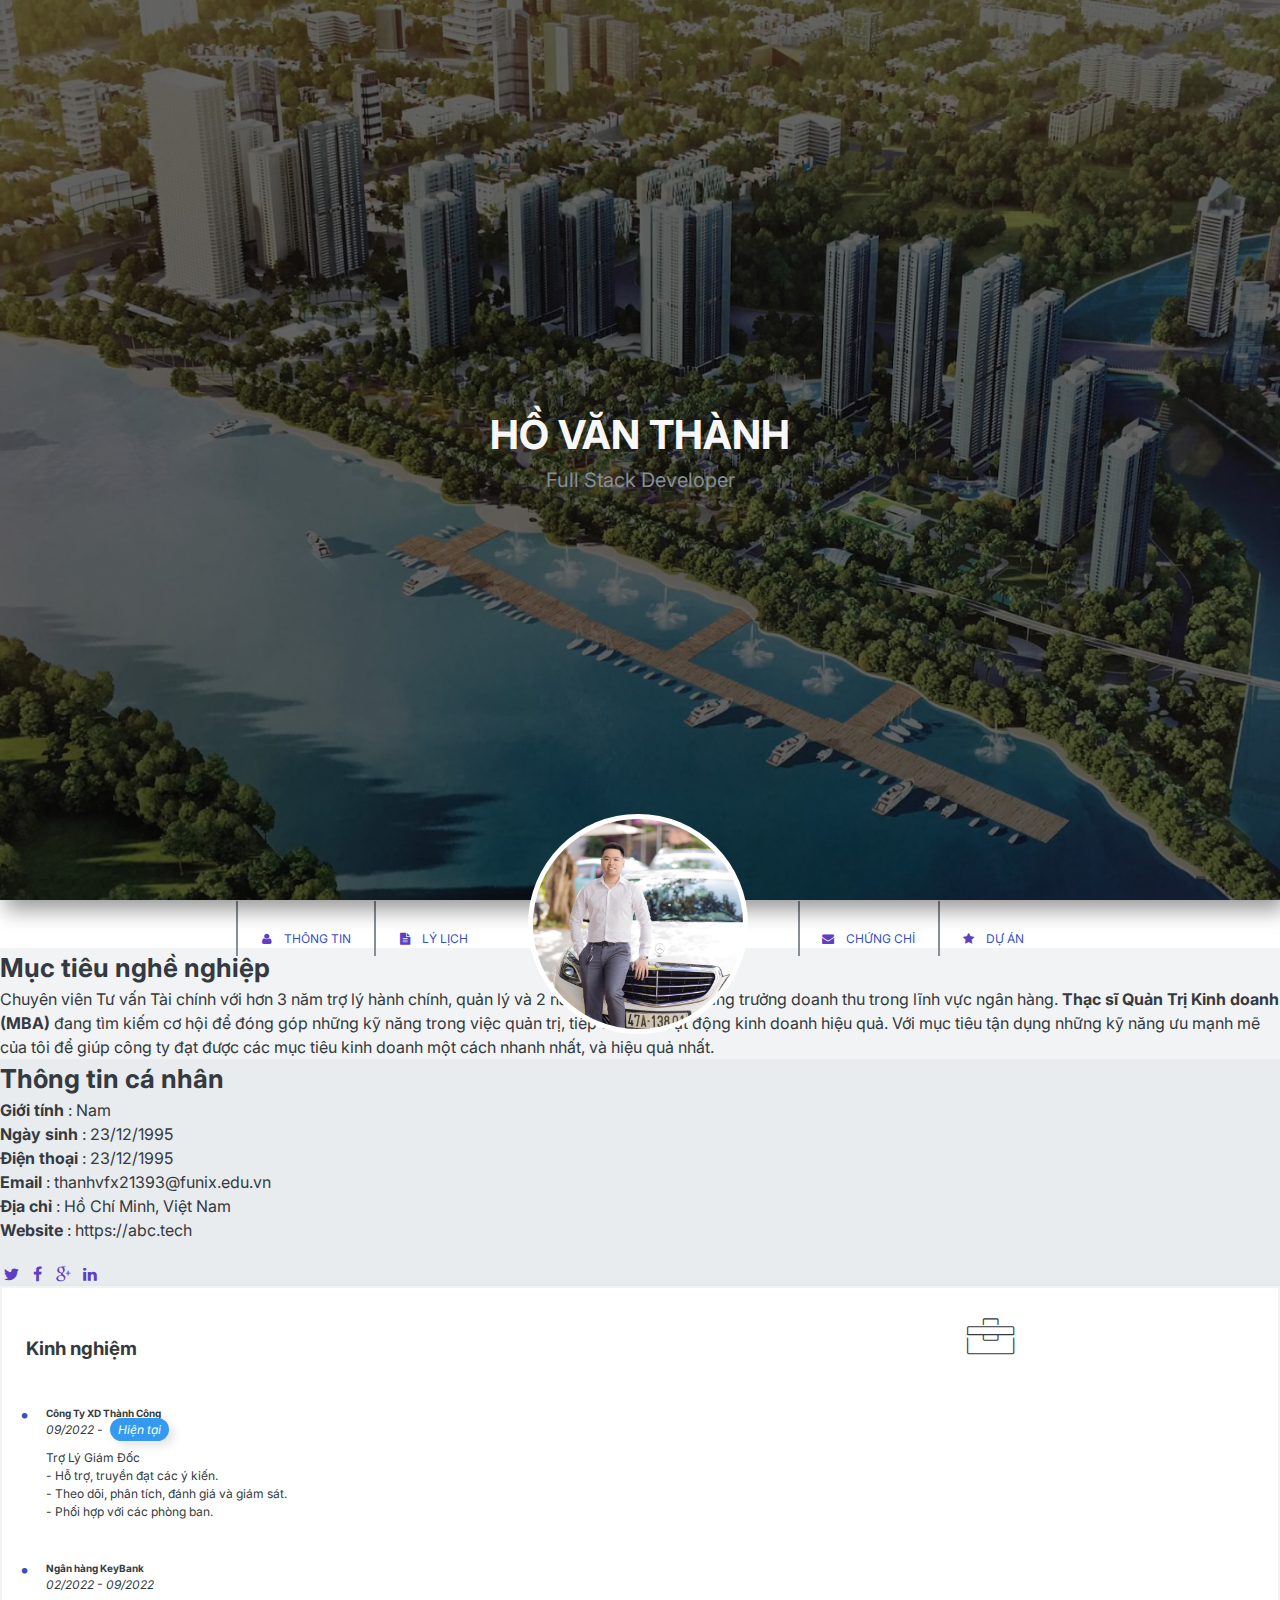
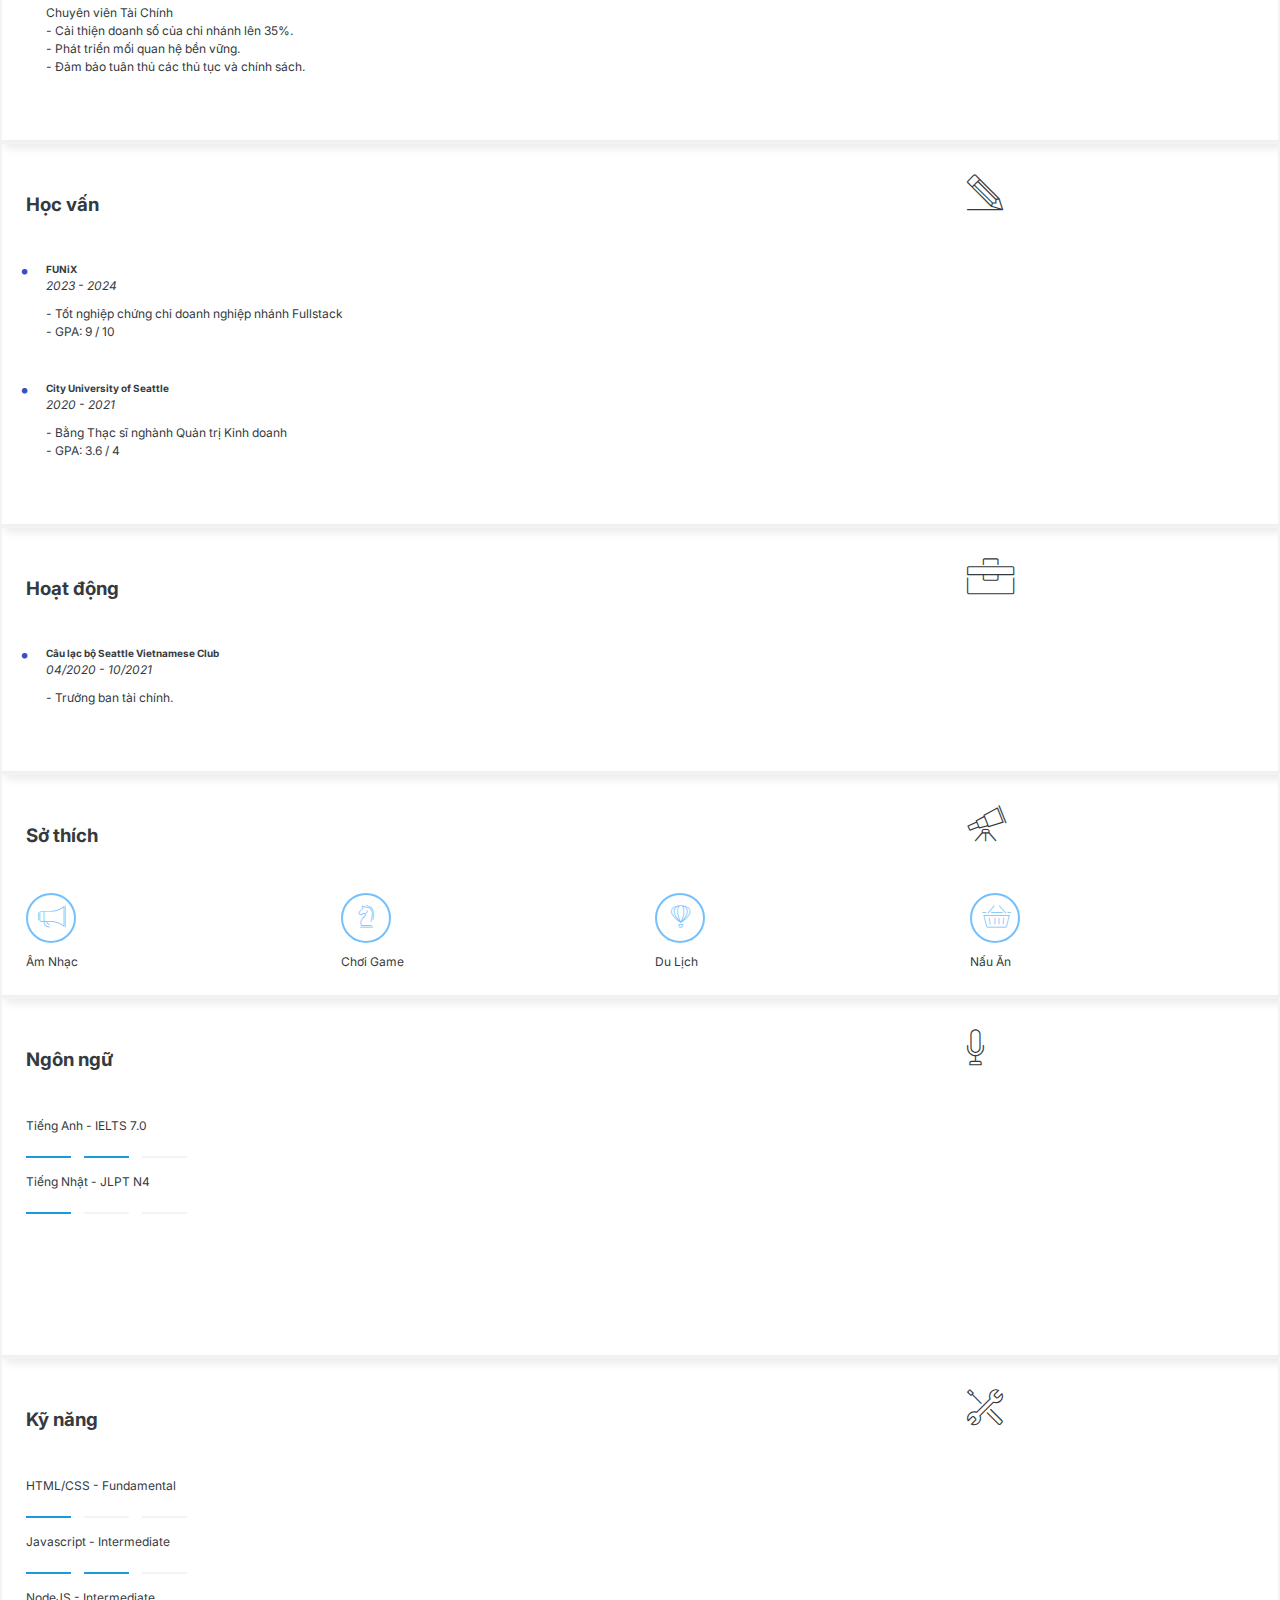
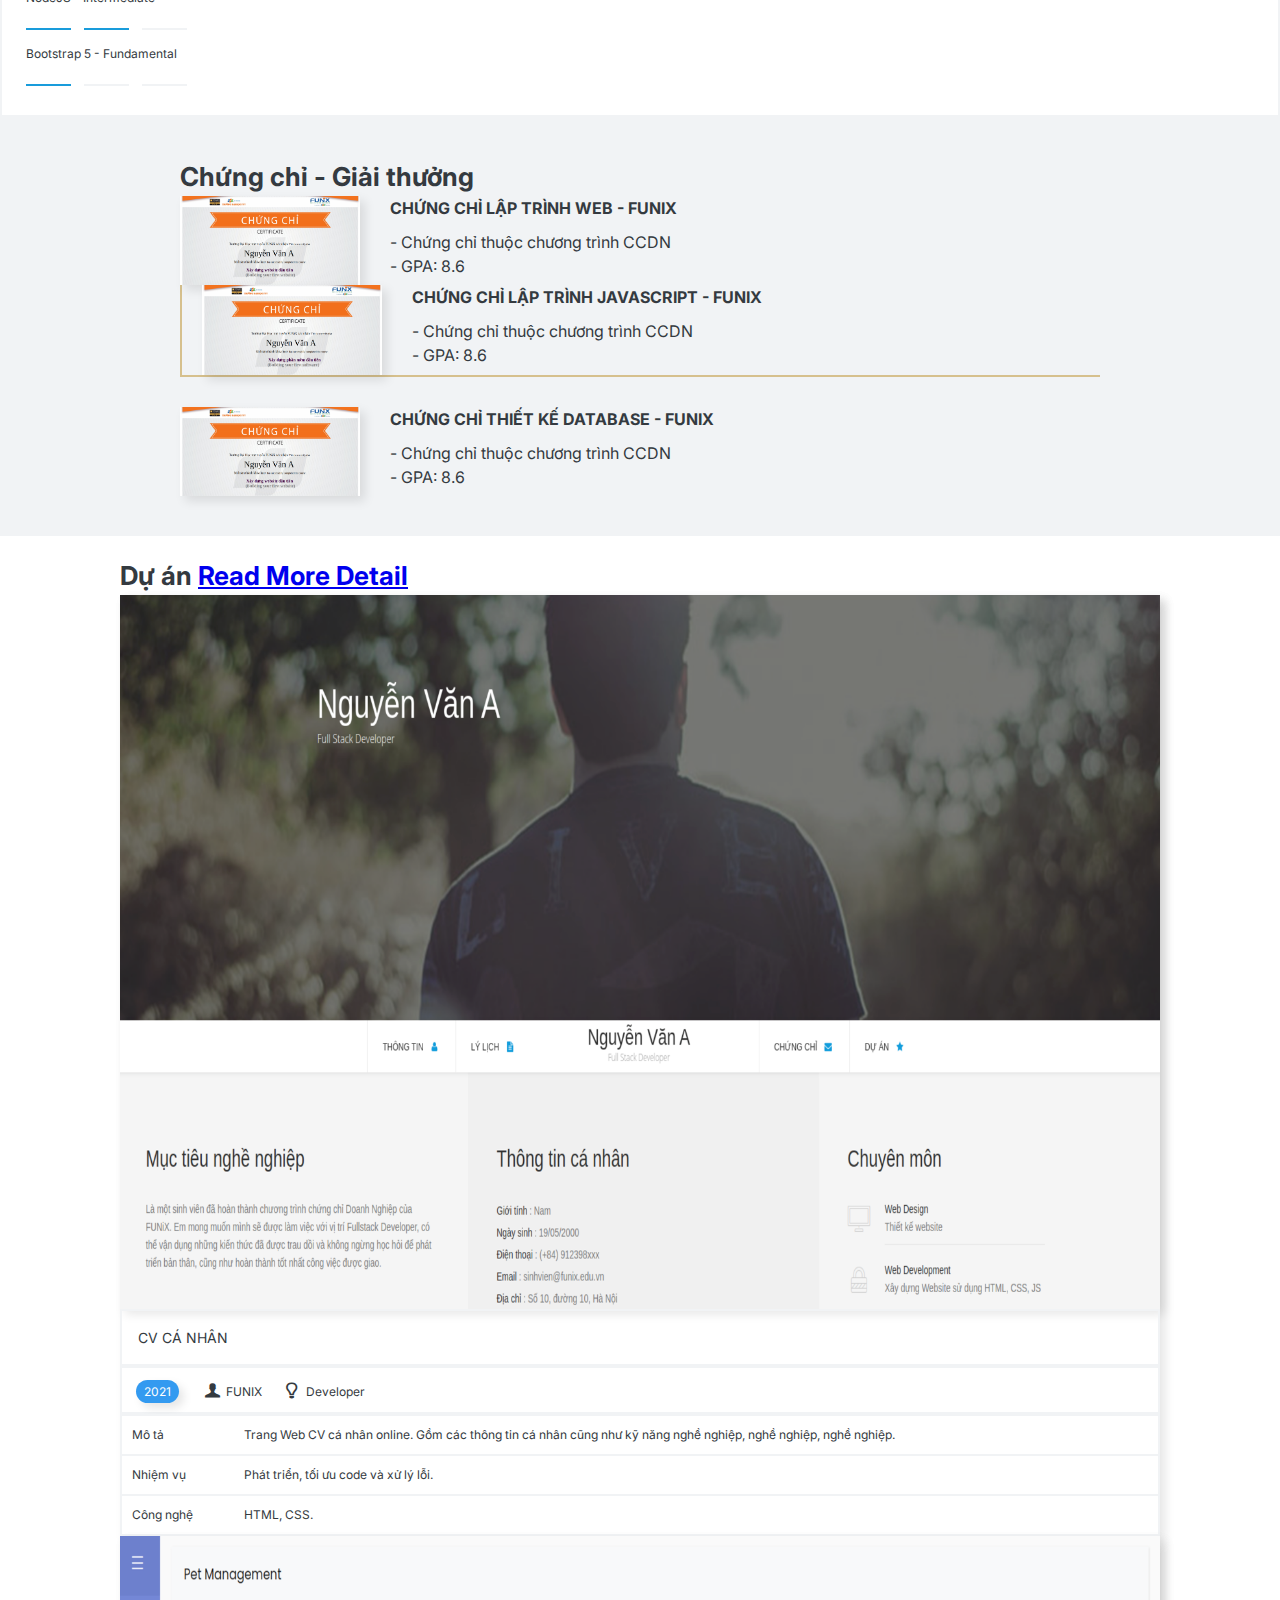
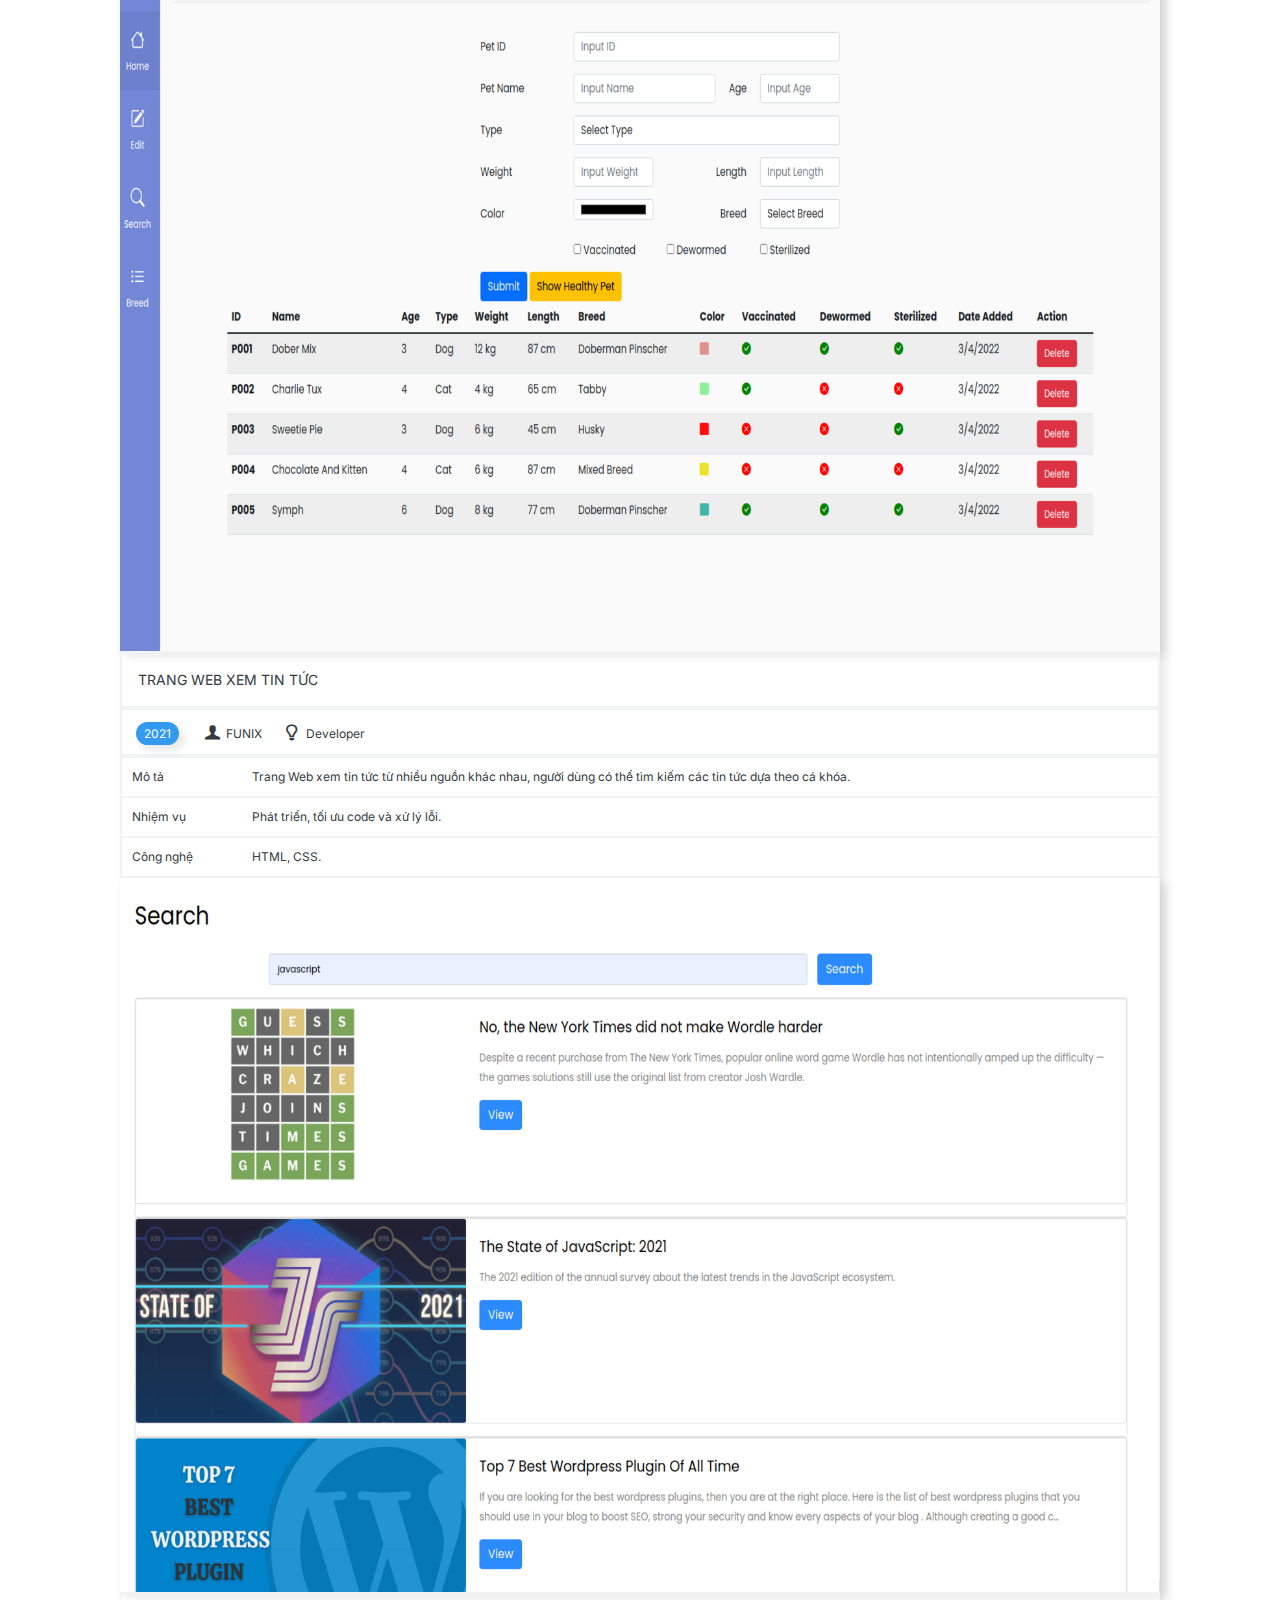
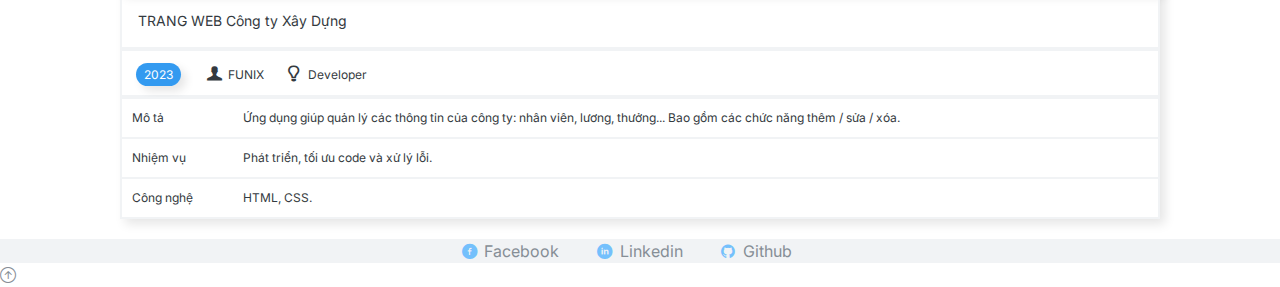
<file: index.html>
<!DOCTYPE html>
<html lang="en">
  <head>
    <meta charset="UTF-8" />
    <meta http-equiv="X-UA-Compatible" content="IE=edge" />
    <meta name="viewport" content="width=device-width, initial-scale=1.0" />
    <!-- Boostrap -->
    <link
      href="https://cdn.jsdelivr.net/npm/bootstrap@5.3.1/dist/css/bootstrap.min.css"
      rel="stylesheet"
      integrity="sha384-4bw+/aepP/YC94hEpVNVgiZdgIC5+VKNBQNGCHeKRQN+PtmoHDEXuppvnDJzQIu9"
      crossorigin="anonymous"
    />
    <link
      rel="stylesheet"
      href="https://cdn.jsdelivr.net/npm/bootstrap-icons@1.10.5/font/bootstrap-icons.css"
    />

    <title>Assignment 03 - Hồ Văn Thành</title>

    <!-- CSS File -->
    <link rel="stylesheet" href="./css/laptop.css" />
    <link rel="stylesheet" href="./css/tablet.css" />
    <link rel="stylesheet" href="./css/mobile.css" />
    <link rel="stylesheet" href="./css/font.css" />

    <!-- FontSite -->
    <link rel="preconnect" href="https://fonts.googleapis.com" />
    <link rel="preconnect" href="https://fonts.gstatic.com" crossorigin />
    <link
      href="https://fonts.googleapis.com/css2?family=Inter:wght@400;600;700&display=swap"
      rel="stylesheet"
    />
  </head>
  <body>
    <div id="banner" class="p-3">
      <div class="img-banner"></div>
      <div class="banner-info">
        <h1>Hồ Văn Thành</h1>
        <span>Full Stack Developer</span>
      </div>
      <div class="avart-banner"></div>
    </div>

    <section id="nav-bar" class="info-navbar">
      <nav class="container p-0">
        <a href="#"><i class="icon icon-user"></i> &nbsp; Thông tin</a>
        <a href="#"><i class="icon icon-doc-text-inv"></i> &nbsp; Lý lịch</a>

        <div class="nav-name">
          <h1>Hồ Văn Thành</h1>
          <span>Full Stack Developer</span>
          <img
            src="./images/thanh-avatar.png"
            alt="Avartar"
            class="avartar-default"
          />
        </div>

        <a href="#"><i class="icon icon-mail-alt"></i> &nbsp; Chứng chỉ</a>
        <a href="./digital-cv.html"
          ><i class="icon icon-star-1"></i> &nbsp; Dự Án</a
        >
      </nav>
    </section>

    <section id="about">
      <div class="container my-md-3 py-md-3">
        <div class="row align-items-center justify-content-center py-2 my-3">
          <div id="target" class="col-md-6">
            <div class="section-title py-3 my-2">Mục tiêu nghề nghiệp</div>
            <p>
              Chuyên viên Tư vấn Tài chính với hơn 3 năm trợ lý hành chính, quản
              lý và 2 năm kinh nghiệm về tăng trưởng doanh thu trong lĩnh vực
              ngân hàng. <strong>Thạc sĩ Quản Trị Kinh doanh (MBA)</strong> đang
              tìm kiếm cơ hội để đóng góp những kỹ năng trong việc quản trị,
              tiếp thị vào hoạt động kinh doanh hiệu quả. Với mục tiêu tận dụng
              những kỹ năng ưu mạnh mẽ của tôi để giúp công ty đạt được các mục
              tiêu kinh doanh một cách nhanh nhất, và hiệu quả nhất.
            </p>
          </div>
          <div id="personal-info" class="col-md-6">
            <div class="section-title pt-2 pb-4 my-2">Thông tin cá nhân</div>
            <ul class="mt-40 info">
              <li><span>Giới tính</span> : Nam</li>
              <li><span>Ngày sinh</span> : 23/12/1995</li>
              <li><span>Điện thoại</span> : 23/12/1995</li>
              <li><span>Email</span> : thanhvfx21393@funix.edu.vn</li>
              <li><span>Địa chỉ</span> : Hồ Chí Minh, Việt Nam</li>
              <li><span>Website</span> : https://abc.tech</li>
            </ul>
            <div>
              <i class="icon icon-twitter"></i>
              <i class="icon icon-facebook"></i>
              <i class="icon icon-gplus"></i>
              <i class="icon icon-linkedin"></i>
            </div>
          </div>
        </div>
      </div>
    </section>

    <section id="job-info">
      <div class="container mb-5">
        <div class="row justify-content-start g-3">
          <div class="col-lg-4 col-md-6">
            <div class="job-detail-container">
              <div class="job-title"><h3>Kinh nghiệm</h3></div>
              <div class="job-icon"><i class="ic-toolbox"></i></div>
              <div class="container-detail">
                <div class="detail-info">
                  <h5 class="job-node">Công Ty XD Thành Công</h5>
                  <div>
                    <span>09/2022 -</span> <span class="now">Hiện tại</span>
                  </div>
                  <div class="job-decription">
                    <p>Trợ Lý Giám Đốc</p>
                    <p>- Hỗ trợ, truyền đạt các ý kiến.</p>
                    <p>- Theo dõi, phân tích, đánh giá và giám sát.</p>
                    <p>- Phối hợp với các phòng ban.</p>
                  </div>
                </div>

                <div class="detail-info">
                  <h5 class="job-node">Ngân hàng KeyBank</h5>
                  <div>
                    <span>02/2022 - 09/2022</span>
                  </div>
                  <div class="job-decription">
                    <p>Chuyên viên Tài Chính</p>
                    <p>- Cải thiện doanh số của chi nhánh lên 35%.</p>
                    <p>- Phát triển mối quan hệ bền vững.</p>
                    <p>- Đảm bảo tuân thủ các thủ tục và chính sách.</p>
                  </div>
                </div>
              </div>
            </div>
          </div>
          <div class="col-lg-4 col-md-6">
            <div class="job-detail-container">
              <div class="job-title"><h3>Học vấn</h3></div>
              <div class="job-icon"><i class="ic-pencil"></i></div>
              <div class="container-detail">
                <div class="detail-info">
                  <h5 class="job-node">FUNiX</h5>
                  <div>
                    <span>2023 - 2024</span>
                  </div>
                  <div class="job-decription">
                    <p>- Tốt nghiệp chứng chỉ doanh nghiệp nhánh Fullstack</p>
                    <p>- GPA: 9 / 10</p>
                  </div>
                </div>

                <div class="detail-info">
                  <h5 class="job-node">City University of Seattle</h5>
                  <div>
                    <span>2020 - 2021</span>
                  </div>
                  <div class="job-decription">
                    <p>- Bằng Thạc sĩ nghành Quản trị Kinh doanh</p>
                    <p>- GPA: 3.6 / 4</p>
                  </div>
                </div>
              </div>
            </div>
          </div>
          <div class="col-lg-4 col-md-6">
            <div class="job-detail-container">
              <div class="job-title"><h3>Hoạt động</h3></div>
              <div class="job-icon"><i class="ic-toolbox"></i></div>
              <div class="container-detail">
                <div class="detail-info">
                  <h5 class="job-node">Câu lạc bộ Seattle Vietnamese Club</h5>
                  <div>
                    <span>04/2020 - 10/2021</span>
                  </div>
                  <div class="job-decription">
                    <p>- Trưởng ban tài chính.</p>
                  </div>
                </div>
              </div>
            </div>
          </div>
          <div class="col-lg-4 col-md-6">
            <div class="job-detail-container">
              <div class="job-title"><h3>Sở thích</h3></div>
              <div class="job-icon"><i class="ic-telescope"></i></div>
              <div class="container-detail hobby-detail">
                <i class="ic-megaphone hobby-icon"></i>
                <i class="ic-strategy hobby-icon"></i>
                <i class="ic-hotairballoon hobby-icon"></i>
                <i class="ic-basket hobby-icon"></i>
                <div class="hobby-info">Âm Nhạc</div>
                <div class="hobby-info">Chơi Game</div>
                <div class="hobby-info">Du Lịch</div>
                <div class="hobby-info">Nấu Ăn</div>
              </div>
            </div>
          </div>
          <div class="col-lg-4 col-md-6">
            <div class="job-detail-container">
              <div class="job-title"><h3>Ngôn ngữ</h3></div>
              <div class="job-icon"><i class="ic-mic"></i></div>
              <div class="container-detail score-detail">
                <div>Tiếng Anh - IELTS 7.0</div>
                <div>
                  <span class="good-score"></span>
                  <span class="good-score"></span>
                  <span class="bad-score"></span>
                </div>
                <div>Tiếng Nhật - JLPT N4</div>
                <div>
                  <span class="good-score"></span>
                  <span class="bad-score"></span>
                  <span class="bad-score"></span>
                </div>
              </div>
            </div>
          </div>
          <div class="col-lg-4 col-md-6">
            <div class="job-detail-container">
              <div class="job-title"><h3>Kỹ năng</h3></div>
              <div class="job-icon"><i class="ic-tools-2"></i></div>
              <div class="container-detail score-detail">
                <div>HTML/CSS - Fundamental</div>
                <div>
                  <span class="good-score"></span>
                  <span class="bad-score"></span>
                  <span class="bad-score"></span>
                </div>
                <div>Javascript - Intermediate</div>
                <div>
                  <span class="good-score"></span>
                  <span class="good-score"></span>
                  <span class="bad-score"></span>
                </div>
                <div>NodeJS - Intermediate</div>
                <div>
                  <span class="good-score"></span>
                  <span class="good-score"></span>
                  <span class="bad-score"></span>
                </div>
                <div>Bootstrap 5 - Fundamental</div>
                <div>
                  <span class="good-score"></span>
                  <span class="bad-score"></span>
                  <span class="bad-score"></span>
                </div>
              </div>
            </div>
          </div>
        </div>
      </div>
    </section>
    <section id="certificate" class="p-3">
      <div class="container">
        <h1 class="section-title mb-5">Chứng chỉ - Giải thưởng</h1>
      </div>
      <div class="row g-3">
        <div class="certificate-info col-md-6 mb-4">
          <img
            src="./images/Cert_WEB.png"
            alt="WEB"
            class="certificate-img img-fluid"
          />
          <div class="certificate-detail">
            <h4 class="certificate-title">Chứng chỉ lập trình Web - Funix</h4>
            <p>- Chứng chỉ thuộc chương trình CCDN</p>
            <p>- GPA: 8.6</p>
          </div>
        </div>
        <div class="certificate-info cer-border-1 col-md-6 mb-4">
          <img
            src="./images/Cert_PRF.png"
            alt="JAVASCRIPT"
            class="certificate-img img-fluid"
          />
          <div class="certificate-detail">
            <h4 class="certificate-title">
              Chứng chỉ lập trình javascript - Funix
            </h4>
            <p>- Chứng chỉ thuộc chương trình CCDN</p>
            <p>- GPA: 8.6</p>
          </div>
        </div>
        <div class="certificate-info cer-border-2 col-lg-12">
          <img
            src="./images/Cert_DBI.png"
            alt="DATABASE"
            class="certificate-img img-fluid"
          />
          <div class="certificate-detail">
            <h4 class="certificate-title">
              Chứng chỉ thiết kế database - Funix
            </h4>
            <p>- Chứng chỉ thuộc chương trình CCDN</p>
            <p>- GPA: 8.6</p>
          </div>
        </div>
      </div>
    </section>

    <section id="project">
      <div class="container mb-4">
        <h1 class="section-title">
          Dự án
          <a
            class="btn btn-primary btn-sm text-light mx-3"
            href="./digital-cv.html"
            role="button"
            >Read More Detail</a
          >
        </h1>
      </div>
      <div class="row">
        <div class="col-md-4 mb-4 mb-md-0">
          <div class="project-box">
            <img src="./images/project_1.png" alt="CV" class="project-img" />
            <div class="project-name">CV CÁ NHÂN</div>
            <div class="project-detail img-fluid">
              <span class="now">2021</span>
              <i class="icon-user-1 project-icon"></i>
              <span>FUNIX</span>
              <i class="icon-lamp project-icon"></i>
              <span>Developer</span>
            </div>
            <table class="project-table">
              <tr>
                <td>Mô tả</td>
                <td>
                  Trang Web CV cá nhân online. Gồm các thông tin cá nhân cũng
                  như kỹ năng nghề nghiệp, nghề nghiệp, nghề nghiệp.
                </td>
              </tr>
              <tr>
                <td>Nhiệm vụ</td>
                <td>Phát triển, tối ưu code và xử lý lỗi.</td>
              </tr>
              <tr>
                <td>Công nghệ</td>
                <td>HTML, CSS.</td>
              </tr>
            </table>
          </div>
        </div>
        <div class="col-md-4 mb-4 mb-md-0">
          <div class="project-box">
            <img
              src="./images/project_2.png"
              alt="Web Tin Tuc"
              class="project-img img-fluid"
            />
            <div class="project-name">TRANG WEB XEM TIN TỨC</div>
            <div class="project-detail">
              <span class="now">2021</span>
              <i class="icon-user-1 project-icon"></i>
              <span>FUNIX</span>
              <i class="icon-lamp project-icon"></i>
              <span>Developer</span>
            </div>
            <table class="project-table">
              <tr>
                <td>Mô tả</td>
                <td>
                  Trang Web xem tin tức từ nhiều nguồn khác nhau, người dùng có
                  thể tìm kiếm các tin tức dựa theo cá khóa.
                </td>
              </tr>
              <tr>
                <td>Nhiệm vụ</td>
                <td>Phát triển, tối ưu code và xử lý lỗi.</td>
              </tr>
              <tr>
                <td>Công nghệ</td>
                <td>HTML, CSS.</td>
              </tr>
            </table>
          </div>
        </div>
        <div class="col-md-4 mb-4 mb-md-0">
          <div class="project-box">
            <img
              src="./images/project_3.png"
              alt="WEB Cty"
              class="project-img img-fluid"
            />
            <div class="project-name">TRANG WEB Công ty Xây Dựng</div>
            <div class="project-detail">
              <span class="now">2023</span>
              <i class="icon-user-1 project-icon"></i>
              <span>FUNIX</span>
              <i class="icon-lamp project-icon"></i>
              <span>Developer</span>
            </div>
            <table class="project-table">
              <tr>
                <td>Mô tả</td>
                <td>
                  Ứng dụng giúp quản lý các thông tin của công ty: nhân viên,
                  lương, thưởng... Bao gồm các chức năng thêm / sửa / xóa.
                </td>
              </tr>
              <tr>
                <td>Nhiệm vụ</td>
                <td>Phát triển, tối ưu code và xử lý lỗi.</td>
              </tr>
              <tr>
                <td>Công nghệ</td>
                <td>HTML, CSS.</td>
              </tr>
            </table>
          </div>
        </div>
      </div>
    </section>

    <section id="footer" class="position-relative">
      <div class="container">
        <div class="footer-link">
          <a href="#"
            ><i class="icon-facebook-circled footer-icon"></i> Facebook</a
          >
          <a href="#"
            ><i class="icon-linkedin-circled footer-icon"></i> Linkedin</a
          >
          <a href="#"><i class="icon-github-circled footer-icon"></i> Github</a>
        </div>
        <a href="#" class="bottom-0 end-0 position-absolute">
          <i class="bi bi-arrow-up-circle h3"></i>
        </a>
      </div>
    </section>

    <!-- Javascript Bundle -->
    <script
      src="https://cdn.jsdelivr.net/npm/bootstrap@5.3.1/dist/js/bootstrap.bundle.min.js"
      integrity="sha384-HwwvtgBNo3bZJJLYd8oVXjrBZt8cqVSpeBNS5n7C8IVInixGAoxmnlMuBnhbgrkm"
      crossorigin="anonymous"
    ></script>
  </body>
</html>
</file>
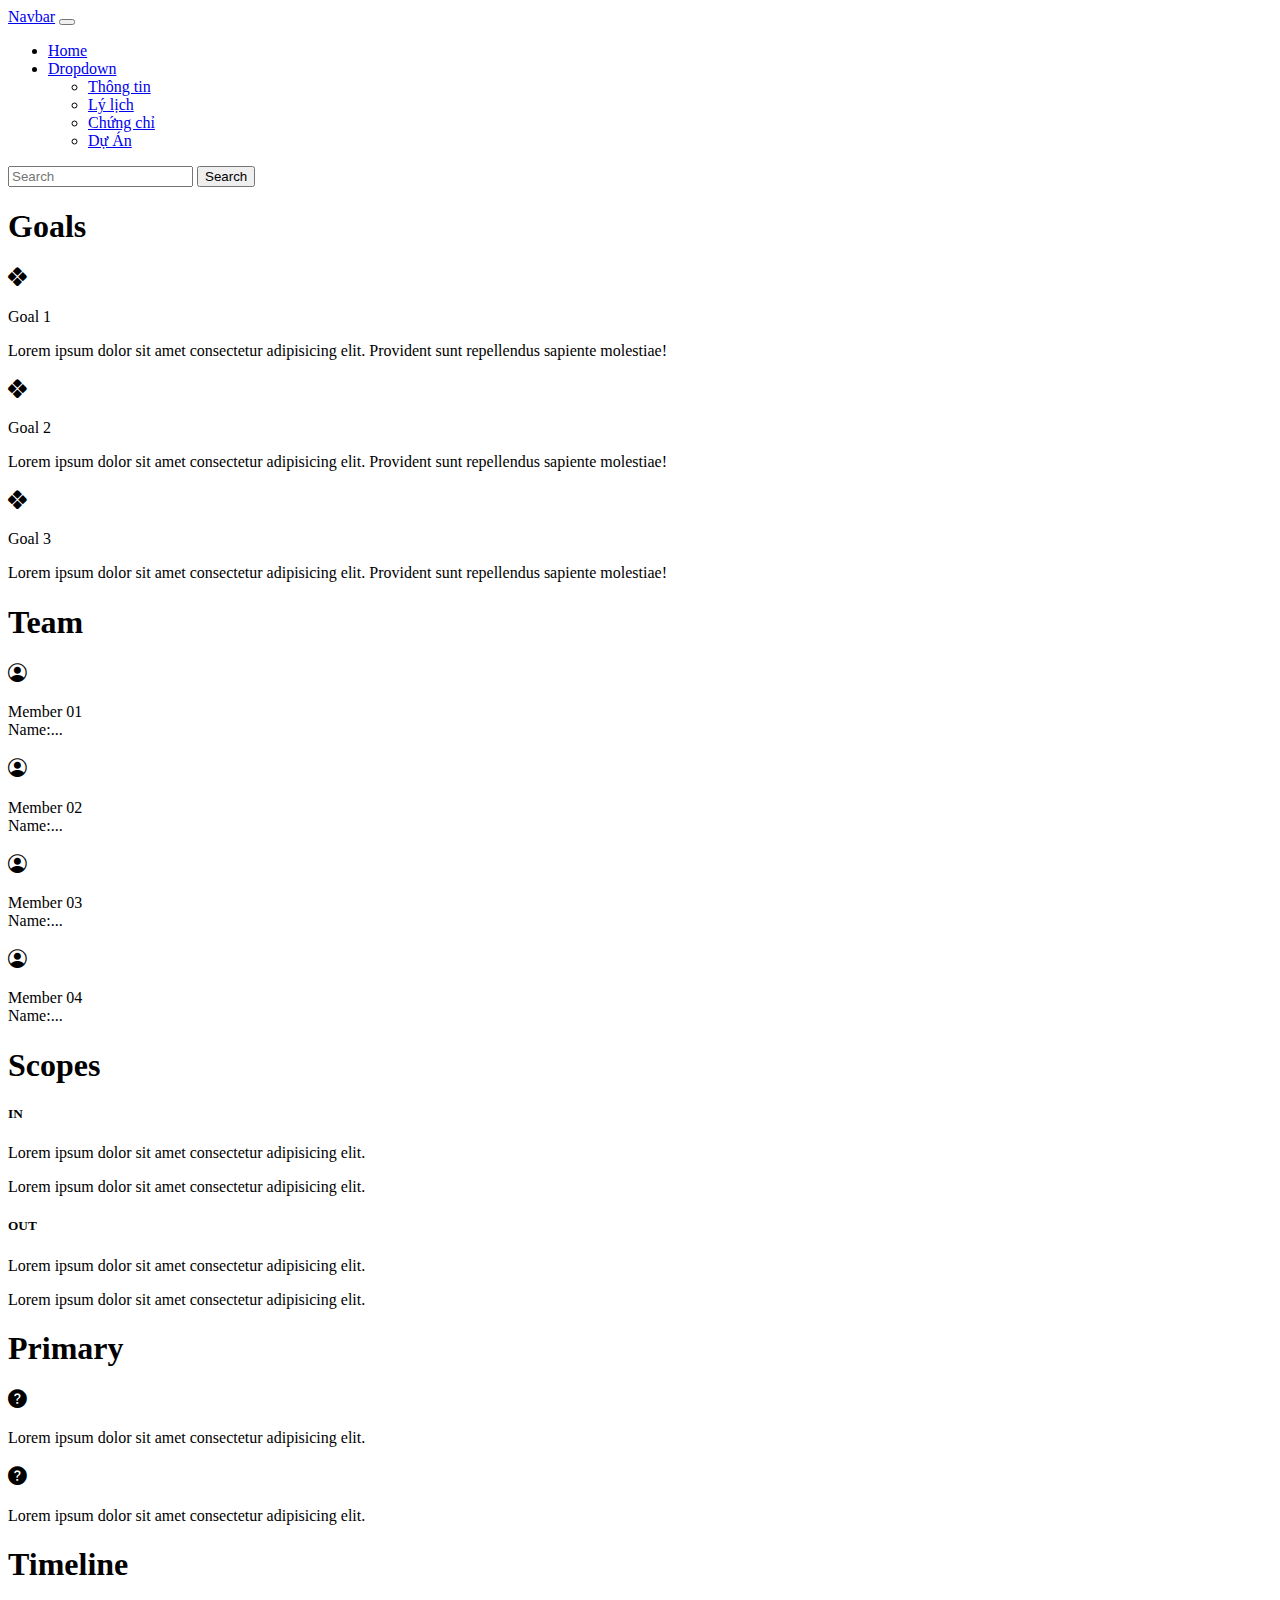
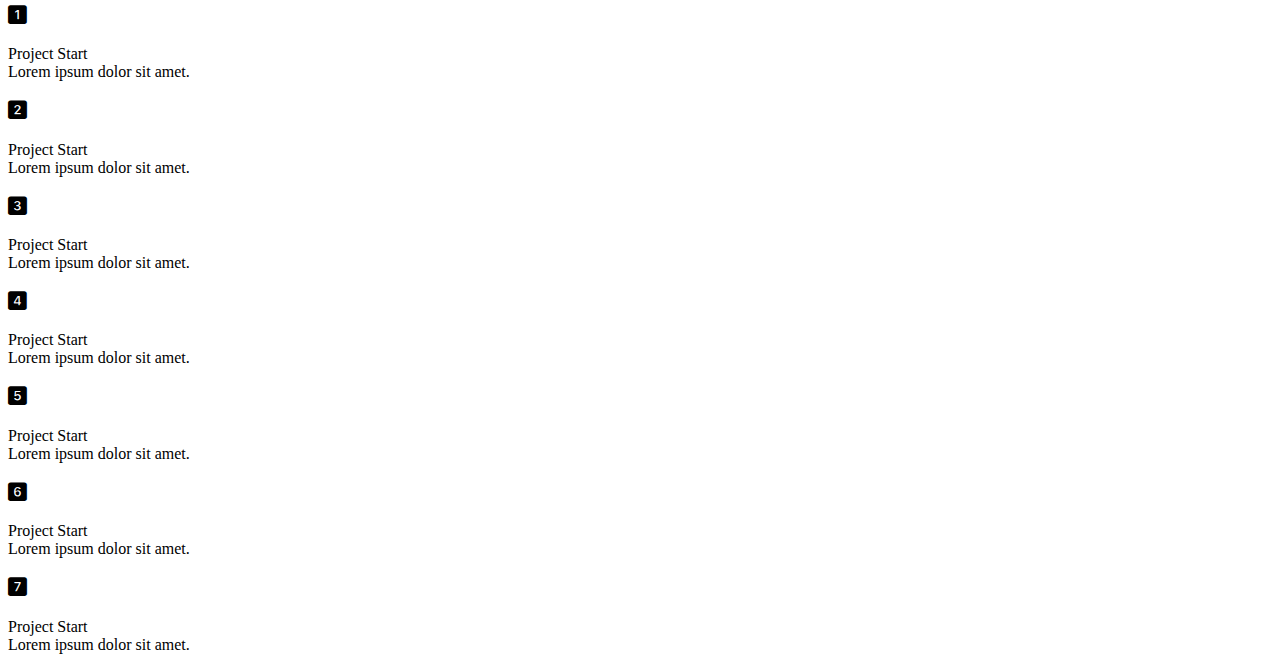
<file: digital-cv.html>
<!DOCTYPE html>
<html lang="en">
  <head>
    <meta charset="UTF-8" />
    <meta name="viewport" content="width=device-width, initial-scale=1.0" />
    <!-- Boostrap -->
    <link
      href="https://cdn.jsdelivr.net/npm/bootstrap@5.3.1/dist/css/bootstrap.min.css"
      rel="stylesheet"
      integrity="sha384-4bw+/aepP/YC94hEpVNVgiZdgIC5+VKNBQNGCHeKRQN+PtmoHDEXuppvnDJzQIu9"
      crossorigin="anonymous"
    />
    <link
      rel="stylesheet"
      href="https://cdn.jsdelivr.net/npm/bootstrap-icons@1.10.5/font/bootstrap-icons.css"
    />

    <title>Digital-CV - Thanh Ho</title>
    <!-- CSS File -->
    <link rel="stylesheet" href="./css/digital-tablet-mobile.css" />

    <!-- FontSite -->
    <link rel="preconnect" href="https://fonts.googleapis.com" />
    <link rel="preconnect" href="https://fonts.gstatic.com" crossorigin />
    <link
      href="https://fonts.googleapis.com/css2?family=Inter:wght@400;600;700&display=swap"
      rel="stylesheet"
    />
  </head>
  <body>
    <!-- Navbar -->
    <nav
      class="navbar navbar-expand-lg bg-dark border-bottom border-body"
      data-bs-theme="dark"
    >
      <div class="container-fluid">
        <a class="navbar-brand" href="#">Navbar</a>
        <button
          class="navbar-toggler"
          type="button"
          data-bs-toggle="collapse"
          data-bs-target="#navbarSupportedContent"
          aria-controls="navbarSupportedContent"
          aria-expanded="false"
          aria-label="Toggle navigation"
        >
          <span class="navbar-toggler-icon"></span>
        </button>
        <div class="collapse navbar-collapse" id="navbarSupportedContent">
          <ul class="navbar-nav me-auto mb-2 mb-lg-0">
            <li class="nav-item">
              <a class="nav-link active" aria-current="page" href="./index.html"
                >Home</a
              >
            </li>
            <li class="nav-item dropdown">
              <a
                class="nav-link dropdown-toggle"
                href="#"
                role="button"
                data-bs-toggle="dropdown"
                aria-expanded="false"
              >
                Dropdown
              </a>
              <ul class="dropdown-menu">
                <li><a class="dropdown-item" href="#">Thông tin</a></li>
                <li><a class="dropdown-item" href="#">Lý lịch</a></li>
                <li><a class="dropdown-item" href="#">Chứng chỉ</a></li>
                <li><a class="dropdown-item" href="#">Dự Án</a></li>
              </ul>
            </li>
          </ul>
          <form class="d-flex" role="search">
            <input
              class="form-control me-2"
              type="search"
              placeholder="Search"
              aria-label="Search"
            />
            <button class="btn btn-outline-success" type="submit">
              Search
            </button>
          </form>
        </div>
      </div>
    </nav>

    <!--  Project Charter cho các dự án -->
    <!-- Goal -->
    <div class="container-fluid bg-body-secondary p-4">
      <div class="row">
        <div class="col-lg-9 border-end border-secondary border-5">
          <div class="row border-bottom border-secondary border-5">
            <div class="col-lg-8 border-end border-secondary border-5">
              <div class="container pb-5 mb-2">
                <h1
                  class="border-bottom border-secondary-subtle text-primary border-3 pb-3"
                >
                  Goals
                </h1>
                <div class="row border-bottom border-secondary-subtle border-1">
                  <h3 class="col-lg-2 pt-4 px-4 text-center">
                    <i class="bi bi-x-diamond-fill"></i>
                  </h3>
                  <div class="col-lg-10 pt-2">
                    <span class="fw-bold">Goal 1</span>
                    <p>
                      Lorem ipsum dolor sit amet consectetur adipisicing elit.
                      Provident sunt repellendus sapiente molestiae!
                    </p>
                  </div>
                </div>
                <div class="row border-bottom border-secondary-subtle border-1">
                  <h3 class="col-lg-2 pt-4 px-4 text-center">
                    <i class="bi bi-x-diamond-fill"></i>
                  </h3>
                  <div class="col-lg-10 pt-2">
                    <span class="fw-bold">Goal 2</span>
                    <p>
                      Lorem ipsum dolor sit amet consectetur adipisicing elit.
                      Provident sunt repellendus sapiente molestiae!
                    </p>
                  </div>
                </div>
                <div class="row border-bottom border-secondary-subtle border-1">
                  <h3 class="col-lg-2 pt-4 px-4 text-center">
                    <i class="bi bi-x-diamond-fill"></i>
                  </h3>
                  <div class="col-lg-10 pt-2">
                    <span class="fw-bold">Goal 3</span>
                    <p>
                      Lorem ipsum dolor sit amet consectetur adipisicing elit.
                      Provident sunt repellendus sapiente molestiae!
                    </p>
                  </div>
                </div>
              </div>
            </div>

            <!-- Team Member -->
            <div class="col-lg-4">
              <div class="container">
                <h1
                  class="border-bottom border-secondary-subtle text-primary border-3 pb-3"
                >
                  Team
                </h1>
                <div class="row pb-3">
                  <h3 class="col-lg-2 pt-2 px-3 text-center">
                    <i class="bi bi-person-circle"></i>
                  </h3>
                  <div class="col">
                    <span class="fw-bold">Member 01</span><br />
                    <span> Name:... </span>
                  </div>
                </div>
                <div class="row pb-3">
                  <h3 class="col-lg-2 pt-2 px-3 text-center">
                    <i class="bi bi-person-circle"></i>
                  </h3>
                  <div class="col">
                    <span class="fw-bold">Member 02</span><br />
                    <span> Name:... </span>
                  </div>
                </div>
                <div class="row pb-3">
                  <h3 class="col-lg-2 pt-2 px-3 text-center">
                    <i class="bi bi-person-circle"></i>
                  </h3>
                  <div class="col">
                    <span class="fw-bold">Member 03</span><br />
                    <span> Name:... </span>
                  </div>
                </div>
                <div class="row pb-3">
                  <h3 class="col-lg-2 pt-2 px-3 text-center">
                    <i class="bi bi-person-circle"></i>
                  </h3>
                  <div class="col">
                    <span class="fw-bold">Member 04</span><br />
                    <span> Name:... </span>
                  </div>
                </div>
              </div>
            </div>
          </div>

          <!-- Scopes -->
          <div class="row">
            <div class="col-lg-8 border-end border-secondary border-5">
              <div class="container">
                <h1
                  class="text-primary border-bottom border-secondary-subtle border-3 pt-3 pb-3"
                >
                  Scopes
                </h1>
                <div class="row">
                  <div class="col-lg-6">
                    <h5 class="pb-3">IN</h5>
                    <p>
                      Lorem ipsum dolor sit amet consectetur adipisicing elit.
                    </p>
                    <p>
                      Lorem ipsum dolor sit amet consectetur adipisicing elit.
                    </p>
                  </div>
                  <div class="col-lg-6">
                    <h5 class="pb-3">OUT</h5>
                    <p>
                      Lorem ipsum dolor sit amet consectetur adipisicing elit.
                    </p>
                    <p>
                      Lorem ipsum dolor sit amet consectetur adipisicing elit.
                    </p>
                  </div>
                </div>
              </div>
            </div>

            <!-- Primary -->
            <div class="col-lg-4">
              <div class="container">
                <h1
                  class="border-bottom border-secondary-subtle text-primary border-3 pt-3 pb-3"
                >
                  Primary
                </h1>
                <div class="row">
                  <h3 class="col-lg-2 pt-2 px-3 text-center">
                    <i class="bi bi-question-circle-fill"></i>
                  </h3>
                  <div class="col">
                    <p>
                      Lorem ipsum dolor sit amet consectetur adipisicing elit.
                    </p>
                  </div>
                </div>
                <div class="row">
                  <h3 class="col-lg-2 pt-2 px-3 text-center">
                    <i class="bi bi-question-circle-fill"></i>
                  </h3>
                  <div class="col">
                    <p>
                      Lorem ipsum dolor sit amet consectetur adipisicing elit.
                    </p>
                  </div>
                </div>
              </div>
            </div>
          </div>
        </div>

        <!-- Timeline -->
        <div class="col-lg-3">
          <div class="container">
            <h1
              class="border-bottom text-primary border-secondary-subtle border-3 pb-3"
            >
              Timeline
            </h1>
            <div class="row py-3">
              <h3 class="col-lg-2 pt-2 px-3">
                <i class="bi bi-1-square-fill"></i>
              </h3>
              <div
                class="col border-bottom border-success-subtle border-1 pb-1"
              >
                <span class="fw-bold">Project Start</span><br />
                <span>Lorem ipsum dolor sit amet.</span>
              </div>
            </div>
            <div class="row py-3">
              <h3 class="col-lg-2 pt-2 px-3">
                <i class="bi bi-2-square-fill"></i>
              </h3>
              <div
                class="col border-bottom border-success-subtle border-1 pb-1"
              >
                <span class="fw-bold">Project Start</span><br />
                <span>Lorem ipsum dolor sit amet.</span>
              </div>
            </div>
            <div class="row py-3">
              <h3 class="col-lg-2 pt-2 px-3">
                <i class="bi bi-3-square-fill"></i>
              </h3>
              <div
                class="col border-bottom border-success-subtle border-1 pb-1"
              >
                <span class="fw-bold">Project Start</span><br />
                <span>Lorem ipsum dolor sit amet.</span>
              </div>
            </div>
            <div class="row py-3">
              <h3 class="col-lg-2 pt-2 px-3">
                <i class="bi bi-4-square-fill"></i>
              </h3>
              <div
                class="col border-bottom border-success-subtle border-1 pb-1"
              >
                <span class="fw-bold">Project Start</span><br />
                <span>Lorem ipsum dolor sit amet.</span>
              </div>
            </div>
            <div class="row py-3">
              <h3 class="col-lg-2 pt-2 px-3">
                <i class="bi bi-5-square-fill"></i>
              </h3>
              <div
                class="col border-bottom border-success-subtle border-1 pb-1"
              >
                <span class="fw-bold">Project Start</span><br />
                <span>Lorem ipsum dolor sit amet.</span>
              </div>
            </div>
            <div class="row py-3">
              <h3 class="col-lg-2 pt-2 px-3">
                <i class="bi bi-6-square-fill"></i>
              </h3>
              <div
                class="col border-bottom border-success-subtle border-1 pb-1"
              >
                <span class="fw-bold">Project Start</span><br />
                <span>Lorem ipsum dolor sit amet.</span>
              </div>
            </div>
            <div class="row py-3">
              <h3 class="col-lg-2 pt-2 px-3">
                <i class="bi bi-7-square-fill"></i>
              </h3>
              <div
                class="col border-bottom border-success-subtle border-1 pb-1"
              >
                <span class="fw-bold">Project Start</span><br />
                <span>Lorem ipsum dolor sit amet.</span>
              </div>
            </div>
          </div>
        </div>
      </div>
    </div>

    <!-- Javascript Bundle -->
    <script
      src="https://cdn.jsdelivr.net/npm/bootstrap@5.3.1/dist/js/bootstrap.bundle.min.js"
      integrity="sha384-HwwvtgBNo3bZJJLYd8oVXjrBZt8cqVSpeBNS5n7C8IVInixGAoxmnlMuBnhbgrkm"
      crossorigin="anonymous"
    ></script>
  </body>
</html>
</file>
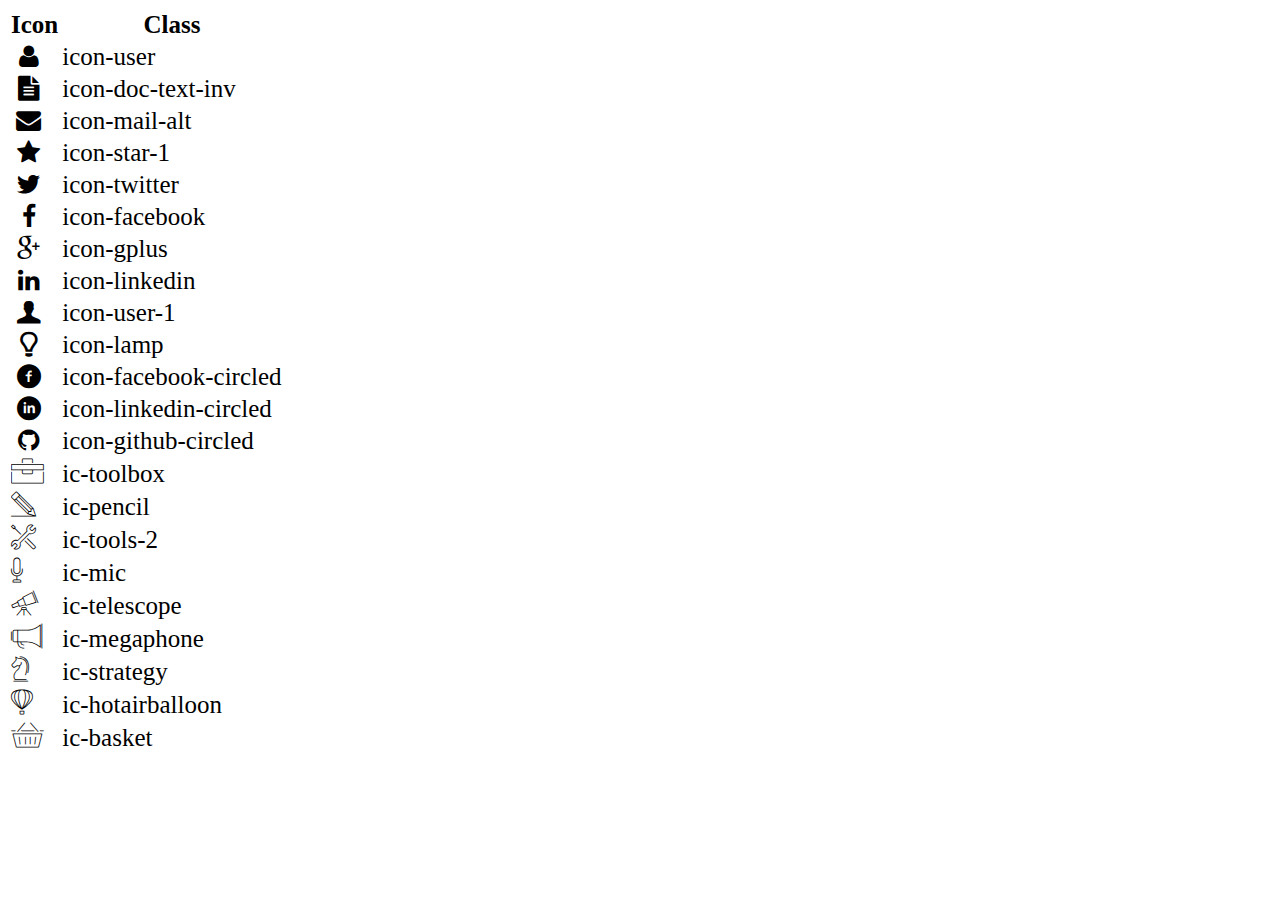
<file: icon-list.html>
<!DOCTYPE html>
<html lang="en">

<head>
    <meta charset="UTF-8">
    <meta http-equiv="X-UA-Compatible" content="IE=edge">
    <meta name="viewport" content="width=device-width, initial-scale=1.0">
    <link rel="stylesheet" href="css/font.css">
    <title>Icon List</title>
</head>

<body>
    <table style="font-size: 25px;">
        <thead>
            <tr>
                <th>Icon</th>
                <th>Class</th>
            </tr>
        </thead>
        <tbody>
            <tr>
                <td><i class="icon-user"></i></td>
                <td>icon-user</td>
            </tr>
            <tr>
                <td><i class="icon-doc-text-inv"></i></td>
                <td>icon-doc-text-inv</td>
            </tr>
            <tr>
                <td><i class="icon-mail-alt"></i></td>
                <td>icon-mail-alt</td>
            </tr>
            <tr>
                <td><i class="icon-star-1"></i></td>
                <td>icon-star-1</td>
            </tr>
            <tr>
                <td><i class="icon-twitter"></i></td>
                <td>icon-twitter</td>
            </tr>
            <tr>
                <td><i class="icon-facebook"></i></td>
                <td>icon-facebook</td>
            </tr>
            <tr>
                <td><i class="icon-gplus"></i></td>
                <td>icon-gplus</td>
            </tr>
            <tr>
                <td><i class="icon-linkedin"></i></td>
                <td>icon-linkedin</td>
            </tr>
            <tr>
                <td><i class="icon-user-1"></i></td>
                <td>icon-user-1</td>
            </tr>
            <tr>
                <td><i class="icon-lamp"></i></td>
                <td>icon-lamp</td>
            </tr>
            <tr>
                <td><i class="icon-facebook-circled"></i></td>
                <td>icon-facebook-circled</td>
            </tr>
            <tr>
                <td><i class="icon-linkedin-circled"></i></td>
                <td>icon-linkedin-circled</td>
            </tr>
            <tr>
                <td><i class="icon-github-circled"></i></td>
                <td>icon-github-circled</td>
            </tr>
            <tr>
                <td><i class="ic-toolbox"></i></td>
                <td>ic-toolbox</td>
            </tr>
            <tr>
                <td><i class="ic-pencil"></i></td>
                <td>ic-pencil</td>
            </tr>
            <tr>
                <td><i class="ic-tools-2"></i></td>
                <td>ic-tools-2</td>
            </tr>

            <tr>
                <td><i class="ic-mic"></i></td>
                <td>ic-mic</td>
            </tr>
            <tr>
                <td><i class="ic-telescope"></i></td>
                <td>ic-telescope</td>
            </tr>
            <tr>
                <td><i class="ic-megaphone"></i></td>
                <td>ic-megaphone</td>
            </tr>
            <tr>
                <td><i class="ic-strategy"></i></td>
                <td>ic-strategy</td>
            </tr>
            <tr>
                <td><i class="ic-hotairballoon"></i></td>
                <td>ic-hotairballoon</td>
            </tr>
            <tr>
                <td><i class="ic-basket"></i></td>
                <td>ic-basket</td>
            </tr>
        </tbody>
    </table>
</body>

</html>
</file>
<file: css/laptop.css>
/* SPACING SYSTEM (px)
2 / 4 / 8 / 12 / 16 / 24 / 32 / 48 / 64 / 80 / 96 / 128
FONT SIZE SYSTEM (px)
10 / 12 / 14 / 16 / 18 / 20 / 24 / 30 / 36 / 44 / 52 / 62 / 74 / 86 / 98 
      */

* {
  margin: 0px;
  padding: 0px;
  box-sizing: border-box;
}

body {
  font-family: "Inter", sans-serif;
  line-height: 1.5;
  color: #343a40;
}

/* Banner */
.img-banner {
  background-image: linear-gradient(rgba(0, 0, 0, 0.6), rgba(0, 0, 0, 0.6)),
    url(./vinhome.png);
  width: 100%;
  height: 100vh;
  background-size: cover;
  box-shadow: 5px 10px 20px 0 rgba(0, 0, 0, 0.4);

  position: relative;
}

.banner-info {
  position: absolute;

  top: 50%;
  left: 50%;
  transform: translate(-50%, -50%);
  text-align: center;
  color: #f7f7f7;
  font-size: 20px;
}

.banner-info h1 {
  text-transform: uppercase;
}

.banner-info span {
  color: #868e96;
}

/* Avatar */
.avartar-default {
  height: 220px;
  width: 220px;
  border-radius: 50%;
  padding: 5px;
  background-color: #fff;
  position: absolute;
  top: 50%;
  left: 50%;
  transform: translate(-50%, -50%);
}

/* NavBar */
.nav-name {
  display: inline-block;
  margin: 0 90px 0 80px;
  position: relative;
}

#nav-bar {
  text-align: center;
  font-size: 12px;
}

#nav-bar a:link,
a:visited {
  text-decoration: none;
  color: #364fc7;
  text-transform: uppercase;
  border-left: 2px solid #868e96;
  padding: 30px 20px 10px;
}

#nav-bar a:active,
a:hover {
  color: #f03e3e;
  font-weight: bold;
  cursor: pointer;
}

.icon {
  color: #5f3dc4;
  font-weight: bold;
}

.nav-name h1 {
  font-size: 20px;
  font-weight: bold;
}

.nav-name span {
  color: #868e96;
  font-size: 12px;
}

/* Xây dựng Thông tin cá nhân */
.mt-40 {
  list-style: none;
  padding: 0;
  margin-bottom: 20px;
}

.section-title {
  font-size: 26px;
  font-weight: bold;
}

#target {
  background-color: #f1f3f5;
}

#personal-info {
  background-color: #e9ecef;
}

li span {
  font-weight: bold;
}

/* Xây dựng phần Thông tin nghề nghiệp */
.job-detail-container {
  display: grid;
  grid-template-columns: 75% 25%;
  gap: 40px 20px;
  align-items: center;

  border: 2px solid #f1f3f5;
  padding: 24px;
  box-shadow: 5px 5px 10px 0 rgba(0, 0, 0, 0.1);
}

.job-title {
  margin-top: 20px;
  font-size: 16px;
}

.container-detail {
  grid-column: 1 / -1;
}

.job-icon {
  font-size: 36px;
}

.now {
  background-color: #339af0;
  padding: 4px 8px;
  color: #fff;
  border-radius: 12px;
  text-align: center;
  box-shadow: 5px 5px 10px 0 rgba(0, 0, 0, 0.1);
  margin: 4px;
}

.detail-info {
  margin-bottom: 40px;
  margin-left: 20px;
  font-size: 12px;
  position: relative;
}

#job-info span {
  font-style: italic;
}

.job-decription {
  margin-top: 10px;
}

.job-node::before {
  content: "•";
  color: #364fc7;
  font-weight: bolder;
  display: inline-block;
  font-size: 18px;

  position: absolute;
  left: -25px;
  top: -5px;
}

/* Xây dựng phần Sở thích */
.hobby-detail {
  display: grid;
  grid-template-columns: repeat(4, 1fr);
  gap: 10px 10px;
}

.hobby-icon {
  font-size: 22px;
  color: #74c0fc;
  border: 2px solid #74c0fc;
  padding: 10px;
  border-radius: 50%;
  display: flex;
  align-items: center;
  text-align: center;
  width: 50px;
  height: 50px;
}

.hobby-info {
  font-size: 12px;
}

/* Xây dựng phần "Ngôn Ngữ", "Kỹ Năng" */
.score-detail {
  display: grid;
  grid-template-rows: repeat(8, 1fr);
  row-gap: 10px;
  font-size: 12px;
}

.good-score {
  background: #199cdb;
  display: inline-block;
  height: 2px;
  margin-right: 10px;
  width: 45px;
}

.bad-score {
  background: #f1f3f5;
  display: inline-block;
  height: 2px;
  margin-right: 10px;
  width: 45px;
}

/* Xây dựng phần Chứng chỉ - Giải thưởng */
#certificate {
  background-color: #f1f3f5;
  padding: 40px 180px;
}

.certificate-box {
  display: grid;
  grid-template-columns: repeat(2, 1fr);
  gap: 50px 30px;
}

.certificate-info {
  display: flex;
  gap: 20px;
}

.certificate-img {
  width: 180px;
  margin-right: 10px;
  box-shadow: 5px 5px 10px 0 rgba(0, 0, 0, 0.1);
}

.certificate-title {
  margin-bottom: 10px;
  text-transform: uppercase;
}

.cer-border-1 {
  border-left: 2px solid #d6c08d;
  padding-left: 20px;
}

.cer-border-2 {
  border-top: 2px solid #d6c08d;
  padding-top: 30px;
  grid-column: 1/-1;
}

/* Xây dựng phần Dự án */
#project {
  padding: 20px 120px;
}

.project-info {
  display: grid;
  grid-template-columns: repeat(3, 1fr);
  column-gap: 20px;
  margin-bottom: 40px;
}

.project-box {
  display: flex;
  flex-direction: column;
  box-shadow: 5px 5px 10px 0 rgba(0, 0, 0, 0.1);
}

.project-img {
  width: 100%;
  box-shadow: 5px 5px 10px 0 rgba(0, 0, 0, 0.1);
}

.project-name {
  padding: 16px;
  font-size: 14px;
  border: 2px solid #f1f3f5;
}

.project-icon {
  font-size: 16px;
  font-weight: bold;
  margin-left: 15px;
}

.project-detail {
  border: 2px solid #f1f3f5;
  padding: 10px;
  font-size: 12px;
}

.project-table {
  border: 2px solid #f1f3f5;
}

table {
  border-collapse: collapse;
}

tr {
  border: 2px solid #f1f3f5;
}

td {
  padding: 10px;
  font-size: 12px;
}

tr td:first-child {
  vertical-align: top;
}

/* Xây dựng phần Liên hệ */
.footer-link {
  background-color: #f1f3f5;
  line-height: 1.5;
  text-align: center;
}

.footer-icon {
  color: #74c0fc;
  font-size: 100%;
}

#footer a:link,
a:visited {
  text-decoration: none;
  color: #868e96;
  font-size: 16px;
  margin-right: 30px;
}

#footer a:active,
a:hover {
  color: #339af0;
  font-weight: bold;
  cursor: pointer;
}

/* Bổ sung Project Charter cho các dự án */
</file>
<file: css/tablet.css>
@media (min-width: 768px) and (max-width: 991.98px) {
  /* Banner */
  .nav-name,
  .avart-banner {
    display: none;
  }

  #nav-bar a:link,
  a:visited {
    padding: 10px;
    margin: 20px;
    padding-bottom: 10px;
  }

  #nav-bar {
    margin-top: 10px;
  }

  /* Xây dựng Thông tin cá nhân */
  #about {
    margin: 0;
  }

  #target {
    font-size: 16px;
    padding: 30px;
  }

  #personal-info {
    font-size: 16px;
    padding: 20px 30px 150px;
  }

  /* Xây dựng phần Thông tin nghề nghiệp */
  .job-title {
    font-size: 14px;
  }

  .job-icon {
    font-size: 30px;
  }

  /* Xây dựng phần Dự án */
  .project-name {
    padding: 10px;
    font-size: 12px;
  }

  .project-icon {
    font-size: 14px;
  }

  .project-detail {
    padding: 8px;
    font-size: 10px;
  }
}
</file>
<file: css/mobile.css>
@media (max-width: 767.98px) {
  /* Banner */
  .nav-name,
  .avart-banner {
    display: none;
  }

  #nav-bar {
    display: block;
    height: auto;
  }

  #nav-bar a:link,
  a:visited {
    border-left: none;
    text-align: left;
    padding: 10px;
  }

  /* Xây dựng phần Thông tin nghề nghiệp */
  .job-title {
    font-size: 14px;
  }

  .job-icon {
    font-size: 30px;
  }

  /* Xây dựng phần Chứng chỉ - Giải thưởng */
  .cer-border-1 {
    border-left: none;
    padding-top: 30px;
  }

  .cer-border-2 {
    padding-bottom: 20px;
  }

  /* Xây dựng phần Dự án */
  #project {
    padding: 20px 60px;
  }

  /* Xây dựng phần Liên hệ */

  #footer a:link,
  a:visited {
    font-size: 14px;
    margin-right: 10px;
  }
}
</file>
<file: css/font.css>
@font-face {
	font-family: 'open_sanslight';
	src: url('../fonts/OpenSans-Light-webfont.eot');
	src: url('../fonts/OpenSans-Light-webfont.eot#iefix') format('embedded-opentype'),
		url('../fonts/OpenSans-Light-webfont.woff') format('woff'),
		url('../fonts/OpenSans-Light-webfont.ttf') format('truetype'),
		url('../fonts/OpenSans-Light-webfont.svg#open_sanslight') format('svg');
	font-weight: normal;
	font-style: normal;

}

@font-face {
	font-family: 'open_sansitalic';
	src: url('../fonts/OpenSans-Italic-webfont.eot');
	src: url('../fonts/OpenSans-Italic-webfont.eot#iefix') format('embedded-opentype'),
		url('../fonts/OpenSans-Italic-webfont.woff') format('woff'),
		url('../fonts/OpenSans-Italic-webfont.ttf') format('truetype'),
		url('../fonts/OpenSans-Italic-webfont.svg#open_sansitalic') format('svg');
	font-weight: normal;
	font-style: normal;

}

@font-face {
	font-family: 'open_sanssemibold';
	src: url('../fonts/OpenSans-Semibold-webfont.eot');
	src: url('../fonts/OpenSans-Semibold-webfont.eot#iefix') format('embedded-opentype'),
		url('../fonts/OpenSans-Semibold-webfont.woff') format('woff'),
		url('../fonts/OpenSans-Semibold-webfont.ttf') format('truetype'),
		url('../fonts/OpenSans-Semibold-webfont.svg#open_sanssemibold') format('svg');
	font-weight: normal;
	font-style: normal;

}


@font-face {
	font-family: 'open_sanslight_italic';
	src: url('../fonts/OpenSans-LightItalic-webfont.eot');
	src: url('../fonts/OpenSans-LightItalic-webfont.eot#iefix') format('embedded-opentype'),
		url('../fonts/OpenSans-LightItalic-webfont.woff') format('woff'),
		url('../fonts/OpenSans-LightItalic-webfont.ttf') format('truetype'),
		url('../fonts/OpenSans-LightItalic-webfont.svg#open_sanslight_italic') format('svg');
	font-weight: normal;
	font-style: normal;

}

@font-face {
	font-family: 'open_sansregular';
	src: url('../fonts/OpenSans-Regular-webfont.eot');
	src: url('../fonts/OpenSans-Regular-webfont.eot#iefix') format('embedded-opentype'),
		url('../fonts/OpenSans-Regular-webfont.woff') format('woff'),
		url('../fonts/OpenSans-Regular-webfont.ttf') format('truetype'),
		url('../fonts/OpenSans-Regular-webfont.svg#open_sansregular') format('svg');
	font-weight: normal;
	font-style: normal;

}


@font-face {
	font-family: 'fontello';
	src: url('../fonts/fontello.eot');
	src: url('../fonts/fontello.eot#iefix') format('embedded-opentype'),
		url('../fonts/fontello.woff') format('woff'),
		url('../fonts/fontello.ttf') format('truetype'),
		url('../fonts/fontello.svg#fontello') format('svg');
	font-weight: normal;
	font-style: normal;
}

[class^="icon-"]:before,
[class*=" icon-"]:before {
	font-family: "fontello";
	font-style: normal;
	font-weight: normal;
	speak: none;

	display: inline-block;
	text-decoration: inherit;
	width: 1em;
	margin-right: .2em;
	text-align: center;
	/* opacity: .8; */

	/* For safety - reset parent styles, that can break glyph codes*/
	font-variant: normal;
	text-transform: none;

	/* fix buttons height, for twitter bootstrap */
	line-height: 1em;

	/* Animation center compensation - margins should be symmetric */
	/* remove if not needed */
	margin-left: .2em;

	/* you can be more comfortable with increased icons size */
	/* font-size: 120%; */

	/* Font smoothing. That was taken from TWBS */
	-webkit-font-smoothing: antialiased;
	-moz-osx-font-smoothing: grayscale;

	/* Uncomment for 3D effect */
	/* text-shadow: 1px 1px 1px rgba(127, 127, 127, 0.3); */
}

.icon-emo-happy:before {
	content: '\e800';
}

/* '' */
.icon-emo-wink:before {
	content: '\e801';
}

/* '' */
.icon-emo-wink2:before {
	content: '\e802';
}

/* '' */
.icon-emo-unhappy:before {
	content: '\e803';
}

/* '' */
.icon-emo-sleep:before {
	content: '\e804';
}

/* '' */
.icon-emo-thumbsup:before {
	content: '\e805';
}

/* '' */
.icon-emo-devil:before {
	content: '\e806';
}

/* '' */
.icon-emo-surprised:before {
	content: '\e807';
}

/* '' */
.icon-emo-tongue:before {
	content: '\e808';
}

/* '' */
.icon-emo-coffee:before {
	content: '\e809';
}

/* '' */
.icon-emo-sunglasses:before {
	content: '\e80a';
}

/* '' */
.icon-emo-displeased:before {
	content: '\e80b';
}

/* '' */
.icon-emo-beer:before {
	content: '\e80c';
}

/* '' */
.icon-emo-grin:before {
	content: '\e80d';
}

/* '' */
.icon-emo-angry:before {
	content: '\e80e';
}

/* '' */
.icon-emo-saint:before {
	content: '\e80f';
}

/* '' */
.icon-emo-cry:before {
	content: '\e810';
}

/* '' */
.icon-emo-shoot:before {
	content: '\e811';
}

/* '' */
.icon-emo-squint:before {
	content: '\e812';
}

/* '' */
.icon-emo-laugh:before {
	content: '\e813';
}

/* '' */
.icon-spin1:before {
	content: '\e814';
}

/* '' */
.icon-spin2:before {
	content: '\e815';
}

/* '' */
.icon-spin3:before {
	content: '\e816';
}

/* '' */
.icon-spin4:before {
	content: '\e817';
}

/* '' */
.icon-spin5:before {
	content: '\e818';
}

/* '' */
.icon-spin6:before {
	content: '\e819';
}

/* '' */
.icon-firefox:before {
	content: '\e81a';
}

/* '' */
.icon-chrome:before {
	content: '\e81b';
}

/* '' */
.icon-opera:before {
	content: '\e81c';
}

/* '' */
.icon-ie:before {
	content: '\e81d';
}

/* '' */
.icon-crown:before {
	content: '\e81e';
}

/* '' */
.icon-crown-plus:before {
	content: '\e81f';
}

/* '' */
.icon-crown-minus:before {
	content: '\e820';
}

/* '' */
.icon-marquee:before {
	content: '\e821';
}

/* '' */
.icon-glass:before {
	content: '\e822';
}

/* '' */
.icon-music:before {
	content: '\e823';
}

/* '' */
.icon-search:before {
	content: '\e824';
}

/* '' */
.icon-mail:before {
	content: '\e825';
}

/* '' */
.icon-mail-alt:before {
	content: '\e826';
}

/* '' */
.icon-mail-squared:before {
	content: '\e827';
}

/* '' */
.icon-heart:before {
	content: '\e828';
}

/* '' */
.icon-heart-empty:before {
	content: '\e829';
}

/* '' */
.icon-star-1:before {
	content: '\e82a';
}

/* '' */
.icon-star-empty-1:before {
	content: '\e82b';
}

/* '' */
.icon-star-half:before {
	content: '\e82c';
}

/* '' */
.icon-star-half-alt:before {
	content: '\e82d';
}

/* '' */
.icon-user:before {
	content: '\e82e';
}

/* '' */
.icon-user-plus:before {
	content: '\e82f';
}

/* '' */
.icon-user-times:before {
	content: '\e830';
}

/* '' */
.icon-users:before {
	content: '\e831';
}

/* '' */
.icon-male:before {
	content: '\e832';
}

/* '' */
.icon-female:before {
	content: '\e833';
}

/* '' */
.icon-child:before {
	content: '\e834';
}

/* '' */
.icon-user-secret:before {
	content: '\e835';
}

/* '' */
.icon-video:before {
	content: '\e836';
}

/* '' */
.icon-videocam:before {
	content: '\e837';
}

/* '' */
.icon-picture:before {
	content: '\e838';
}

/* '' */
.icon-camera:before {
	content: '\e839';
}

/* '' */
.icon-camera-alt:before {
	content: '\e83a';
}

/* '' */
.icon-th-large:before {
	content: '\e83b';
}

/* '' */
.icon-th:before {
	content: '\e83c';
}

/* '' */
.icon-th-list:before {
	content: '\e83d';
}

/* '' */
.icon-ok:before {
	content: '\e83e';
}

/* '' */
.icon-ok-circled:before {
	content: '\e83f';
}

/* '' */
.icon-ok-circled2:before {
	content: '\e840';
}

/* '' */
.icon-ok-squared:before {
	content: '\e841';
}

/* '' */
.icon-cancel:before {
	content: '\e842';
}

/* '' */
.icon-cancel-circled:before {
	content: '\e843';
}

/* '' */
.icon-cancel-circled2:before {
	content: '\e844';
}

/* '' */
.icon-plus:before {
	content: '\e845';
}

/* '' */
.icon-plus-circled:before {
	content: '\e846';
}

/* '' */
.icon-plus-squared:before {
	content: '\e847';
}

/* '' */
.icon-plus-squared-alt:before {
	content: '\e848';
}

/* '' */
.icon-minus:before {
	content: '\e849';
}

/* '' */
.icon-minus-circled:before {
	content: '\e84a';
}

/* '' */
.icon-minus-squared:before {
	content: '\e84b';
}

/* '' */
.icon-minus-squared-alt:before {
	content: '\e84c';
}

/* '' */
.icon-help:before {
	content: '\e84d';
}

/* '' */
.icon-help-circled:before {
	content: '\e84e';
}

/* '' */
.icon-info-circled:before {
	content: '\e84f';
}

/* '' */
.icon-info:before {
	content: '\e850';
}

/* '' */
.icon-home:before {
	content: '\e851';
}

/* '' */
.icon-link:before {
	content: '\e852';
}

/* '' */
.icon-unlink:before {
	content: '\e853';
}

/* '' */
.icon-link-ext:before {
	content: '\e854';
}

/* '' */
.icon-link-ext-alt:before {
	content: '\e855';
}

/* '' */
.icon-attach:before {
	content: '\e856';
}

/* '' */
.icon-lock:before {
	content: '\e857';
}

/* '' */
.icon-lock-open:before {
	content: '\e858';
}

/* '' */
.icon-lock-open-alt:before {
	content: '\e859';
}

/* '' */
.icon-pin:before {
	content: '\e85a';
}

/* '' */
.icon-eye:before {
	content: '\e85b';
}

/* '' */
.icon-eye-off:before {
	content: '\e85c';
}

/* '' */
.icon-tag-1:before {
	content: '\e85d';
}

/* '' */
.icon-tags:before {
	content: '\e85e';
}

/* '' */
.icon-bookmark:before {
	content: '\e85f';
}

/* '' */
.icon-bookmark-empty:before {
	content: '\e860';
}

/* '' */
.icon-flag:before {
	content: '\e861';
}

/* '' */
.icon-flag-empty:before {
	content: '\e862';
}

/* '' */
.icon-flag-checkered:before {
	content: '\e863';
}

/* '' */
.icon-thumbs-up:before {
	content: '\e864';
}

/* '' */
.icon-thumbs-down:before {
	content: '\e865';
}

/* '' */
.icon-thumbs-up-alt:before {
	content: '\e866';
}

/* '' */
.icon-thumbs-down-alt:before {
	content: '\e867';
}

/* '' */
.icon-download:before {
	content: '\e868';
}

/* '' */
.icon-upload:before {
	content: '\e869';
}

/* '' */
.icon-download-cloud:before {
	content: '\e86a';
}

/* '' */
.icon-upload-cloud:before {
	content: '\e86b';
}

/* '' */
.icon-reply:before {
	content: '\e86c';
}

/* '' */
.icon-reply-all:before {
	content: '\e86d';
}

/* '' */
.icon-forward:before {
	content: '\e86e';
}

/* '' */
.icon-quote-left:before {
	content: '\e86f';
}

/* '' */
.icon-quote-right:before {
	content: '\e870';
}

/* '' */
.icon-code:before {
	content: '\e871';
}

/* '' */
.icon-export:before {
	content: '\e872';
}

/* '' */
.icon-export-alt:before {
	content: '\e873';
}

/* '' */
.icon-share:before {
	content: '\e874';
}

/* '' */
.icon-share-squared:before {
	content: '\e875';
}

/* '' */
.icon-pencil:before {
	content: '\e876';
}

/* '' */
.icon-pencil-squared:before {
	content: '\e877';
}

/* '' */
.icon-edit:before {
	content: '\e878';
}

/* '' */
.icon-print:before {
	content: '\e879';
}

/* '' */
.icon-retweet:before {
	content: '\e87a';
}

/* '' */
.icon-keyboard:before {
	content: '\e87b';
}

/* '' */
.icon-gamepad:before {
	content: '\e87c';
}

/* '' */
.icon-comment:before {
	content: '\e87d';
}

/* '' */
.icon-chat:before {
	content: '\e87e';
}

/* '' */
.icon-comment-empty:before {
	content: '\e87f';
}

/* '' */
.icon-chat-empty:before {
	content: '\e880';
}

/* '' */
.icon-bell:before {
	content: '\e881';
}

/* '' */
.icon-bell-alt:before {
	content: '\e882';
}

/* '' */
.icon-bell-off:before {
	content: '\e883';
}

/* '' */
.icon-bell-off-empty:before {
	content: '\e884';
}

/* '' */
.icon-attention-alt:before {
	content: '\e885';
}

/* '' */
.icon-attention:before {
	content: '\e886';
}

/* '' */
.icon-attention-circled:before {
	content: '\e887';
}

/* '' */
.icon-location:before {
	content: '\e888';
}

/* '' */
.icon-direction:before {
	content: '\e889';
}

/* '' */
.icon-compass:before {
	content: '\e88a';
}

/* '' */
.icon-trash:before {
	content: '\e88b';
}

/* '' */
.icon-trash-empty:before {
	content: '\e88c';
}

/* '' */
.icon-doc:before {
	content: '\e88d';
}

/* '' */
.icon-docs:before {
	content: '\e88e';
}

/* '' */
.icon-doc-text:before {
	content: '\e88f';
}

/* '' */
.icon-doc-inv:before {
	content: '\e890';
}

/* '' */
.icon-doc-text-inv:before {
	content: '\e891';
}

/* '' */
.icon-file-pdf:before {
	content: '\e892';
}

/* '' */
.icon-file-word:before {
	content: '\e893';
}

/* '' */
.icon-file-excel:before {
	content: '\e894';
}

/* '' */
.icon-file-powerpoint:before {
	content: '\e895';
}

/* '' */
.icon-file-image:before {
	content: '\e896';
}

/* '' */
.icon-file-archive:before {
	content: '\e897';
}

/* '' */
.icon-file-audio:before {
	content: '\e898';
}

/* '' */
.icon-file-video:before {
	content: '\e899';
}

/* '' */
.icon-file-code:before {
	content: '\e89a';
}

/* '' */
.icon-folder:before {
	content: '\e89b';
}

/* '' */
.icon-folder-open:before {
	content: '\e89c';
}

/* '' */
.icon-folder-empty:before {
	content: '\e89d';
}

/* '' */
.icon-folder-open-empty:before {
	content: '\e89e';
}

/* '' */
.icon-box:before {
	content: '\e89f';
}

/* '' */
.icon-rss:before {
	content: '\e8a0';
}

/* '' */
.icon-rss-squared:before {
	content: '\e8a1';
}

/* '' */
.icon-phone:before {
	content: '\e8a2';
}

/* '' */
.icon-phone-squared:before {
	content: '\e8a3';
}

/* '' */
.icon-fax:before {
	content: '\e8a4';
}

/* '' */
.icon-menu:before {
	content: '\e8a5';
}

/* '' */
.icon-cog:before {
	content: '\e8a6';
}

/* '' */
.icon-cog-alt:before {
	content: '\e8a7';
}

/* '' */
.icon-wrench:before {
	content: '\e8a8';
}

/* '' */
.icon-sliders:before {
	content: '\e8a9';
}

/* '' */
.icon-basket:before {
	content: '\e8aa';
}

/* '' */
.icon-cart-plus:before {
	content: '\e8ab';
}

/* '' */
.icon-cart-arrow-down:before {
	content: '\e8ac';
}

/* '' */
.icon-calendar:before {
	content: '\e8ad';
}

/* '' */
.icon-calendar-empty:before {
	content: '\e8ae';
}

/* '' */
.icon-login:before {
	content: '\e8af';
}

/* '' */
.icon-logout:before {
	content: '\e8b0';
}

/* '' */
.icon-mic:before {
	content: '\e8b1';
}

/* '' */
.icon-mute:before {
	content: '\e8b2';
}

/* '' */
.icon-volume-off:before {
	content: '\e8b3';
}

/* '' */
.icon-volume-down:before {
	content: '\e8b4';
}

/* '' */
.icon-volume-up:before {
	content: '\e8b5';
}

/* '' */
.icon-headphones:before {
	content: '\e8b6';
}

/* '' */
.icon-clock:before {
	content: '\e8b7';
}

/* '' */
.icon-lightbulb:before {
	content: '\e8b8';
}

/* '' */
.icon-block:before {
	content: '\e8b9';
}

/* '' */
.icon-resize-full:before {
	content: '\e8ba';
}

/* '' */
.icon-resize-full-alt:before {
	content: '\e8bb';
}

/* '' */
.icon-resize-small:before {
	content: '\e8bc';
}

/* '' */
.icon-resize-vertical:before {
	content: '\e8bd';
}

/* '' */
.icon-resize-horizontal:before {
	content: '\e8be';
}

/* '' */
.icon-move:before {
	content: '\e8bf';
}

/* '' */
.icon-zoom-in:before {
	content: '\e8c0';
}

/* '' */
.icon-zoom-out:before {
	content: '\e8c1';
}

/* '' */
.icon-down-circled2:before {
	content: '\e8c2';
}

/* '' */
.icon-up-circled2:before {
	content: '\e8c3';
}

/* '' */
.icon-left-circled2:before {
	content: '\e8c4';
}

/* '' */
.icon-right-circled2:before {
	content: '\e8c5';
}

/* '' */
.icon-down-dir:before {
	content: '\e8c6';
}

/* '' */
.icon-up-dir:before {
	content: '\e8c7';
}

/* '' */
.icon-left-dir:before {
	content: '\e8c8';
}

/* '' */
.icon-right-dir:before {
	content: '\e8c9';
}

/* '' */
.icon-down-open:before {
	content: '\e8ca';
}

/* '' */
.icon-left-open:before {
	content: '\e8cb';
}

/* '' */
.icon-right-open:before {
	content: '\e8cc';
}

/* '' */
.icon-up-open:before {
	content: '\e8cd';
}

/* '' */
.icon-angle-left:before {
	content: '\e8ce';
}

/* '' */
.icon-angle-right:before {
	content: '\e8cf';
}

/* '' */
.icon-angle-up:before {
	content: '\e8d0';
}

/* '' */
.icon-angle-down:before {
	content: '\e8d1';
}

/* '' */
.icon-angle-circled-left:before {
	content: '\e8d2';
}

/* '' */
.icon-angle-circled-right:before {
	content: '\e8d3';
}

/* '' */
.icon-angle-circled-up:before {
	content: '\e8d4';
}

/* '' */
.icon-angle-circled-down:before {
	content: '\e8d5';
}

/* '' */
.icon-angle-double-left:before {
	content: '\e8d6';
}

/* '' */
.icon-angle-double-right:before {
	content: '\e8d7';
}

/* '' */
.icon-angle-double-up:before {
	content: '\e8d8';
}

/* '' */
.icon-angle-double-down:before {
	content: '\e8d9';
}

/* '' */
.icon-down:before {
	content: '\e8da';
}

/* '' */
.icon-left:before {
	content: '\e8db';
}

/* '' */
.icon-right:before {
	content: '\e8dc';
}

/* '' */
.icon-up:before {
	content: '\e8dd';
}

/* '' */
.icon-down-big:before {
	content: '\e8de';
}

/* '' */
.icon-left-big:before {
	content: '\e8df';
}

/* '' */
.icon-right-big:before {
	content: '\e8e0';
}

/* '' */
.icon-up-big:before {
	content: '\e8e1';
}

/* '' */
.icon-right-hand:before {
	content: '\e8e2';
}

/* '' */
.icon-left-hand:before {
	content: '\e8e3';
}

/* '' */
.icon-up-hand:before {
	content: '\e8e4';
}

/* '' */
.icon-down-hand:before {
	content: '\e8e5';
}

/* '' */
.icon-left-circled:before {
	content: '\e8e6';
}

/* '' */
.icon-right-circled:before {
	content: '\e8e7';
}

/* '' */
.icon-up-circled:before {
	content: '\e8e8';
}

/* '' */
.icon-down-circled:before {
	content: '\e8e9';
}

/* '' */
.icon-cw:before {
	content: '\e8ea';
}

/* '' */
.icon-ccw:before {
	content: '\e8eb';
}

/* '' */
.icon-arrows-cw:before {
	content: '\e8ec';
}

/* '' */
.icon-level-up:before {
	content: '\e8ed';
}

/* '' */
.icon-level-down:before {
	content: '\e8ee';
}

/* '' */
.icon-shuffle:before {
	content: '\e8ef';
}

/* '' */
.icon-exchange:before {
	content: '\e8f0';
}

/* '' */
.icon-history:before {
	content: '\e8f1';
}

/* '' */
.icon-expand:before {
	content: '\e8f2';
}

/* '' */
.icon-collapse:before {
	content: '\e8f3';
}

/* '' */
.icon-expand-right:before {
	content: '\e8f4';
}

/* '' */
.icon-collapse-left:before {
	content: '\e8f5';
}

/* '' */
.icon-play:before {
	content: '\e8f6';
}

/* '' */
.icon-play-circled:before {
	content: '\e8f7';
}

/* '' */
.icon-play-circled2:before {
	content: '\e8f8';
}

/* '' */
.icon-stop:before {
	content: '\e8f9';
}

/* '' */
.icon-pause:before {
	content: '\e8fa';
}

/* '' */
.icon-to-end:before {
	content: '\e8fb';
}

/* '' */
.icon-to-end-alt:before {
	content: '\e8fc';
}

/* '' */
.icon-to-start:before {
	content: '\e8fd';
}

/* '' */
.icon-to-start-alt:before {
	content: '\e8fe';
}

/* '' */
.icon-fast-fw:before {
	content: '\e8ff';
}

/* '' */
.icon-fast-bw:before {
	content: '\e900';
}

/* '' */
.icon-eject:before {
	content: '\e901';
}

/* '' */
.icon-target:before {
	content: '\e902';
}

/* '' */
.icon-signal:before {
	content: '\e903';
}

/* '' */
.icon-wifi:before {
	content: '\e904';
}

/* '' */
.icon-award:before {
	content: '\e905';
}

/* '' */
.icon-desktop:before {
	content: '\e906';
}

/* '' */
.icon-laptop:before {
	content: '\e907';
}

/* '' */
.icon-tablet:before {
	content: '\e908';
}

/* '' */
.icon-mobile:before {
	content: '\e909';
}

/* '' */
.icon-inbox:before {
	content: '\e90a';
}

/* '' */
.icon-globe:before {
	content: '\e90b';
}

/* '' */
.icon-sun:before {
	content: '\e90c';
}

/* '' */
.icon-cloud:before {
	content: '\e90d';
}

/* '' */
.icon-flash:before {
	content: '\e90e';
}

/* '' */
.icon-moon:before {
	content: '\e90f';
}

/* '' */
.icon-umbrella-1:before {
	content: '\e910';
}

/* '' */
.icon-flight:before {
	content: '\e911';
}

/* '' */
.icon-fighter-jet:before {
	content: '\e912';
}

/* '' */
.icon-paper-plane:before {
	content: '\e913';
}

/* '' */
.icon-paper-plane-empty:before {
	content: '\e914';
}

/* '' */
.icon-space-shuttle:before {
	content: '\e915';
}

/* '' */
.icon-leaf:before {
	content: '\e916';
}

/* '' */
.icon-font:before {
	content: '\e917';
}

/* '' */
.icon-bold:before {
	content: '\e918';
}

/* '' */
.icon-medium:before {
	content: '\e919';
}

/* '' */
.icon-italic:before {
	content: '\e91a';
}

/* '' */
.icon-header:before {
	content: '\e91b';
}

/* '' */
.icon-paragraph:before {
	content: '\e91c';
}

/* '' */
.icon-text-height:before {
	content: '\e91d';
}

/* '' */
.icon-text-width:before {
	content: '\e91e';
}

/* '' */
.icon-align-left:before {
	content: '\e91f';
}

/* '' */
.icon-align-center:before {
	content: '\e920';
}

/* '' */
.icon-align-right:before {
	content: '\e921';
}

/* '' */
.icon-align-justify:before {
	content: '\e922';
}

/* '' */
.icon-list:before {
	content: '\e923';
}

/* '' */
.icon-indent-left:before {
	content: '\e924';
}

/* '' */
.icon-indent-right:before {
	content: '\e925';
}

/* '' */
.icon-list-bullet:before {
	content: '\e926';
}

/* '' */
.icon-list-numbered:before {
	content: '\e927';
}

/* '' */
.icon-strike:before {
	content: '\e928';
}

/* '' */
.icon-underline:before {
	content: '\e929';
}

/* '' */
.icon-superscript:before {
	content: '\e92a';
}

/* '' */
.icon-subscript:before {
	content: '\e92b';
}

/* '' */
.icon-table:before {
	content: '\e92c';
}

/* '' */
.icon-columns:before {
	content: '\e92d';
}

/* '' */
.icon-crop:before {
	content: '\e92e';
}

/* '' */
.icon-scissors:before {
	content: '\e92f';
}

/* '' */
.icon-paste:before {
	content: '\e930';
}

/* '' */
.icon-briefcase:before {
	content: '\e931';
}

/* '' */
.icon-suitcase:before {
	content: '\e932';
}

/* '' */
.icon-ellipsis:before {
	content: '\e933';
}

/* '' */
.icon-ellipsis-vert:before {
	content: '\e934';
}

/* '' */
.icon-off:before {
	content: '\e935';
}

/* '' */
.icon-road:before {
	content: '\e936';
}

/* '' */
.icon-list-alt:before {
	content: '\e937';
}

/* '' */
.icon-qrcode:before {
	content: '\e938';
}

/* '' */
.icon-barcode:before {
	content: '\e939';
}

/* '' */
.icon-book:before {
	content: '\e93a';
}

/* '' */
.icon-ajust:before {
	content: '\e93b';
}

/* '' */
.icon-tint:before {
	content: '\e93c';
}

/* '' */
.icon-toggle-off:before {
	content: '\e93d';
}

/* '' */
.icon-toggle-on:before {
	content: '\e93e';
}

/* '' */
.icon-check:before {
	content: '\e93f';
}

/* '' */
.icon-check-empty:before {
	content: '\e940';
}

/* '' */
.icon-circle:before {
	content: '\e941';
}

/* '' */
.icon-circle-empty:before {
	content: '\e942';
}

/* '' */
.icon-circle-thin:before {
	content: '\e943';
}

/* '' */
.icon-circle-notch:before {
	content: '\e944';
}

/* '' */
.icon-dot-circled:before {
	content: '\e945';
}

/* '' */
.icon-asterisk:before {
	content: '\e946';
}

/* '' */
.icon-gift:before {
	content: '\e947';
}

/* '' */
.icon-fire:before {
	content: '\e948';
}

/* '' */
.icon-magnet:before {
	content: '\e949';
}

/* '' */
.icon-chart-bar:before {
	content: '\e94a';
}

/* '' */
.icon-chart-area:before {
	content: '\e94b';
}

/* '' */
.icon-chart-pie:before {
	content: '\e94c';
}

/* '' */
.icon-chart-line:before {
	content: '\e94d';
}

/* '' */
.icon-ticket:before {
	content: '\e94e';
}

/* '' */
.icon-credit-card:before {
	content: '\e94f';
}

/* '' */
.icon-floppy:before {
	content: '\e950';
}

/* '' */
.icon-megaphone:before {
	content: '\e951';
}

/* '' */
.icon-hdd:before {
	content: '\e952';
}

/* '' */
.icon-key:before {
	content: '\e953';
}

/* '' */
.icon-fork:before {
	content: '\e954';
}

/* '' */
.icon-rocket:before {
	content: '\e955';
}

/* '' */
.icon-bug:before {
	content: '\e956';
}

/* '' */
.icon-certificate:before {
	content: '\e957';
}

/* '' */
.icon-tasks:before {
	content: '\e958';
}

/* '' */
.icon-filter:before {
	content: '\e959';
}

/* '' */
.icon-beaker:before {
	content: '\e95a';
}

/* '' */
.icon-magic:before {
	content: '\e95b';
}

/* '' */
.icon-cab:before {
	content: '\e95c';
}

/* '' */
.icon-taxi:before {
	content: '\e95d';
}

/* '' */
.icon-truck:before {
	content: '\e95e';
}

/* '' */
.icon-bus:before {
	content: '\e95f';
}

/* '' */
.icon-bicycle:before {
	content: '\e960';
}

/* '' */
.icon-motorcycle:before {
	content: '\e961';
}

/* '' */
.icon-train:before {
	content: '\e962';
}

/* '' */
.icon-subway:before {
	content: '\e963';
}

/* '' */
.icon-ship:before {
	content: '\e964';
}

/* '' */
.icon-money:before {
	content: '\e965';
}

/* '' */
.icon-euro:before {
	content: '\e966';
}

/* '' */
.icon-pound:before {
	content: '\e967';
}

/* '' */
.icon-dollar:before {
	content: '\e968';
}

/* '' */
.icon-rupee:before {
	content: '\e969';
}

/* '' */
.icon-yen:before {
	content: '\e96a';
}

/* '' */
.icon-rouble:before {
	content: '\e96b';
}

/* '' */
.icon-shekel:before {
	content: '\e96c';
}

/* '' */
.icon-try:before {
	content: '\e96d';
}

/* '' */
.icon-won:before {
	content: '\e96e';
}

/* '' */
.icon-bitcoin:before {
	content: '\e96f';
}

/* '' */
.icon-viacoin:before {
	content: '\e970';
}

/* '' */
.icon-sort:before {
	content: '\e971';
}

/* '' */
.icon-sort-down:before {
	content: '\e972';
}

/* '' */
.icon-sort-up:before {
	content: '\e973';
}

/* '' */
.icon-sort-alt-up:before {
	content: '\e974';
}

/* '' */
.icon-sort-alt-down:before {
	content: '\e975';
}

/* '' */
.icon-sort-name-up:before {
	content: '\e976';
}

/* '' */
.icon-sort-name-down:before {
	content: '\e977';
}

/* '' */
.icon-sort-number-up:before {
	content: '\e978';
}

/* '' */
.icon-sort-number-down:before {
	content: '\e979';
}

/* '' */
.icon-hammer:before {
	content: '\e97a';
}

/* '' */
.icon-gauge:before {
	content: '\e97b';
}

/* '' */
.icon-sitemap:before {
	content: '\e97c';
}

/* '' */
.icon-spinner:before {
	content: '\e97d';
}

/* '' */
.icon-coffee:before {
	content: '\e97e';
}

/* '' */
.icon-food:before {
	content: '\e97f';
}

/* '' */
.icon-beer:before {
	content: '\e980';
}

/* '' */
.icon-user-md:before {
	content: '\e981';
}

/* '' */
.icon-stethoscope:before {
	content: '\e982';
}

/* '' */
.icon-heartbeat:before {
	content: '\e983';
}

/* '' */
.icon-ambulance:before {
	content: '\e984';
}

/* '' */
.icon-medkit:before {
	content: '\e985';
}

/* '' */
.icon-h-sigh:before {
	content: '\e986';
}

/* '' */
.icon-bed:before {
	content: '\e987';
}

/* '' */
.icon-hospital:before {
	content: '\e988';
}

/* '' */
.icon-building:before {
	content: '\e989';
}

/* '' */
.icon-building-filled:before {
	content: '\e98a';
}

/* '' */
.icon-bank:before {
	content: '\e98b';
}

/* '' */
.icon-smile:before {
	content: '\e98c';
}

/* '' */
.icon-frown:before {
	content: '\e98d';
}

/* '' */
.icon-meh:before {
	content: '\e98e';
}

/* '' */
.icon-anchor:before {
	content: '\e98f';
}

/* '' */
.icon-terminal:before {
	content: '\e990';
}

/* '' */
.icon-eraser:before {
	content: '\e991';
}

/* '' */
.icon-puzzle:before {
	content: '\e992';
}

/* '' */
.icon-shield:before {
	content: '\e993';
}

/* '' */
.icon-extinguisher:before {
	content: '\e994';
}

/* '' */
.icon-bullseye:before {
	content: '\e995';
}

/* '' */
.icon-wheelchair:before {
	content: '\e996';
}

/* '' */
.icon-language:before {
	content: '\e997';
}

/* '' */
.icon-graduation-cap:before {
	content: '\e998';
}

/* '' */
.icon-paw:before {
	content: '\e999';
}

/* '' */
.icon-spoon:before {
	content: '\e99a';
}

/* '' */
.icon-cube:before {
	content: '\e99b';
}

/* '' */
.icon-cubes:before {
	content: '\e99c';
}

/* '' */
.icon-recycle:before {
	content: '\e99d';
}

/* '' */
.icon-tree:before {
	content: '\e99e';
}

/* '' */
.icon-database:before {
	content: '\e99f';
}

/* '' */
.icon-server:before {
	content: '\e9a0';
}

/* '' */
.icon-lifebuoy:before {
	content: '\e9a1';
}

/* '' */
.icon-rebel:before {
	content: '\e9a2';
}

/* '' */
.icon-empire:before {
	content: '\e9a3';
}

/* '' */
.icon-bomb:before {
	content: '\e9a4';
}

/* '' */
.icon-soccer-ball:before {
	content: '\e9a5';
}

/* '' */
.icon-tty:before {
	content: '\e9a6';
}

/* '' */
.icon-binoculars:before {
	content: '\e9a7';
}

/* '' */
.icon-plug:before {
	content: '\e9a8';
}

/* '' */
.icon-newspaper:before {
	content: '\e9a9';
}

/* '' */
.icon-calc:before {
	content: '\e9aa';
}

/* '' */
.icon-copyright:before {
	content: '\e9ab';
}

/* '' */
.icon-at:before {
	content: '\e9ac';
}

/* '' */
.icon-eyedropper:before {
	content: '\e9ad';
}

/* '' */
.icon-brush:before {
	content: '\e9ae';
}

/* '' */
.icon-birthday:before {
	content: '\e9af';
}

/* '' */
.icon-diamond:before {
	content: '\e9b0';
}

/* '' */
.icon-street-view:before {
	content: '\e9b1';
}

/* '' */
.icon-venus:before {
	content: '\e9b2';
}

/* '' */
.icon-mars:before {
	content: '\e9b3';
}

/* '' */
.icon-mercury:before {
	content: '\e9b4';
}

/* '' */
.icon-transgender:before {
	content: '\e9b5';
}

/* '' */
.icon-transgender-alt:before {
	content: '\e9b6';
}

/* '' */
.icon-venus-double:before {
	content: '\e9b7';
}

/* '' */
.icon-mars-double:before {
	content: '\e9b8';
}

/* '' */
.icon-venus-mars:before {
	content: '\e9b9';
}

/* '' */
.icon-mars-stroke:before {
	content: '\e9ba';
}

/* '' */
.icon-mars-stroke-v:before {
	content: '\e9bb';
}

/* '' */
.icon-mars-stroke-h:before {
	content: '\e9bc';
}

/* '' */
.icon-neuter:before {
	content: '\e9bd';
}

/* '' */
.icon-cc-visa:before {
	content: '\e9be';
}

/* '' */
.icon-cc-mastercard:before {
	content: '\e9bf';
}

/* '' */
.icon-cc-discover:before {
	content: '\e9c0';
}

/* '' */
.icon-cc-amex:before {
	content: '\e9c1';
}

/* '' */
.icon-cc-paypal:before {
	content: '\e9c2';
}

/* '' */
.icon-cc-stripe:before {
	content: '\e9c3';
}

/* '' */
.icon-adn:before {
	content: '\e9c4';
}

/* '' */
.icon-android:before {
	content: '\e9c5';
}

/* '' */
.icon-angellist:before {
	content: '\e9c6';
}

/* '' */
.icon-apple:before {
	content: '\e9c7';
}

/* '' */
.icon-behance:before {
	content: '\e9c8';
}

/* '' */
.icon-behance-squared:before {
	content: '\e9c9';
}

/* '' */
.icon-bitbucket:before {
	content: '\e9ca';
}

/* '' */
.icon-bitbucket-squared:before {
	content: '\e9cb';
}

/* '' */
.icon-buysellads:before {
	content: '\e9cc';
}

/* '' */
.icon-cc:before {
	content: '\e9cd';
}

/* '' */
.icon-codeopen:before {
	content: '\e9ce';
}

/* '' */
.icon-connectdevelop:before {
	content: '\e9cf';
}

/* '' */
.icon-css3:before {
	content: '\e9d0';
}

/* '' */
.icon-dashcube:before {
	content: '\e9d1';
}

/* '' */
.icon-delicious:before {
	content: '\e9d2';
}

/* '' */
.icon-deviantart:before {
	content: '\e9d3';
}

/* '' */
.icon-digg:before {
	content: '\e9d4';
}

/* '' */
.icon-dribbble:before {
	content: '\e9d5';
}

/* '' */
.icon-dropbox:before {
	content: '\e9d6';
}

/* '' */
.icon-drupal:before {
	content: '\e9d7';
}

/* '' */
.icon-facebook:before {
	content: '\e9d8';
}

/* '' */
.icon-facebook-squared:before {
	content: '\e9d9';
}

/* '' */
.icon-facebook-official:before {
	content: '\e9da';
}

/* '' */
.icon-flickr:before {
	content: '\e9db';
}

/* '' */
.icon-forumbee:before {
	content: '\e9dc';
}

/* '' */
.icon-foursquare:before {
	content: '\e9dd';
}

/* '' */
.icon-git-squared:before {
	content: '\e9de';
}

/* '' */
.icon-git:before {
	content: '\e9df';
}

/* '' */
.icon-github:before {
	content: '\e9e0';
}

/* '' */
.icon-github-squared:before {
	content: '\e9e1';
}

/* '' */
.icon-github-circled:before {
	content: '\e9e2';
}

/* '' */
.icon-gittip:before {
	content: '\e9e3';
}

/* '' */
.icon-google:before {
	content: '\e9e4';
}

/* '' */
.icon-gplus:before {
	content: '\e9e5';
}

/* '' */
.icon-gplus-squared:before {
	content: '\e9e6';
}

/* '' */
.icon-gwallet:before {
	content: '\e9e7';
}

/* '' */
.icon-hacker-news:before {
	content: '\e9e8';
}

/* '' */
.icon-html5:before {
	content: '\e9e9';
}

/* '' */
.icon-instagram:before {
	content: '\e9ea';
}

/* '' */
.icon-ioxhost:before {
	content: '\e9eb';
}

/* '' */
.icon-joomla:before {
	content: '\e9ec';
}

/* '' */
.icon-jsfiddle:before {
	content: '\e9ed';
}

/* '' */
.icon-lastfm:before {
	content: '\e9ee';
}

/* '' */
.icon-lastfm-squared:before {
	content: '\e9ef';
}

/* '' */
.icon-leanpub:before {
	content: '\e9f0';
}

/* '' */
.icon-linkedin-squared:before {
	content: '\e9f1';
}

/* '' */
.icon-linux:before {
	content: '\e9f2';
}

/* '' */
.icon-linkedin:before {
	content: '\e9f3';
}

/* '' */
.icon-maxcdn:before {
	content: '\e9f4';
}

/* '' */
.icon-meanpath:before {
	content: '\e9f5';
}

/* '' */
.icon-openid:before {
	content: '\e9f6';
}

/* '' */
.icon-pagelines:before {
	content: '\e9f7';
}

/* '' */
.icon-paypal:before {
	content: '\e9f8';
}

/* '' */
.icon-pied-piper-squared:before {
	content: '\e9f9';
}

/* '' */
.icon-pied-piper-alt:before {
	content: '\e9fa';
}

/* '' */
.icon-pinterest:before {
	content: '\e9fb';
}

/* '' */
.icon-pinterest-circled:before {
	content: '\e9fc';
}

/* '' */
.icon-pinterest-squared:before {
	content: '\e9fd';
}

/* '' */
.icon-qq:before {
	content: '\e9fe';
}

/* '' */
.icon-reddit:before {
	content: '\e9ff';
}

/* '' */
.icon-reddit-squared:before {
	content: '\ea00';
}

/* '' */
.icon-renren:before {
	content: '\ea01';
}

/* '' */
.icon-sellsy:before {
	content: '\ea02';
}

/* '' */
.icon-shirtsinbulk:before {
	content: '\ea03';
}

/* '' */
.icon-simplybuilt:before {
	content: '\ea04';
}

/* '' */
.icon-skyatlas:before {
	content: '\ea05';
}

/* '' */
.icon-skype:before {
	content: '\ea06';
}

/* '' */
.icon-slack:before {
	content: '\ea07';
}

/* '' */
.icon-slideshare:before {
	content: '\ea08';
}

/* '' */
.icon-soundcloud:before {
	content: '\ea09';
}

/* '' */
.icon-spotify:before {
	content: '\ea0a';
}

/* '' */
.icon-stackexchange:before {
	content: '\ea0b';
}

/* '' */
.icon-stackoverflow:before {
	content: '\ea0c';
}

/* '' */
.icon-steam:before {
	content: '\ea0d';
}

/* '' */
.icon-steam-squared:before {
	content: '\ea0e';
}

/* '' */
.icon-stumbleupon:before {
	content: '\ea0f';
}

/* '' */
.icon-stumbleupon-circled:before {
	content: '\ea10';
}

/* '' */
.icon-tencent-weibo:before {
	content: '\ea11';
}

/* '' */
.icon-trello:before {
	content: '\ea12';
}

/* '' */
.icon-tumblr:before {
	content: '\ea13';
}

/* '' */
.icon-tumblr-squared:before {
	content: '\ea14';
}

/* '' */
.icon-twitch:before {
	content: '\ea15';
}

/* '' */
.icon-note:before {
	content: '\ea16';
}

/* '' */
.icon-note-beamed:before {
	content: '\ea17';
}

/* '' */
.icon-music-1:before {
	content: '\ea18';
}

/* '' */
.icon-search-1:before {
	content: '\ea19';
}

/* '' */
.icon-flashlight:before {
	content: '\ea1a';
}

/* '' */
.icon-mail-1:before {
	content: '\ea1b';
}

/* '' */
.icon-heart-1:before {
	content: '\ea1c';
}

/* '' */
.icon-heart-empty-1:before {
	content: '\ea1d';
}

/* '' */
.icon-star:before {
	content: '\ea1e';
}

/* '' */
.icon-star-empty:before {
	content: '\ea1f';
}

/* '' */
.icon-user-1:before {
	content: '\ea20';
}

/* '' */
.icon-users-1:before {
	content: '\ea21';
}

/* '' */
.icon-user-add:before {
	content: '\ea22';
}

/* '' */
.icon-video-1:before {
	content: '\ea23';
}

/* '' */
.icon-picture-1:before {
	content: '\ea24';
}

/* '' */
.icon-camera-1:before {
	content: '\ea25';
}

/* '' */
.icon-layout:before {
	content: '\ea26';
}

/* '' */
.icon-menu-1:before {
	content: '\ea27';
}

/* '' */
.icon-check-1:before {
	content: '\ea28';
}

/* '' */
.icon-cancel-1:before {
	content: '\ea29';
}

/* '' */
.icon-cancel-circled-1:before {
	content: '\ea2a';
}

/* '' */
.icon-cancel-squared:before {
	content: '\ea2b';
}

/* '' */
.icon-plus-1:before {
	content: '\ea2c';
}

/* '' */
.icon-plus-circled-1:before {
	content: '\ea2d';
}

/* '' */
.icon-plus-squared-1:before {
	content: '\ea2e';
}

/* '' */
.icon-minus-1:before {
	content: '\ea2f';
}

/* '' */
.icon-minus-circled-1:before {
	content: '\ea30';
}

/* '' */
.icon-minus-squared-1:before {
	content: '\ea31';
}

/* '' */
.icon-help-1:before {
	content: '\ea32';
}

/* '' */
.icon-help-circled-1:before {
	content: '\ea33';
}

/* '' */
.icon-info-1:before {
	content: '\ea34';
}

/* '' */
.icon-info-circled-1:before {
	content: '\ea35';
}

/* '' */
.icon-back:before {
	content: '\ea36';
}

/* '' */
.icon-home-1:before {
	content: '\ea37';
}

/* '' */
.icon-link-1:before {
	content: '\ea38';
}

/* '' */
.icon-attach-1:before {
	content: '\ea39';
}

/* '' */
.icon-lock-1:before {
	content: '\ea3a';
}

/* '' */
.icon-lock-open-1:before {
	content: '\ea3b';
}

/* '' */
.icon-eye-1:before {
	content: '\ea3c';
}

/* '' */
.icon-tag:before {
	content: '\ea3d';
}

/* '' */
.icon-bookmark-1:before {
	content: '\ea3e';
}

/* '' */
.icon-bookmarks:before {
	content: '\ea3f';
}

/* '' */
.icon-flag-1:before {
	content: '\ea40';
}

/* '' */
.icon-thumbs-up-1:before {
	content: '\ea41';
}

/* '' */
.icon-thumbs-down-1:before {
	content: '\ea42';
}

/* '' */
.icon-download-1:before {
	content: '\ea43';
}

/* '' */
.icon-upload-1:before {
	content: '\ea44';
}

/* '' */
.icon-upload-cloud-1:before {
	content: '\ea45';
}

/* '' */
.icon-reply-1:before {
	content: '\ea46';
}

/* '' */
.icon-reply-all-1:before {
	content: '\ea47';
}

/* '' */
.icon-forward-1:before {
	content: '\ea48';
}

/* '' */
.icon-quote:before {
	content: '\ea49';
}

/* '' */
.icon-code-1:before {
	content: '\ea4a';
}

/* '' */
.icon-export-1:before {
	content: '\ea4b';
}

/* '' */
.icon-pencil-1:before {
	content: '\ea4c';
}

/* '' */
.icon-feather:before {
	content: '\ea4d';
}

/* '' */
.icon-print-1:before {
	content: '\ea4e';
}

/* '' */
.icon-retweet-1:before {
	content: '\ea4f';
}

/* '' */
.icon-keyboard-1:before {
	content: '\ea50';
}

/* '' */
.icon-comment-1:before {
	content: '\ea51';
}

/* '' */
.icon-chat-1:before {
	content: '\ea52';
}

/* '' */
.icon-bell-1:before {
	content: '\ea53';
}

/* '' */
.icon-attention-1:before {
	content: '\ea54';
}

/* '' */
.icon-alert:before {
	content: '\ea55';
}

/* '' */
.icon-vcard:before {
	content: '\ea56';
}

/* '' */
.icon-address:before {
	content: '\ea57';
}

/* '' */
.icon-location-1:before {
	content: '\ea58';
}

/* '' */
.icon-map:before {
	content: '\ea59';
}

/* '' */
.icon-direction-1:before {
	content: '\ea5a';
}

/* '' */
.icon-compass-1:before {
	content: '\ea5b';
}

/* '' */
.icon-cup:before {
	content: '\ea5c';
}

/* '' */
.icon-trash-1:before {
	content: '\ea5d';
}

/* '' */
.icon-doc-1:before {
	content: '\ea5e';
}

/* '' */
.icon-docs-1:before {
	content: '\ea5f';
}

/* '' */
.icon-doc-landscape:before {
	content: '\ea60';
}

/* '' */
.icon-doc-text-1:before {
	content: '\ea61';
}

/* '' */
.icon-doc-text-inv-1:before {
	content: '\ea62';
}

/* '' */
.icon-newspaper-1:before {
	content: '\ea63';
}

/* '' */
.icon-book-open:before {
	content: '\ea64';
}

/* '' */
.icon-book-1:before {
	content: '\ea65';
}

/* '' */
.icon-folder-1:before {
	content: '\ea66';
}

/* '' */
.icon-archive:before {
	content: '\ea67';
}

/* '' */
.icon-box-1:before {
	content: '\ea68';
}

/* '' */
.icon-rss-1:before {
	content: '\ea69';
}

/* '' */
.icon-phone-1:before {
	content: '\ea6a';
}

/* '' */
.icon-cog-1:before {
	content: '\ea6b';
}

/* '' */
.icon-tools:before {
	content: '\ea6c';
}

/* '' */
.icon-share-1:before {
	content: '\ea6d';
}

/* '' */
.icon-shareable:before {
	content: '\ea6e';
}

/* '' */
.icon-basket-1:before {
	content: '\ea6f';
}

/* '' */
.icon-bag:before {
	content: '\ea70';
}

/* '' */
.icon-calendar-1:before {
	content: '\ea71';
}

/* '' */
.icon-login-1:before {
	content: '\ea72';
}

/* '' */
.icon-logout-1:before {
	content: '\ea73';
}

/* '' */
.icon-mic-1:before {
	content: '\ea74';
}

/* '' */
.icon-mute-1:before {
	content: '\ea75';
}

/* '' */
.icon-sound:before {
	content: '\ea76';
}

/* '' */
.icon-volume:before {
	content: '\ea77';
}

/* '' */
.icon-clock-1:before {
	content: '\ea78';
}

/* '' */
.icon-hourglass:before {
	content: '\ea79';
}

/* '' */
.icon-lamp:before {
	content: '\ea7a';
}

/* '' */
.icon-light-down:before {
	content: '\ea7b';
}

/* '' */
.icon-light-up:before {
	content: '\ea7c';
}

/* '' */
.icon-adjust:before {
	content: '\ea7d';
}

/* '' */
.icon-block-1:before {
	content: '\ea7e';
}

/* '' */
.icon-resize-full-1:before {
	content: '\ea7f';
}

/* '' */
.icon-resize-small-1:before {
	content: '\ea80';
}

/* '' */
.icon-popup:before {
	content: '\ea81';
}

/* '' */
.icon-publish:before {
	content: '\ea82';
}

/* '' */
.icon-window:before {
	content: '\ea83';
}

/* '' */
.icon-arrow-combo:before {
	content: '\ea84';
}

/* '' */
.icon-down-circled-1:before {
	content: '\ea85';
}

/* '' */
.icon-left-circled-1:before {
	content: '\ea86';
}

/* '' */
.icon-right-circled-1:before {
	content: '\ea87';
}

/* '' */
.icon-up-circled-1:before {
	content: '\ea88';
}

/* '' */
.icon-down-open-1:before {
	content: '\ea89';
}

/* '' */
.icon-left-open-1:before {
	content: '\ea8a';
}

/* '' */
.icon-right-open-1:before {
	content: '\ea8b';
}

/* '' */
.icon-up-open-1:before {
	content: '\ea8c';
}

/* '' */
.icon-down-open-mini:before {
	content: '\ea8d';
}

/* '' */
.icon-left-open-mini:before {
	content: '\ea8e';
}

/* '' */
.icon-right-open-mini:before {
	content: '\ea8f';
}

/* '' */
.icon-up-open-mini:before {
	content: '\ea90';
}

/* '' */
.icon-down-open-big:before {
	content: '\ea91';
}

/* '' */
.icon-left-open-big:before {
	content: '\ea92';
}

/* '' */
.icon-right-open-big:before {
	content: '\ea93';
}

/* '' */
.icon-up-open-big:before {
	content: '\ea94';
}

/* '' */
.icon-down-1:before {
	content: '\ea95';
}

/* '' */
.icon-left-1:before {
	content: '\ea96';
}

/* '' */
.icon-right-1:before {
	content: '\ea97';
}

/* '' */
.icon-up-1:before {
	content: '\ea98';
}

/* '' */
.icon-down-dir-1:before {
	content: '\ea99';
}

/* '' */
.icon-left-dir-1:before {
	content: '\ea9a';
}

/* '' */
.icon-right-dir-1:before {
	content: '\ea9b';
}

/* '' */
.icon-up-dir-1:before {
	content: '\ea9c';
}

/* '' */
.icon-down-bold:before {
	content: '\ea9d';
}

/* '' */
.icon-left-bold:before {
	content: '\ea9e';
}

/* '' */
.icon-right-bold:before {
	content: '\ea9f';
}

/* '' */
.icon-up-bold:before {
	content: '\eaa0';
}

/* '' */
.icon-down-thin:before {
	content: '\eaa1';
}

/* '' */
.icon-left-thin:before {
	content: '\eaa2';
}

/* '' */
.icon-right-thin:before {
	content: '\eaa3';
}

/* '' */
.icon-up-thin:before {
	content: '\eaa4';
}

/* '' */
.icon-ccw-1:before {
	content: '\eaa5';
}

/* '' */
.icon-cw-1:before {
	content: '\eaa6';
}

/* '' */
.icon-arrows-ccw:before {
	content: '\eaa7';
}

/* '' */
.icon-level-down-1:before {
	content: '\eaa8';
}

/* '' */
.icon-level-up-1:before {
	content: '\eaa9';
}

/* '' */
.icon-shuffle-1:before {
	content: '\eaaa';
}

/* '' */
.icon-loop:before {
	content: '\eaab';
}

/* '' */
.icon-switch:before {
	content: '\eaac';
}

/* '' */
.icon-play-1:before {
	content: '\eaad';
}

/* '' */
.icon-stop-1:before {
	content: '\eaae';
}

/* '' */
.icon-pause-1:before {
	content: '\eaaf';
}

/* '' */
.icon-record:before {
	content: '\eab0';
}

/* '' */
.icon-to-end-1:before {
	content: '\eab1';
}

/* '' */
.icon-to-start-1:before {
	content: '\eab2';
}

/* '' */
.icon-fast-forward:before {
	content: '\eab3';
}

/* '' */
.icon-fast-backward:before {
	content: '\eab4';
}

/* '' */
.icon-progress-0:before {
	content: '\eab5';
}

/* '' */
.icon-progress-1:before {
	content: '\eab6';
}

/* '' */
.icon-progress-2:before {
	content: '\eab7';
}

/* '' */
.icon-progress-3:before {
	content: '\eab8';
}

/* '' */
.icon-target-1:before {
	content: '\eab9';
}

/* '' */
.icon-palette:before {
	content: '\eaba';
}

/* '' */
.icon-list-1:before {
	content: '\eabb';
}

/* '' */
.icon-list-add:before {
	content: '\eabc';
}

/* '' */
.icon-signal-1:before {
	content: '\eabd';
}

/* '' */
.icon-trophy:before {
	content: '\eabe';
}

/* '' */
.icon-battery:before {
	content: '\eabf';
}

/* '' */
.icon-back-in-time:before {
	content: '\eac0';
}

/* '' */
.icon-monitor:before {
	content: '\eac1';
}

/* '' */
.icon-mobile-1:before {
	content: '\eac2';
}

/* '' */
.icon-network:before {
	content: '\eac3';
}

/* '' */
.icon-cd:before {
	content: '\eac4';
}

/* '' */
.icon-inbox-1:before {
	content: '\eac5';
}

/* '' */
.icon-install:before {
	content: '\eac6';
}

/* '' */
.icon-globe-1:before {
	content: '\eac7';
}

/* '' */
.icon-cloud-1:before {
	content: '\eac8';
}

/* '' */
.icon-cloud-thunder:before {
	content: '\eac9';
}

/* '' */
.icon-flash-1:before {
	content: '\eaca';
}

/* '' */
.icon-moon-1:before {
	content: '\eacb';
}

/* '' */
.icon-flight-1:before {
	content: '\eacc';
}

/* '' */
.icon-paper-plane-1:before {
	content: '\eacd';
}

/* '' */
.icon-leaf-1:before {
	content: '\eace';
}

/* '' */
.icon-lifebuoy-1:before {
	content: '\eacf';
}

/* '' */
.icon-mouse:before {
	content: '\ead0';
}

/* '' */
.icon-briefcase-1:before {
	content: '\ead1';
}

/* '' */
.icon-suitcase-1:before {
	content: '\ead2';
}

/* '' */
.icon-dot:before {
	content: '\ead3';
}

/* '' */
.icon-dot-2:before {
	content: '\ead4';
}

/* '' */
.icon-dot-3:before {
	content: '\ead5';
}

/* '' */
.icon-brush-1:before {
	content: '\ead6';
}

/* '' */
.icon-magnet-1:before {
	content: '\ead7';
}

/* '' */
.icon-infinity:before {
	content: '\ead8';
}

/* '' */
.icon-erase:before {
	content: '\ead9';
}

/* '' */
.icon-chart-pie-1:before {
	content: '\eada';
}

/* '' */
.icon-chart-line-1:before {
	content: '\eadb';
}

/* '' */
.icon-chart-bar-1:before {
	content: '\eadc';
}

/* '' */
.icon-chart-area-1:before {
	content: '\eadd';
}

/* '' */
.icon-tape:before {
	content: '\eade';
}

/* '' */
.icon-graduation-cap-1:before {
	content: '\eadf';
}

/* '' */
.icon-language-1:before {
	content: '\eae0';
}

/* '' */
.icon-ticket-1:before {
	content: '\eae1';
}

/* '' */
.icon-water:before {
	content: '\eae2';
}

/* '' */
.icon-droplet:before {
	content: '\eae3';
}

/* '' */
.icon-air:before {
	content: '\eae4';
}

/* '' */
.icon-credit-card-1:before {
	content: '\eae5';
}

/* '' */
.icon-floppy-1:before {
	content: '\eae6';
}

/* '' */
.icon-clipboard:before {
	content: '\eae7';
}

/* '' */
.icon-megaphone-1:before {
	content: '\eae8';
}

/* '' */
.icon-database-1:before {
	content: '\eae9';
}

/* '' */
.icon-drive:before {
	content: '\eaea';
}

/* '' */
.icon-bucket:before {
	content: '\eaeb';
}

/* '' */
.icon-thermometer:before {
	content: '\eaec';
}

/* '' */
.icon-key-1:before {
	content: '\eaed';
}

/* '' */
.icon-flow-cascade:before {
	content: '\eaee';
}

/* '' */
.icon-flow-branch:before {
	content: '\eaef';
}

/* '' */
.icon-flow-tree:before {
	content: '\eaf0';
}

/* '' */
.icon-flow-line:before {
	content: '\eaf1';
}

/* '' */
.icon-flow-parallel:before {
	content: '\eaf2';
}

/* '' */
.icon-rocket-1:before {
	content: '\eaf3';
}

/* '' */
.icon-gauge-1:before {
	content: '\eaf4';
}

/* '' */
.icon-traffic-cone:before {
	content: '\eaf5';
}

/* '' */
.icon-cc-1:before {
	content: '\eaf6';
}

/* '' */
.icon-cc-by:before {
	content: '\eaf7';
}

/* '' */
.icon-cc-nc:before {
	content: '\eaf8';
}

/* '' */
.icon-cc-nc-eu:before {
	content: '\eaf9';
}

/* '' */
.icon-cc-nc-jp:before {
	content: '\eafa';
}

/* '' */
.icon-cc-sa:before {
	content: '\eafb';
}

/* '' */
.icon-cc-nd:before {
	content: '\eafc';
}

/* '' */
.icon-cc-pd:before {
	content: '\eafd';
}

/* '' */
.icon-cc-zero:before {
	content: '\eafe';
}

/* '' */
.icon-cc-share:before {
	content: '\eaff';
}

/* '' */
.icon-cc-remix:before {
	content: '\eb00';
}

/* '' */
.icon-github-1:before {
	content: '\eb01';
}

/* '' */
.icon-github-circled-1:before {
	content: '\eb02';
}

/* '' */
.icon-flickr-1:before {
	content: '\eb03';
}

/* '' */
.icon-flickr-circled:before {
	content: '\eb04';
}

/* '' */
.icon-vimeo:before {
	content: '\eb05';
}

/* '' */
.icon-vimeo-circled:before {
	content: '\eb06';
}

/* '' */
.icon-twitter:before {
	content: '\eb07';
}

/* '' */
.icon-twitter-circled:before {
	content: '\eb08';
}

/* '' */
.icon-facebook-1:before {
	content: '\eb09';
}

/* '' */
.icon-facebook-circled:before {
	content: '\eb0a';
}

/* '' */
.icon-facebook-squared-1:before {
	content: '\eb0b';
}

/* '' */
.icon-gplus-1:before {
	content: '\eb0c';
}

/* '' */
.icon-gplus-circled:before {
	content: '\eb0d';
}

/* '' */
.icon-pinterest-1:before {
	content: '\eb0e';
}

/* '' */
.icon-pinterest-circled-1:before {
	content: '\eb0f';
}

/* '' */
.icon-tumblr-1:before {
	content: '\eb10';
}

/* '' */
.icon-tumblr-circled:before {
	content: '\eb11';
}

/* '' */
.icon-linkedin-1:before {
	content: '\eb12';
}

/* '' */
.icon-linkedin-circled:before {
	content: '\eb13';
}

/* '' */
.icon-dribbble-1:before {
	content: '\eb14';
}

/* '' */
.icon-dribbble-circled:before {
	content: '\eb15';
}

/* '' */
.icon-stumbleupon-1:before {
	content: '\eb16';
}

/* '' */
.icon-stumbleupon-circled-1:before {
	content: '\eb17';
}

/* '' */
.icon-lastfm-1:before {
	content: '\eb18';
}

/* '' */
.icon-lastfm-circled:before {
	content: '\eb19';
}

/* '' */
.icon-rdio:before {
	content: '\eb1a';
}

/* '' */
.icon-rdio-circled:before {
	content: '\eb1b';
}

/* '' */
.icon-spotify-1:before {
	content: '\eb1c';
}

/* '' */
.icon-spotify-circled:before {
	content: '\eb1d';
}

/* '' */
.icon-qq-1:before {
	content: '\eb1e';
}

/* '' */
.icon-instagram-1:before {
	content: '\eb1f';
}

/* '' */
.icon-dropbox-1:before {
	content: '\eb20';
}

/* '' */
.icon-evernote:before {
	content: '\eb21';
}

/* '' */
.icon-flattr:before {
	content: '\eb22';
}

/* '' */
.icon-skype-1:before {
	content: '\eb23';
}

/* '' */
.icon-skype-circled:before {
	content: '\eb24';
}

/* '' */
.icon-renren-1:before {
	content: '\eb25';
}

/* '' */
.icon-sina-weibo:before {
	content: '\eb26';
}

/* '' */
.icon-paypal-1:before {
	content: '\eb27';
}

/* '' */
.icon-picasa:before {
	content: '\eb28';
}

/* '' */
.icon-soundcloud-1:before {
	content: '\eb29';
}

/* '' */
.icon-mixi:before {
	content: '\eb2a';
}

/* '' */
.icon-behance-1:before {
	content: '\eb2b';
}

/* '' */
.icon-google-circles:before {
	content: '\eb2c';
}

/* '' */
.icon-vkontakte:before {
	content: '\eb2d';
}

/* '' */
.icon-music-outline:before {
	content: '\eb2e';
}

/* '' */
.icon-music-2:before {
	content: '\eb2f';
}

/* '' */
.icon-search-outline:before {
	content: '\eb30';
}

/* '' */
.icon-search-2:before {
	content: '\eb31';
}

/* '' */
.icon-mail-2:before {
	content: '\eb32';
}

/* '' */
.icon-heart-2:before {
	content: '\eb33';
}

/* '' */
.icon-heart-filled:before {
	content: '\eb34';
}

/* '' */
.icon-star-2:before {
	content: '\eb35';
}

/* '' */
.icon-star-filled:before {
	content: '\eb36';
}

/* '' */
.icon-user-outline:before {
	content: '\eb37';
}

/* '' */
.icon-user-2:before {
	content: '\eb38';
}

/* '' */
.icon-users-outline:before {
	content: '\eb39';
}

/* '' */
.icon-users-2:before {
	content: '\eb3a';
}

/* '' */
.icon-user-add-outline:before {
	content: '\eb3b';
}

/* '' */
.icon-user-add-1:before {
	content: '\eb3c';
}

/* '' */
.icon-user-delete-outline:before {
	content: '\eb3d';
}

/* '' */
.icon-user-delete:before {
	content: '\eb3e';
}

/* '' */
.icon-video-2:before {
	content: '\eb3f';
}

/* '' */
.icon-videocam-outline:before {
	content: '\eb40';
}

/* '' */
.icon-videocam-1:before {
	content: '\eb41';
}

/* '' */
.icon-picture-outline:before {
	content: '\eb42';
}

/* '' */
.icon-picture-2:before {
	content: '\eb43';
}

/* '' */
.icon-camera-outline:before {
	content: '\eb44';
}

/* '' */
.icon-camera-2:before {
	content: '\eb45';
}

/* '' */
.icon-th-outline:before {
	content: '\eb46';
}

/* '' */
.icon-th-1:before {
	content: '\eb47';
}

/* '' */
.icon-th-large-outline:before {
	content: '\eb48';
}

/* '' */
.icon-th-large-1:before {
	content: '\eb49';
}

/* '' */
.icon-th-list-outline:before {
	content: '\eb4a';
}

/* '' */
.icon-th-list-1:before {
	content: '\eb4b';
}

/* '' */
.icon-ok-outline:before {
	content: '\eb4c';
}

/* '' */
.icon-ok-1:before {
	content: '\eb4d';
}

/* '' */
.icon-cancel-outline:before {
	content: '\eb4e';
}

/* '' */
.icon-cancel-2:before {
	content: '\eb4f';
}

/* '' */
.icon-cancel-alt:before {
	content: '\eb50';
}

/* '' */
.icon-cancel-alt-filled:before {
	content: '\eb51';
}

/* '' */
.icon-cancel-circled-outline:before {
	content: '\eb52';
}

/* '' */
.icon-cancel-circled-2:before {
	content: '\eb53';
}

/* '' */
.icon-plus-outline:before {
	content: '\eb54';
}

/* '' */
.icon-plus-2:before {
	content: '\eb55';
}

/* '' */
.icon-minus-outline:before {
	content: '\eb56';
}

/* '' */
.icon-minus-2:before {
	content: '\eb57';
}

/* '' */
.icon-divide-outline:before {
	content: '\eb58';
}

/* '' */
.icon-divide:before {
	content: '\eb59';
}

/* '' */
.icon-eq-outline:before {
	content: '\eb5a';
}

/* '' */
.icon-eq:before {
	content: '\eb5b';
}

/* '' */
.icon-info-outline:before {
	content: '\eb5c';
}

/* '' */
.icon-info-2:before {
	content: '\eb5d';
}

/* '' */
.icon-home-outline:before {
	content: '\eb5e';
}

/* '' */
.icon-home-2:before {
	content: '\eb5f';
}

/* '' */
.icon-link-outline:before {
	content: '\eb60';
}

/* '' */
.icon-link-2:before {
	content: '\eb61';
}

/* '' */
.icon-attach-outline:before {
	content: '\eb62';
}

/* '' */
.icon-attach-2:before {
	content: '\eb63';
}

/* '' */
.icon-lock-2:before {
	content: '\eb64';
}

/* '' */
.icon-lock-filled:before {
	content: '\eb65';
}

/* '' */
.icon-lock-open-2:before {
	content: '\eb66';
}

/* '' */
.icon-lock-open-filled:before {
	content: '\eb67';
}

/* '' */
.icon-pin-outline:before {
	content: '\eb68';
}

/* '' */
.icon-pin-1:before {
	content: '\eb69';
}

/* '' */
.icon-eye-outline:before {
	content: '\eb6a';
}

/* '' */
.icon-eye-2:before {
	content: '\eb6b';
}

/* '' */
.icon-tag-2:before {
	content: '\eb6c';
}

/* '' */
.icon-tags-1:before {
	content: '\eb6d';
}

/* '' */
.icon-bookmark-2:before {
	content: '\eb6e';
}

/* '' */
.icon-flag-2:before {
	content: '\eb6f';
}

/* '' */
.icon-flag-filled:before {
	content: '\eb70';
}

/* '' */
.icon-thumbs-up-2:before {
	content: '\eb71';
}

/* '' */
.icon-thumbs-down-2:before {
	content: '\eb72';
}

/* '' */
.icon-download-outline:before {
	content: '\eb73';
}

/* '' */
.icon-download-2:before {
	content: '\eb74';
}

/* '' */
.icon-upload-outline:before {
	content: '\eb75';
}

/* '' */
.icon-upload-2:before {
	content: '\eb76';
}

/* '' */
.icon-upload-cloud-outline:before {
	content: '\eb77';
}

/* '' */
.icon-upload-cloud-2:before {
	content: '\eb78';
}

/* '' */
.icon-reply-outline:before {
	content: '\eb79';
}

/* '' */
.icon-reply-2:before {
	content: '\eb7a';
}

/* '' */
.icon-forward-outline:before {
	content: '\eb7b';
}

/* '' */
.icon-forward-2:before {
	content: '\eb7c';
}

/* '' */
.icon-code-outline:before {
	content: '\eb7d';
}

/* '' */
.icon-code-2:before {
	content: '\eb7e';
}

/* '' */
.icon-export-outline:before {
	content: '\eb7f';
}

/* '' */
.icon-export-2:before {
	content: '\eb80';
}

/* '' */
.icon-pencil-2:before {
	content: '\eb81';
}

/* '' */
.icon-pen:before {
	content: '\eb82';
}

/* '' */
.icon-feather-1:before {
	content: '\eb83';
}

/* '' */
.icon-edit-1:before {
	content: '\eb84';
}

/* '' */
.icon-print-2:before {
	content: '\eb85';
}

/* '' */
.icon-comment-2:before {
	content: '\eb86';
}

/* '' */
.icon-chat-2:before {
	content: '\eb87';
}

/* '' */
.icon-chat-alt:before {
	content: '\eb88';
}

/* '' */
.icon-bell-2:before {
	content: '\eb89';
}

/* '' */
.icon-attention-2:before {
	content: '\eb8a';
}

/* '' */
.icon-attention-filled:before {
	content: '\eb8b';
}

/* '' */
.icon-warning-empty:before {
	content: '\eb8c';
}

/* '' */
.icon-warning:before {
	content: '\eb8d';
}

/* '' */
.icon-contacts:before {
	content: '\eb8e';
}

/* '' */
.icon-vcard-1:before {
	content: '\eb8f';
}

/* '' */
.icon-address-1:before {
	content: '\eb90';
}

/* '' */
.icon-location-outline:before {
	content: '\eb91';
}

/* '' */
.icon-location-2:before {
	content: '\eb92';
}

/* '' */
.icon-map-1:before {
	content: '\eb93';
}

/* '' */
.icon-direction-outline:before {
	content: '\eb94';
}

/* '' */
.icon-direction-2:before {
	content: '\eb95';
}

/* '' */
.icon-compass-2:before {
	content: '\eb96';
}

/* '' */
.icon-trash-2:before {
	content: '\eb97';
}

/* '' */
.icon-doc-2:before {
	content: '\eb98';
}

/* '' */
.icon-doc-text-2:before {
	content: '\eb99';
}

/* '' */
.icon-doc-add:before {
	content: '\eb9a';
}

/* '' */
.icon-doc-remove:before {
	content: '\eb9b';
}

/* '' */
.icon-news:before {
	content: '\eb9c';
}

/* '' */
.icon-folder-2:before {
	content: '\eb9d';
}

/* '' */
.icon-folder-add:before {
	content: '\eb9e';
}

/* '' */
.icon-folder-delete:before {
	content: '\eb9f';
}

/* '' */
.icon-archive-1:before {
	content: '\eba0';
}

/* '' */
.icon-box-2:before {
	content: '\eba1';
}

/* '' */
.icon-rss-outline:before {
	content: '\eba2';
}

/* '' */
.icon-rss-2:before {
	content: '\eba3';
}

/* '' */
.icon-phone-outline:before {
	content: '\eba4';
}

/* '' */
.icon-phone-2:before {
	content: '\eba5';
}

/* '' */
.icon-menu-outline:before {
	content: '\eba6';
}

/* '' */
.icon-menu-2:before {
	content: '\eba7';
}

/* '' */
.icon-cog-outline:before {
	content: '\eba8';
}

/* '' */
.icon-cog-2:before {
	content: '\eba9';
}

/* '' */
.icon-wrench-outline:before {
	content: '\ebaa';
}

/* '' */
.icon-wrench-1:before {
	content: '\ebab';
}

/* '' */
.icon-basket-2:before {
	content: '\ebac';
}

/* '' */
.icon-calendar-outlilne:before {
	content: '\ebad';
}

/* '' */
.icon-calendar-2:before {
	content: '\ebae';
}

/* '' */
.icon-mic-outline:before {
	content: '\ebaf';
}

/* '' */
.icon-mic-2:before {
	content: '\ebb0';
}

/* '' */
.icon-volume-off-1:before {
	content: '\ebb1';
}

/* '' */
.icon-volume-low:before {
	content: '\ebb2';
}

/* '' */
.icon-volume-middle:before {
	content: '\ebb3';
}

/* '' */
.icon-volume-high:before {
	content: '\ebb4';
}

/* '' */
.icon-headphones-1:before {
	content: '\ebb5';
}

/* '' */
.icon-clock-2:before {
	content: '\ebb6';
}

/* '' */
.icon-wristwatch:before {
	content: '\ebb7';
}

/* '' */
.icon-stopwatch:before {
	content: '\ebb8';
}

/* '' */
.icon-lightbulb-1:before {
	content: '\ebb9';
}

/* '' */
.icon-block-outline:before {
	content: '\ebba';
}

/* '' */
.icon-block-2:before {
	content: '\ebbb';
}

/* '' */
.icon-resize-full-outline:before {
	content: '\ebbc';
}

/* '' */
.icon-resize-full-2:before {
	content: '\ebbd';
}

/* '' */
.icon-resize-normal-outline:before {
	content: '\ebbe';
}

/* '' */
.icon-resize-normal:before {
	content: '\ebbf';
}

/* '' */
.icon-move-outline:before {
	content: '\ebc0';
}

/* '' */
.icon-move-1:before {
	content: '\ebc1';
}

/* '' */
.icon-popup-1:before {
	content: '\ebc2';
}

/* '' */
.icon-zoom-in-outline:before {
	content: '\ebc3';
}

/* '' */
.icon-zoom-in-1:before {
	content: '\ebc4';
}

/* '' */
.icon-zoom-out-outline:before {
	content: '\ebc5';
}

/* '' */
.icon-zoom-out-1:before {
	content: '\ebc6';
}

/* '' */
.icon-popup-2:before {
	content: '\ebc7';
}

/* '' */
.icon-left-open-outline:before {
	content: '\ebc8';
}

/* '' */
.icon-left-open-2:before {
	content: '\ebc9';
}

/* '' */
.icon-right-open-outline:before {
	content: '\ebca';
}

/* '' */
.icon-right-open-2:before {
	content: '\ebcb';
}

/* '' */
.icon-down-2:before {
	content: '\ebcc';
}

/* '' */
.icon-left-2:before {
	content: '\ebcd';
}

/* '' */
.icon-right-2:before {
	content: '\ebce';
}

/* '' */
.icon-up-2:before {
	content: '\ebcf';
}

/* '' */
.icon-down-outline:before {
	content: '\ebd0';
}

/* '' */
.icon-left-outline:before {
	content: '\ebd1';
}

/* '' */
.icon-right-outline:before {
	content: '\ebd2';
}

/* '' */
.icon-up-outline:before {
	content: '\ebd3';
}

/* '' */
.icon-down-small:before {
	content: '\ebd4';
}

/* '' */
.icon-left-small:before {
	content: '\ebd5';
}

/* '' */
.icon-right-small:before {
	content: '\ebd6';
}

/* '' */
.icon-up-small:before {
	content: '\ebd7';
}

/* '' */
.icon-cw-outline:before {
	content: '\ebd8';
}

/* '' */
.icon-cw-2:before {
	content: '\ebd9';
}

/* '' */
.icon-arrows-cw-outline:before {
	content: '\ebda';
}

/* '' */
.icon-arrows-cw-1:before {
	content: '\ebdb';
}

/* '' */
.icon-loop-outline:before {
	content: '\ebdc';
}

/* '' */
.icon-loop-1:before {
	content: '\ebdd';
}

/* '' */
.icon-loop-alt-outline:before {
	content: '\ebde';
}

/* '' */
.icon-loop-alt:before {
	content: '\ebdf';
}

/* '' */
.icon-shuffle-2:before {
	content: '\ebe0';
}

/* '' */
.icon-play-outline:before {
	content: '\ebe1';
}

/* '' */
.icon-play-2:before {
	content: '\ebe2';
}

/* '' */
.icon-stop-outline:before {
	content: '\ebe3';
}

/* '' */
.icon-stop-2:before {
	content: '\ebe4';
}

/* '' */
.icon-pause-outline:before {
	content: '\ebe5';
}

/* '' */
.icon-pause-2:before {
	content: '\ebe6';
}

/* '' */
.icon-fast-fw-outline:before {
	content: '\ebe7';
}

/* '' */
.icon-fast-fw-1:before {
	content: '\ebe8';
}

/* '' */
.icon-rewind-outline:before {
	content: '\ebe9';
}

/* '' */
.icon-rewind:before {
	content: '\ebea';
}

/* '' */
.icon-record-outline:before {
	content: '\ebeb';
}

/* '' */
.icon-record-1:before {
	content: '\ebec';
}

/* '' */
.icon-eject-outline:before {
	content: '\ebed';
}

/* '' */
.icon-eject-1:before {
	content: '\ebee';
}

/* '' */
.icon-eject-alt-outline:before {
	content: '\ebef';
}

/* '' */
.icon-eject-alt:before {
	content: '\ebf0';
}

/* '' */
.icon-bat1:before {
	content: '\ebf1';
}

/* '' */
.icon-bat2:before {
	content: '\ebf2';
}

/* '' */
.icon-bat3:before {
	content: '\ebf3';
}

/* '' */
.icon-bat4:before {
	content: '\ebf4';
}

/* '' */
.icon-bat-charge:before {
	content: '\ebf5';
}

/* '' */
.icon-plug-1:before {
	content: '\ebf6';
}

/* '' */
.icon-target-outline:before {
	content: '\ebf7';
}

/* '' */
.icon-target-2:before {
	content: '\ebf8';
}

/* '' */
.icon-wifi-outline:before {
	content: '\ebf9';
}

/* '' */
.icon-wifi-1:before {
	content: '\ebfa';
}

/* '' */
.icon-desktop-1:before {
	content: '\ebfb';
}

/* '' */
.icon-laptop-1:before {
	content: '\ebfc';
}

/* '' */
.icon-tablet-1:before {
	content: '\ebfd';
}

/* '' */
.icon-mobile-2:before {
	content: '\ebfe';
}

/* '' */
.icon-contrast:before {
	content: '\ebff';
}

/* '' */
.icon-globe-outline:before {
	content: '\ec00';
}

/* '' */
.icon-globe-2:before {
	content: '\ec01';
}

/* '' */
.icon-globe-alt-outline:before {
	content: '\ec02';
}

/* '' */
.icon-globe-alt:before {
	content: '\ec03';
}

/* '' */
.icon-sun-1:before {
	content: '\ec04';
}

/* '' */
.icon-sun-filled:before {
	content: '\ec05';
}

/* '' */
.icon-cloud-2:before {
	content: '\ec06';
}

/* '' */
.icon-flash-outline:before {
	content: '\ec07';
}

/* '' */
.icon-flash-2:before {
	content: '\ec08';
}

/* '' */
.icon-moon-2:before {
	content: '\ec09';
}

/* '' */
.icon-waves-outline:before {
	content: '\ec0a';
}

/* '' */
.icon-waves:before {
	content: '\ec0b';
}

/* '' */
.icon-rain:before {
	content: '\ec0c';
}

/* '' */
.icon-cloud-sun:before {
	content: '\ec0d';
}

/* '' */
.icon-drizzle:before {
	content: '\ec0e';
}

/* '' */
.icon-snow:before {
	content: '\ec0f';
}

/* '' */
.icon-cloud-flash:before {
	content: '\ec10';
}

/* '' */
.icon-cloud-wind:before {
	content: '\ec11';
}

/* '' */
.icon-wind:before {
	content: '\ec12';
}

/* '' */
.icon-plane-outline:before {
	content: '\ec13';
}

/* '' */
.icon-plane:before {
	content: '\ec14';
}

/* '' */
.icon-leaf-2:before {
	content: '\ec15';
}

/* '' */
.icon-lifebuoy-2:before {
	content: '\ec16';
}

/* '' */
.icon-briefcase-2:before {
	content: '\ec17';
}

/* '' */
.icon-brush-2:before {
	content: '\ec18';
}

/* '' */
.icon-pipette:before {
	content: '\ec19';
}

/* '' */
.icon-power-outline:before {
	content: '\ec1a';
}

/* '' */
.icon-power:before {
	content: '\ec1b';
}

/* '' */
.icon-check-outline:before {
	content: '\ec1c';
}

/* '' */
.icon-check-2:before {
	content: '\ec1d';
}

/* '' */
.icon-gift-1:before {
	content: '\ec1e';
}

/* '' */
.icon-temperatire:before {
	content: '\ec1f';
}

/* '' */
.icon-chart-outline:before {
	content: '\ec20';
}

/* '' */
.icon-chart:before {
	content: '\ec21';
}

/* '' */
.icon-chart-alt-outline:before {
	content: '\ec22';
}

/* '' */
.icon-chart-alt:before {
	content: '\ec23';
}

/* '' */
.icon-chart-bar-outline:before {
	content: '\ec24';
}

/* '' */
.icon-chart-bar-2:before {
	content: '\ec25';
}

/* '' */
.icon-chart-pie-outline:before {
	content: '\ec26';
}

/* '' */
.icon-chart-pie-2:before {
	content: '\ec27';
}

/* '' */
.icon-ticket-2:before {
	content: '\ec28';
}

/* '' */
.icon-credit-card-2:before {
	content: '\ec29';
}

/* '' */
.icon-clipboard-1:before {
	content: '\ec2a';
}

/* '' */
.icon-database-2:before {
	content: '\ec2b';
}

/* '' */
.icon-key-outline:before {
	content: '\ec2c';
}

/* '' */
.icon-key-2:before {
	content: '\ec2d';
}

/* '' */
.icon-flow-split:before {
	content: '\ec2e';
}

/* '' */
.icon-flow-merge:before {
	content: '\ec2f';
}

/* '' */
.icon-flow-parallel-1:before {
	content: '\ec30';
}

/* '' */
.icon-flow-cross:before {
	content: '\ec31';
}

/* '' */
.icon-certificate-outline:before {
	content: '\ec32';
}

/* '' */
.icon-certificate-1:before {
	content: '\ec33';
}

/* '' */
.icon-scissors-outline:before {
	content: '\ec34';
}

/* '' */
.icon-scissors-1:before {
	content: '\ec35';
}

/* '' */
.icon-flask:before {
	content: '\ec36';
}

/* '' */
.icon-wine:before {
	content: '\ec37';
}

/* '' */
.icon-coffee-1:before {
	content: '\ec38';
}

/* '' */
.icon-beer-1:before {
	content: '\ec39';
}

/* '' */
.icon-anchor-outline:before {
	content: '\ec3a';
}

/* '' */
.icon-anchor-1:before {
	content: '\ec3b';
}

/* '' */
.icon-puzzle-outline:before {
	content: '\ec3c';
}

/* '' */
.icon-puzzle-1:before {
	content: '\ec3d';
}

/* '' */
.icon-tree-1:before {
	content: '\ec3e';
}

/* '' */
.icon-calculator:before {
	content: '\ec3f';
}

/* '' */
.icon-infinity-outline:before {
	content: '\ec40';
}

/* '' */
.icon-infinity-1:before {
	content: '\ec41';
}

/* '' */
.icon-pi-outline:before {
	content: '\ec42';
}

/* '' */
.icon-pi:before {
	content: '\ec43';
}

/* '' */
.icon-at-1:before {
	content: '\ec44';
}

/* '' */
.icon-at-circled:before {
	content: '\ec45';
}

/* '' */
.icon-looped-square-outline:before {
	content: '\ec46';
}

/* '' */
.icon-looped-square-interest:before {
	content: '\ec47';
}

/* '' */
.icon-sort-alphabet-outline:before {
	content: '\ec48';
}

/* '' */
.icon-sort-alphabet:before {
	content: '\ec49';
}

/* '' */
.icon-sort-numeric-outline:before {
	content: '\ec4a';
}

/* '' */
.icon-sort-numeric:before {
	content: '\ec4b';
}

/* '' */
.icon-dribbble-circled-1:before {
	content: '\ec4c';
}

/* '' */
.icon-dribbble-2:before {
	content: '\ec4d';
}

/* '' */
.icon-facebook-circled-1:before {
	content: '\ec4e';
}

/* '' */
.icon-facebook-2:before {
	content: '\ec4f';
}

/* '' */
.icon-flickr-circled-1:before {
	content: '\ec50';
}

/* '' */
.icon-flickr-2:before {
	content: '\ec51';
}

/* '' */
.icon-github-circled-2:before {
	content: '\ec52';
}

/* '' */
.icon-github-2:before {
	content: '\ec53';
}

/* '' */
.icon-lastfm-circled-1:before {
	content: '\ec54';
}

/* '' */
.icon-lastfm-2:before {
	content: '\ec55';
}

/* '' */
.icon-linkedin-circled-1:before {
	content: '\ec56';
}

/* '' */
.icon-linkedin-2:before {
	content: '\ec57';
}

/* '' */
.icon-pinterest-circled-2:before {
	content: '\ec58';
}

/* '' */
.icon-pinterest-2:before {
	content: '\ec59';
}

/* '' */
.icon-skype-outline:before {
	content: '\ec5a';
}

/* '' */
.icon-skype-2:before {
	content: '\ec5b';
}

/* '' */
.icon-tumbler-circled:before {
	content: '\ec5c';
}

/* '' */
.icon-tumbler:before {
	content: '\ec5d';
}

/* '' */
.icon-twitter-circled-1:before {
	content: '\ec5e';
}

/* '' */
.icon-twitter-1:before {
	content: '\ec5f';
}

/* '' */
.icon-vimeo-circled-1:before {
	content: '\ec60';
}

/* '' */
.icon-vimeo-1:before {
	content: '\ec61';
}

/* '' */
.icon-search-3:before {
	content: '\ec62';
}

/* '' */
.icon-mail-3:before {
	content: '\ec63';
}

/* '' */
.icon-heart-3:before {
	content: '\ec64';
}

/* '' */
.icon-heart-empty-2:before {
	content: '\ec65';
}

/* '' */
.icon-star-3:before {
	content: '\ec66';
}

/* '' */
.icon-user-3:before {
	content: '\ec67';
}

/* '' */
.icon-video-3:before {
	content: '\ec68';
}

/* '' */
.icon-picture-3:before {
	content: '\ec69';
}

/* '' */
.icon-camera-3:before {
	content: '\ec6a';
}

/* '' */
.icon-ok-2:before {
	content: '\ec6b';
}

/* '' */
.icon-ok-circle:before {
	content: '\ec6c';
}

/* '' */
.icon-cancel-3:before {
	content: '\ec6d';
}

/* '' */
.icon-cancel-circle:before {
	content: '\ec6e';
}

/* '' */
.icon-plus-3:before {
	content: '\ec6f';
}

/* '' */
.icon-plus-circle:before {
	content: '\ec70';
}

/* '' */
.icon-minus-3:before {
	content: '\ec71';
}

/* '' */
.icon-minus-circle:before {
	content: '\ec72';
}

/* '' */
.icon-help-2:before {
	content: '\ec73';
}

/* '' */
.icon-info-3:before {
	content: '\ec74';
}

/* '' */
.icon-home-3:before {
	content: '\ec75';
}

/* '' */
.icon-link-3:before {
	content: '\ec76';
}

/* '' */
.icon-attach-3:before {
	content: '\ec77';
}

/* '' */
.icon-lock-3:before {
	content: '\ec78';
}

/* '' */
.icon-lock-empty:before {
	content: '\ec79';
}

/* '' */
.icon-lock-open-3:before {
	content: '\ec7a';
}

/* '' */
.icon-lock-open-empty:before {
	content: '\ec7b';
}

/* '' */
.icon-pin-2:before {
	content: '\ec7c';
}

/* '' */
.icon-eye-3:before {
	content: '\ec7d';
}

/* '' */
.icon-tag-3:before {
	content: '\ec7e';
}

/* '' */
.icon-tag-empty:before {
	content: '\ec7f';
}

/* '' */
.icon-download-3:before {
	content: '\ec80';
}

/* '' */
.icon-upload-3:before {
	content: '\ec81';
}

/* '' */
.icon-download-cloud-1:before {
	content: '\ec82';
}

/* '' */
.icon-upload-cloud-3:before {
	content: '\ec83';
}

/* '' */
.icon-quote-left-1:before {
	content: '\ec84';
}

/* '' */
.icon-quote-right-1:before {
	content: '\ec85';
}

/* '' */
.icon-quote-left-alt:before {
	content: '\ec86';
}

/* '' */
.icon-quote-right-alt:before {
	content: '\ec87';
}

/* '' */
.icon-pencil-3:before {
	content: '\ec88';
}

/* '' */
.icon-pencil-neg:before {
	content: '\ec89';
}

/* '' */
.icon-pencil-alt:before {
	content: '\ec8a';
}

/* '' */
.icon-undo:before {
	content: '\ec8b';
}

/* '' */
.icon-comment-3:before {
	content: '\ec8c';
}

/* '' */
.icon-comment-inv:before {
	content: '\ec8d';
}

/* '' */
.icon-comment-alt:before {
	content: '\ec8e';
}

/* '' */
.icon-comment-inv-alt:before {
	content: '\ec8f';
}

/* '' */
.icon-comment-alt2:before {
	content: '\ec90';
}

/* '' */
.icon-comment-inv-alt2:before {
	content: '\ec91';
}

/* '' */
.icon-chat-3:before {
	content: '\ec92';
}

/* '' */
.icon-chat-inv:before {
	content: '\ec93';
}

/* '' */
.icon-location-3:before {
	content: '\ec94';
}

/* '' */
.icon-location-inv:before {
	content: '\ec95';
}

/* '' */
.icon-location-alt:before {
	content: '\ec96';
}

/* '' */
.icon-compass-3:before {
	content: '\ec97';
}

/* '' */
.icon-trash-3:before {
	content: '\ec98';
}

/* '' */
.icon-trash-empty-1:before {
	content: '\ec99';
}

/* '' */
.icon-doc-3:before {
	content: '\ec9a';
}

/* '' */
.icon-doc-inv-1:before {
	content: '\ec9b';
}

/* '' */
.icon-doc-alt:before {
	content: '\ec9c';
}

/* '' */
.icon-doc-inv-alt:before {
	content: '\ec9d';
}

/* '' */
.icon-article:before {
	content: '\ec9e';
}

/* '' */
.icon-article-alt:before {
	content: '\ec9f';
}

/* '' */
.icon-book-open-1:before {
	content: '\eca0';
}

/* '' */
.icon-folder-3:before {
	content: '\eca1';
}

/* '' */
.icon-folder-empty-1:before {
	content: '\eca2';
}

/* '' */
.icon-box-3:before {
	content: '\eca3';
}

/* '' */
.icon-rss-3:before {
	content: '\eca4';
}

/* '' */
.icon-rss-alt:before {
	content: '\eca5';
}

/* '' */
.icon-cog-3:before {
	content: '\eca6';
}

/* '' */
.icon-wrench-2:before {
	content: '\eca7';
}

/* '' */
.icon-share-2:before {
	content: '\eca8';
}

/* '' */
.icon-calendar-3:before {
	content: '\eca9';
}

/* '' */
.icon-calendar-inv:before {
	content: '\ecaa';
}

/* '' */
.icon-calendar-alt:before {
	content: '\ecab';
}

/* '' */
.icon-mic-3:before {
	content: '\ecac';
}

/* '' */
.icon-volume-off-2:before {
	content: '\ecad';
}

/* '' */
.icon-volume-up-1:before {
	content: '\ecae';
}

/* '' */
.icon-headphones-2:before {
	content: '\ecaf';
}

/* '' */
.icon-clock-3:before {
	content: '\ecb0';
}

/* '' */
.icon-lamp-1:before {
	content: '\ecb1';
}

/* '' */
.icon-block-3:before {
	content: '\ecb2';
}

/* '' */
.icon-resize-full-3:before {
	content: '\ecb3';
}

/* '' */
.icon-resize-full-alt-1:before {
	content: '\ecb4';
}

/* '' */
.icon-resize-small-2:before {
	content: '\ecb5';
}

/* '' */
.icon-resize-small-alt:before {
	content: '\ecb6';
}

/* '' */
.icon-resize-vertical-1:before {
	content: '\ecb7';
}

/* '' */
.icon-resize-horizontal-1:before {
	content: '\ecb8';
}

/* '' */
.icon-move-2:before {
	content: '\ecb9';
}

/* '' */
.icon-popup-3:before {
	content: '\ecba';
}

/* '' */
.icon-down-3:before {
	content: '\ecbb';
}

/* '' */
.icon-left-3:before {
	content: '\ecbc';
}

/* '' */
.icon-right-3:before {
	content: '\ecbd';
}

/* '' */
.icon-up-3:before {
	content: '\ecbe';
}

/* '' */
.icon-down-circle:before {
	content: '\ecbf';
}

/* '' */
.icon-left-circle:before {
	content: '\ecc0';
}

/* '' */
.icon-right-circle:before {
	content: '\ecc1';
}

/* '' */
.icon-up-circle:before {
	content: '\ecc2';
}

/* '' */
.icon-cw-3:before {
	content: '\ecc3';
}

/* '' */
.icon-loop-2:before {
	content: '\ecc4';
}

/* '' */
.icon-loop-alt-1:before {
	content: '\ecc5';
}

/* '' */
.icon-exchange-1:before {
	content: '\ecc6';
}

/* '' */
.icon-split:before {
	content: '\ecc7';
}

/* '' */
.icon-arrow-curved:before {
	content: '\ecc8';
}

/* '' */
.icon-play-3:before {
	content: '\ecc9';
}

/* '' */
.icon-play-circle2:before {
	content: '\ecca';
}

/* '' */
.icon-stop-3:before {
	content: '\eccb';
}

/* '' */
.icon-pause-3:before {
	content: '\eccc';
}

/* '' */
.icon-to-start-2:before {
	content: '\eccd';
}

/* '' */
.icon-to-end-2:before {
	content: '\ecce';
}

/* '' */
.icon-eject-2:before {
	content: '\eccf';
}

/* '' */
.icon-target-3:before {
	content: '\ecd0';
}

/* '' */
.icon-signal-2:before {
	content: '\ecd1';
}

/* '' */
.icon-award-1:before {
	content: '\ecd2';
}

/* '' */
.icon-award-empty:before {
	content: '\ecd3';
}

/* '' */
.icon-list-2:before {
	content: '\ecd4';
}

/* '' */
.icon-list-nested:before {
	content: '\ecd5';
}

/* '' */
.icon-bat-empty:before {
	content: '\ecd6';
}

/* '' */
.icon-bat-half:before {
	content: '\ecd7';
}

/* '' */
.icon-bat-full:before {
	content: '\ecd8';
}

/* '' */
.icon-bat-charge-1:before {
	content: '\ecd9';
}

/* '' */
.icon-mobile-3:before {
	content: '\ecda';
}

/* '' */
.icon-cd-1:before {
	content: '\ecdb';
}

/* '' */
.icon-equalizer:before {
	content: '\ecdc';
}

/* '' */
.icon-cursor:before {
	content: '\ecdd';
}

/* '' */
.icon-aperture:before {
	content: '\ecde';
}

/* '' */
.icon-aperture-alt:before {
	content: '\ecdf';
}

/* '' */
.icon-steering-wheel:before {
	content: '\ece0';
}

/* '' */
.icon-book-2:before {
	content: '\ece1';
}

/* '' */
.icon-book-alt:before {
	content: '\ece2';
}

/* '' */
.icon-brush-3:before {
	content: '\ece3';
}

/* '' */
.icon-brush-alt:before {
	content: '\ece4';
}

/* '' */
.icon-eyedropper-1:before {
	content: '\ece5';
}

/* '' */
.icon-layers:before {
	content: '\ece6';
}

/* '' */
.icon-layers-alt:before {
	content: '\ece7';
}

/* '' */
.icon-sun-2:before {
	content: '\ece8';
}

/* '' */
.icon-sun-inv:before {
	content: '\ece9';
}

/* '' */
.icon-cloud-3:before {
	content: '\ecea';
}

/* '' */
.icon-rain-1:before {
	content: '\eceb';
}

/* '' */
.icon-flash-3:before {
	content: '\ecec';
}

/* '' */
.icon-moon-3:before {
	content: '\eced';
}

/* '' */
.icon-moon-inv:before {
	content: '\ecee';
}

/* '' */
.icon-umbrella:before {
	content: '\ecef';
}

/* '' */
.icon-chart-bar-3:before {
	content: '\ecf0';
}

/* '' */
.icon-chart-pie-3:before {
	content: '\ecf1';
}

/* '' */
.icon-chart-pie-alt:before {
	content: '\ecf2';
}

/* '' */
.icon-key-3:before {
	content: '\ecf3';
}

/* '' */
.icon-key-inv:before {
	content: '\ecf4';
}

/* '' */
.icon-hash:before {
	content: '\ecf5';
}

/* '' */
.icon-at-2:before {
	content: '\ecf6';
}

/* '' */
.icon-pilcrow:before {
	content: '\ecf7';
}

/* '' */
.icon-dial:before {
	content: '\ecf8';
}

/* '' */
.icon-search-4:before {
	content: '\ecf9';
}

/* '' */
.icon-mail-4:before {
	content: '\ecfa';
}

/* '' */
.icon-heart-4:before {
	content: '\ecfb';
}

/* '' */
.icon-star-4:before {
	content: '\ecfc';
}

/* '' */
.icon-user-4:before {
	content: '\ecfd';
}

/* '' */
.icon-user-woman:before {
	content: '\ecfe';
}

/* '' */
.icon-user-pair:before {
	content: '\ecff';
}

/* '' */
.icon-video-alt:before {
	content: '\ed00';
}

/* '' */
.icon-videocam-2:before {
	content: '\ed01';
}

/* '' */
.icon-videocam-alt:before {
	content: '\ed02';
}

/* '' */
.icon-camera-4:before {
	content: '\ed03';
}

/* '' */
.icon-th-2:before {
	content: '\ed04';
}

/* '' */
.icon-th-list-2:before {
	content: '\ed05';
}

/* '' */
.icon-ok-3:before {
	content: '\ed06';
}

/* '' */
.icon-cancel-4:before {
	content: '\ed07';
}

/* '' */
.icon-cancel-circle-1:before {
	content: '\ed08';
}

/* '' */
.icon-plus-4:before {
	content: '\ed09';
}

/* '' */
.icon-home-4:before {
	content: '\ed0a';
}

/* '' */
.icon-lock-4:before {
	content: '\ed0b';
}

/* '' */
.icon-lock-open-4:before {
	content: '\ed0c';
}

/* '' */
.icon-eye-4:before {
	content: '\ed0d';
}

/* '' */
.icon-tag-4:before {
	content: '\ed0e';
}

/* '' */
.icon-thumbs-up-3:before {
	content: '\ed0f';
}

/* '' */
.icon-thumbs-down-3:before {
	content: '\ed10';
}

/* '' */
.icon-download-4:before {
	content: '\ed11';
}

/* '' */
.icon-export-3:before {
	content: '\ed12';
}

/* '' */
.icon-pencil-4:before {
	content: '\ed13';
}

/* '' */
.icon-pencil-alt-1:before {
	content: '\ed14';
}

/* '' */
.icon-edit-2:before {
	content: '\ed15';
}

/* '' */
.icon-chat-4:before {
	content: '\ed16';
}

/* '' */
.icon-print-3:before {
	content: '\ed17';
}

/* '' */
.icon-bell-3:before {
	content: '\ed18';
}

/* '' */
.icon-attention-3:before {
	content: '\ed19';
}

/* '' */
.icon-info-4:before {
	content: '\ed1a';
}

/* '' */
.icon-question:before {
	content: '\ed1b';
}

/* '' */
.icon-location-4:before {
	content: '\ed1c';
}

/* '' */
.icon-trash-4:before {
	content: '\ed1d';
}

/* '' */
.icon-doc-4:before {
	content: '\ed1e';
}

/* '' */
.icon-article-1:before {
	content: '\ed1f';
}

/* '' */
.icon-article-alt-1:before {
	content: '\ed20';
}

/* '' */
.icon-rss-4:before {
	content: '\ed21';
}

/* '' */
.icon-wrench-3:before {
	content: '\ed22';
}

/* '' */
.icon-basket-3:before {
	content: '\ed23';
}

/* '' */
.icon-basket-alt:before {
	content: '\ed24';
}

/* '' */
.icon-calendar-4:before {
	content: '\ed25';
}

/* '' */
.icon-calendar-alt-1:before {
	content: '\ed26';
}

/* '' */
.icon-volume-off-3:before {
	content: '\ed27';
}

/* '' */
.icon-volume-down-1:before {
	content: '\ed28';
}

/* '' */
.icon-volume-up-2:before {
	content: '\ed29';
}

/* '' */
.icon-bullhorn:before {
	content: '\ed2a';
}

/* '' */
.icon-clock-4:before {
	content: '\ed2b';
}

/* '' */
.icon-clock-alt:before {
	content: '\ed2c';
}

/* '' */
.icon-stop-4:before {
	content: '\ed2d';
}

/* '' */
.icon-resize-full-4:before {
	content: '\ed2e';
}

/* '' */
.icon-resize-small-3:before {
	content: '\ed2f';
}

/* '' */
.icon-zoom-in-2:before {
	content: '\ed30';
}

/* '' */
.icon-zoom-out-2:before {
	content: '\ed31';
}

/* '' */
.icon-popup-4:before {
	content: '\ed32';
}

/* '' */
.icon-down-dir-2:before {
	content: '\ed33';
}

/* '' */
.icon-left-dir-2:before {
	content: '\ed34';
}

/* '' */
.icon-right-dir-2:before {
	content: '\ed35';
}

/* '' */
.icon-up-dir-2:before {
	content: '\ed36';
}

/* '' */
.icon-down-4:before {
	content: '\ed37';
}

/* '' */
.icon-up-4:before {
	content: '\ed38';
}

/* '' */
.icon-cw-4:before {
	content: '\ed39';
}

/* '' */
.icon-signal-3:before {
	content: '\ed3a';
}

/* '' */
.icon-award-2:before {
	content: '\ed3b';
}

/* '' */
.icon-mobile-4:before {
	content: '\ed3c';
}

/* '' */
.icon-mobile-alt:before {
	content: '\ed3d';
}

/* '' */
.icon-tablet-2:before {
	content: '\ed3e';
}

/* '' */
.icon-ipod:before {
	content: '\ed3f';
}

/* '' */
.icon-cd-2:before {
	content: '\ed40';
}

/* '' */
.icon-grid:before {
	content: '\ed41';
}

/* '' */
.icon-book-3:before {
	content: '\ed42';
}

/* '' */
.icon-easel:before {
	content: '\ed43';
}

/* '' */
.icon-globe-3:before {
	content: '\ed44';
}

/* '' */
.icon-chart-1:before {
	content: '\ed45';
}

/* '' */
.icon-chart-bar-4:before {
	content: '\ed46';
}

/* '' */
.icon-chart-pie-4:before {
	content: '\ed47';
}

/* '' */
.icon-dollar-1:before {
	content: '\ed48';
}

/* '' */
.icon-at-3:before {
	content: '\ed49';
}

/* '' */
.icon-colon:before {
	content: '\ed4a';
}

/* '' */
.icon-semicolon:before {
	content: '\ed4b';
}

/* '' */
.icon-squares:before {
	content: '\ed4c';
}

/* '' */
.icon-money-1:before {
	content: '\ed4d';
}

/* '' */
.icon-facebook-3:before {
	content: '\ed4e';
}

/* '' */
.icon-facebook-rect:before {
	content: '\ed4f';
}

/* '' */
.icon-twitter-2:before {
	content: '\ed50';
}

/* '' */
.icon-twitter-bird:before {
	content: '\ed51';
}

/* '' */
.icon-twitter-rect:before {
	content: '\ed52';
}

/* '' */
.icon-youtube:before {
	content: '\ed53';
}

/* '' */
.icon-windy-rain-inv:before {
	content: '\ed54';
}

/* '' */
.icon-snow-inv:before {
	content: '\ed55';
}

/* '' */
.icon-snow-heavy-inv:before {
	content: '\ed56';
}

/* '' */
.icon-hail-inv:before {
	content: '\ed57';
}

/* '' */
.icon-clouds-inv:before {
	content: '\ed58';
}

/* '' */
.icon-clouds-flash-inv:before {
	content: '\ed59';
}

/* '' */
.icon-temperature:before {
	content: '\ed5a';
}

/* '' */
.icon-compass-4:before {
	content: '\ed5b';
}

/* '' */
.icon-na:before {
	content: '\ed5c';
}

/* '' */
.icon-celcius:before {
	content: '\ed5d';
}

/* '' */
.icon-fahrenheit:before {
	content: '\ed5e';
}

/* '' */
.icon-clouds-flash-alt:before {
	content: '\ed5f';
}

/* '' */
.icon-sun-inv-1:before {
	content: '\ed60';
}

/* '' */
.icon-moon-inv-1:before {
	content: '\ed61';
}

/* '' */
.icon-cloud-sun-inv:before {
	content: '\ed62';
}

/* '' */
.icon-cloud-moon-inv:before {
	content: '\ed63';
}

/* '' */
.icon-cloud-inv:before {
	content: '\ed64';
}

/* '' */
.icon-cloud-flash-inv:before {
	content: '\ed65';
}

/* '' */
.icon-drizzle-inv:before {
	content: '\ed66';
}

/* '' */
.icon-rain-inv:before {
	content: '\ed67';
}

/* '' */
.icon-windy-inv:before {
	content: '\ed68';
}

/* '' */
.icon-sunrise:before {
	content: '\ed69';
}

/* '' */
.icon-sun-3:before {
	content: '\ed6a';
}

/* '' */
.icon-moon-4:before {
	content: '\ed6b';
}

/* '' */
.icon-eclipse:before {
	content: '\ed6c';
}

/* '' */
.icon-mist:before {
	content: '\ed6d';
}

/* '' */
.icon-wind-1:before {
	content: '\ed6e';
}

/* '' */
.icon-snowflake:before {
	content: '\ed6f';
}

/* '' */
.icon-cloud-sun-1:before {
	content: '\ed70';
}

/* '' */
.icon-cloud-moon:before {
	content: '\ed71';
}

/* '' */
.icon-fog-sun:before {
	content: '\ed72';
}

/* '' */
.icon-fog-moon:before {
	content: '\ed73';
}

/* '' */
.icon-fog-cloud:before {
	content: '\ed74';
}

/* '' */
.icon-fog:before {
	content: '\ed75';
}

/* '' */
.icon-cloud-4:before {
	content: '\ed76';
}

/* '' */
.icon-cloud-flash-1:before {
	content: '\ed77';
}

/* '' */
.icon-cloud-flash-alt:before {
	content: '\ed78';
}

/* '' */
.icon-drizzle-1:before {
	content: '\ed79';
}

/* '' */
.icon-rain-2:before {
	content: '\ed7a';
}

/* '' */
.icon-windy:before {
	content: '\ed7b';
}

/* '' */
.icon-windy-rain:before {
	content: '\ed7c';
}

/* '' */
.icon-snow-1:before {
	content: '\ed7d';
}

/* '' */
.icon-snow-alt:before {
	content: '\ed7e';
}

/* '' */
.icon-snow-heavy:before {
	content: '\ed7f';
}

/* '' */
.icon-hail:before {
	content: '\ed80';
}

/* '' */
.icon-clouds:before {
	content: '\ed81';
}

/* '' */
.icon-clouds-flash:before {
	content: '\ed82';
}

/* '' */
.icon-search-5:before {
	content: '\ed83';
}

/* '' */
.icon-mail-5:before {
	content: '\ed84';
}

/* '' */
.icon-heart-5:before {
	content: '\ed85';
}

/* '' */
.icon-heart-broken:before {
	content: '\ed86';
}

/* '' */
.icon-star-5:before {
	content: '\ed87';
}

/* '' */
.icon-star-empty-2:before {
	content: '\ed88';
}

/* '' */
.icon-star-half-1:before {
	content: '\ed89';
}

/* '' */
.icon-star-half_empty:before {
	content: '\ed8a';
}

/* '' */
.icon-user-5:before {
	content: '\ed8b';
}

/* '' */
.icon-user-male:before {
	content: '\ed8c';
}

/* '' */
.icon-user-female:before {
	content: '\ed8d';
}

/* '' */
.icon-users-3:before {
	content: '\ed8e';
}

/* '' */
.icon-movie:before {
	content: '\ed8f';
}

/* '' */
.icon-videocam-3:before {
	content: '\ed90';
}

/* '' */
.icon-isight:before {
	content: '\ed91';
}

/* '' */
.icon-camera-5:before {
	content: '\ed92';
}

/* '' */
.icon-menu-3:before {
	content: '\ed93';
}

/* '' */
.icon-th-thumb:before {
	content: '\ed94';
}

/* '' */
.icon-th-thumb-empty:before {
	content: '\ed95';
}

/* '' */
.icon-th-list-3:before {
	content: '\ed96';
}

/* '' */
.icon-ok-4:before {
	content: '\ed97';
}

/* '' */
.icon-ok-circled-1:before {
	content: '\ed98';
}

/* '' */
.icon-cancel-5:before {
	content: '\ed99';
}

/* '' */
.icon-cancel-circled-3:before {
	content: '\ed9a';
}

/* '' */
.icon-plus-5:before {
	content: '\ed9b';
}

/* '' */
.icon-help-circled-2:before {
	content: '\ed9c';
}

/* '' */
.icon-help-circled-alt:before {
	content: '\ed9d';
}

/* '' */
.icon-info-circled-2:before {
	content: '\ed9e';
}

/* '' */
.icon-info-circled-alt:before {
	content: '\ed9f';
}

/* '' */
.icon-home-5:before {
	content: '\eda0';
}

/* '' */
.icon-link-4:before {
	content: '\eda1';
}

/* '' */
.icon-attach-4:before {
	content: '\eda2';
}

/* '' */
.icon-lock-5:before {
	content: '\eda3';
}

/* '' */
.icon-lock-alt:before {
	content: '\eda4';
}

/* '' */
.icon-lock-open-5:before {
	content: '\eda5';
}

/* '' */
.icon-lock-open-alt-1:before {
	content: '\eda6';
}

/* '' */
.icon-eye-5:before {
	content: '\eda7';
}

/* '' */
.icon-download-5:before {
	content: '\eda8';
}

/* '' */
.icon-upload-4:before {
	content: '\eda9';
}

/* '' */
.icon-download-cloud-2:before {
	content: '\edaa';
}

/* '' */
.icon-upload-cloud-4:before {
	content: '\edab';
}

/* '' */
.icon-reply-3:before {
	content: '\edac';
}

/* '' */
.icon-pencil-5:before {
	content: '\edad';
}

/* '' */
.icon-export-4:before {
	content: '\edae';
}

/* '' */
.icon-print-4:before {
	content: '\edaf';
}

/* '' */
.icon-retweet-2:before {
	content: '\edb0';
}

/* '' */
.icon-comment-4:before {
	content: '\edb1';
}

/* '' */
.icon-chat-5:before {
	content: '\edb2';
}

/* '' */
.icon-bell-4:before {
	content: '\edb3';
}

/* '' */
.icon-attention-4:before {
	content: '\edb4';
}

/* '' */
.icon-attention-alt-1:before {
	content: '\edb5';
}

/* '' */
.icon-location-5:before {
	content: '\edb6';
}

/* '' */
.icon-trash-5:before {
	content: '\edb7';
}

/* '' */
.icon-doc-5:before {
	content: '\edb8';
}

/* '' */
.icon-newspaper-2:before {
	content: '\edb9';
}

/* '' */
.icon-folder-4:before {
	content: '\edba';
}

/* '' */
.icon-folder-open-1:before {
	content: '\edbb';
}

/* '' */
.icon-folder-empty-2:before {
	content: '\edbc';
}

/* '' */
.icon-folder-open-empty-1:before {
	content: '\edbd';
}

/* '' */
.icon-cog-4:before {
	content: '\edbe';
}

/* '' */
.icon-calendar-5:before {
	content: '\edbf';
}

/* '' */
.icon-login-2:before {
	content: '\edc0';
}

/* '' */
.icon-logout-2:before {
	content: '\edc1';
}

/* '' */
.icon-mic-4:before {
	content: '\edc2';
}

/* '' */
.icon-mic-off:before {
	content: '\edc3';
}

/* '' */
.icon-clock-5:before {
	content: '\edc4';
}

/* '' */
.icon-stopwatch-1:before {
	content: '\edc5';
}

/* '' */
.icon-hourglass-1:before {
	content: '\edc6';
}

/* '' */
.icon-zoom-in-3:before {
	content: '\edc7';
}

/* '' */
.icon-zoom-out-3:before {
	content: '\edc8';
}

/* '' */
.icon-down-open-2:before {
	content: '\edc9';
}

/* '' */
.icon-left-open-3:before {
	content: '\edca';
}

/* '' */
.icon-right-open-3:before {
	content: '\edcb';
}

/* '' */
.icon-up-open-2:before {
	content: '\edcc';
}

/* '' */
.icon-down-5:before {
	content: '\edcd';
}

/* '' */
.icon-left-4:before {
	content: '\edce';
}

/* '' */
.icon-right-4:before {
	content: '\edcf';
}

/* '' */
.icon-up-5:before {
	content: '\edd0';
}

/* '' */
.icon-down-bold-1:before {
	content: '\edd1';
}

/* '' */
.icon-left-bold-1:before {
	content: '\edd2';
}

/* '' */
.icon-right-bold-1:before {
	content: '\edd3';
}

/* '' */
.icon-up-bold-1:before {
	content: '\edd4';
}

/* '' */
.icon-down-fat:before {
	content: '\edd5';
}

/* '' */
.icon-left-fat:before {
	content: '\edd6';
}

/* '' */
.icon-right-fat:before {
	content: '\edd7';
}

/* '' */
.icon-up-fat:before {
	content: '\edd8';
}

/* '' */
.icon-ccw-2:before {
	content: '\edd9';
}

/* '' */
.icon-shuffle-3:before {
	content: '\edda';
}

/* '' */
.icon-play-4:before {
	content: '\eddb';
}

/* '' */
.icon-pause-4:before {
	content: '\eddc';
}

/* '' */
.icon-stop-5:before {
	content: '\eddd';
}

/* '' */
.icon-to-end-3:before {
	content: '\edde';
}

/* '' */
.icon-to-start-3:before {
	content: '\eddf';
}

/* '' */
.icon-fast-forward-1:before {
	content: '\ede0';
}

/* '' */
.icon-fast-backward-1:before {
	content: '\ede1';
}

/* '' */
.icon-trophy-1:before {
	content: '\ede2';
}

/* '' */
.icon-monitor-1:before {
	content: '\ede3';
}

/* '' */
.icon-tablet-3:before {
	content: '\ede4';
}

/* '' */
.icon-mobile-5:before {
	content: '\ede5';
}

/* '' */
.icon-data-science:before {
	content: '\ede6';
}

/* '' */
.icon-data-science-inv:before {
	content: '\ede7';
}

/* '' */
.icon-inbox-2:before {
	content: '\ede8';
}

/* '' */
.icon-globe-4:before {
	content: '\ede9';
}

/* '' */
.icon-globe-inv:before {
	content: '\edea';
}

/* '' */
.icon-flash-4:before {
	content: '\edeb';
}

/* '' */
.icon-cloud-5:before {
	content: '\edec';
}

/* '' */
.icon-coverflow:before {
	content: '\eded';
}

/* '' */
.icon-coverflow-empty:before {
	content: '\edee';
}

/* '' */
.icon-math:before {
	content: '\edef';
}

/* '' */
.icon-math-circled:before {
	content: '\edf0';
}

/* '' */
.icon-math-circled-empty:before {
	content: '\edf1';
}

/* '' */
.icon-paper-plane-2:before {
	content: '\edf2';
}

/* '' */
.icon-paper-plane-alt:before {
	content: '\edf3';
}

/* '' */
.icon-paper-plane-alt2:before {
	content: '\edf4';
}

/* '' */
.icon-fontsize:before {
	content: '\edf5';
}

/* '' */
.icon-color-adjust:before {
	content: '\edf6';
}

/* '' */
.icon-fire-1:before {
	content: '\edf7';
}

/* '' */
.icon-chart-bar-5:before {
	content: '\edf8';
}

/* '' */
.icon-hdd-1:before {
	content: '\edf9';
}

/* '' */
.icon-connected-object:before {
	content: '\edfa';
}

/* '' */
.icon-ruler:before {
	content: '\edfb';
}

/* '' */
.icon-vector:before {
	content: '\edfc';
}

/* '' */
.icon-vector-pencil:before {
	content: '\edfd';
}

/* '' */
.icon-at-4:before {
	content: '\edfe';
}

/* '' */
.icon-hash-1:before {
	content: '\edff';
}

/* '' */
.icon-female-1:before {
	content: '\ee00';
}

/* '' */
.icon-male-1:before {
	content: '\ee01';
}

/* '' */
.icon-spread:before {
	content: '\ee02';
}

/* '' */
.icon-king:before {
	content: '\ee03';
}

/* '' */
.icon-anchor-2:before {
	content: '\ee04';
}

/* '' */
.icon-joystick:before {
	content: '\ee05';
}

/* '' */
.icon-spinner1:before {
	content: '\ee06';
}

/* '' */
.icon-spinner2:before {
	content: '\ee07';
}

/* '' */
.icon-github-3:before {
	content: '\ee08';
}

/* '' */
.icon-github-circled-3:before {
	content: '\ee09';
}

/* '' */
.icon-github-circled-alt:before {
	content: '\ee0a';
}

/* '' */
.icon-github-circled-alt2:before {
	content: '\ee0b';
}

/* '' */
.icon-twitter-3:before {
	content: '\ee0c';
}

/* '' */
.icon-twitter-circled-2:before {
	content: '\ee0d';
}

/* '' */
.icon-facebook-4:before {
	content: '\ee0e';
}

/* '' */
.icon-facebook-circled-2:before {
	content: '\ee0f';
}

/* '' */
.icon-gplus-2:before {
	content: '\ee10';
}

/* '' */
.icon-gplus-circled-1:before {
	content: '\ee11';
}

/* '' */
.icon-linkedin-3:before {
	content: '\ee12';
}

/* '' */
.icon-linkedin-circled-2:before {
	content: '\ee13';
}

/* '' */
.icon-dribbble-3:before {
	content: '\ee14';
}

/* '' */
.icon-dribbble-circled-2:before {
	content: '\ee15';
}

/* '' */
.icon-instagram-2:before {
	content: '\ee16';
}

/* '' */
.icon-instagram-circled:before {
	content: '\ee17';
}

/* '' */
.icon-soundcloud-2:before {
	content: '\ee18';
}

/* '' */
.icon-soundcloud-circled:before {
	content: '\ee19';
}

/* '' */
.icon-mfg-logo:before {
	content: '\ee1a';
}

/* '' */
.icon-mfg-logo-circled:before {
	content: '\ee1b';
}

/* '' */
.icon-aboveground-rail:before {
	content: '\ee1c';
}

/* '' */
.icon-airfield:before {
	content: '\ee1d';
}

/* '' */
.icon-airport:before {
	content: '\ee1e';
}

/* '' */
.icon-art-gallery:before {
	content: '\ee1f';
}

/* '' */
.icon-bar:before {
	content: '\ee20';
}

/* '' */
.icon-baseball:before {
	content: '\ee21';
}

/* '' */
.icon-basketball:before {
	content: '\ee22';
}

/* '' */
.icon-beer-2:before {
	content: '\ee23';
}

/* '' */
.icon-belowground-rail:before {
	content: '\ee24';
}

/* '' */
.icon-bicycle-1:before {
	content: '\ee25';
}

/* '' */
.icon-bus-1:before {
	content: '\ee26';
}

/* '' */
.icon-cafe:before {
	content: '\ee27';
}

/* '' */
.icon-campsite:before {
	content: '\ee28';
}

/* '' */
.icon-cemetery:before {
	content: '\ee29';
}

/* '' */
.icon-cinema:before {
	content: '\ee2a';
}

/* '' */
.icon-college:before {
	content: '\ee2b';
}

/* '' */
.icon-commerical-building:before {
	content: '\ee2c';
}

/* '' */
.icon-credit-card-3:before {
	content: '\ee2d';
}

/* '' */
.icon-cricket:before {
	content: '\ee2e';
}

/* '' */
.icon-embassy:before {
	content: '\ee2f';
}

/* '' */
.icon-fast-food:before {
	content: '\ee30';
}

/* '' */
.icon-ferry:before {
	content: '\ee31';
}

/* '' */
.icon-fire-station:before {
	content: '\ee32';
}

/* '' */
.icon-football:before {
	content: '\ee33';
}

/* '' */
.icon-fuel:before {
	content: '\ee34';
}

/* '' */
.icon-garden:before {
	content: '\ee35';
}

/* '' */
.icon-giraffe:before {
	content: '\ee36';
}

/* '' */
.icon-golf:before {
	content: '\ee37';
}

/* '' */
.icon-grocery-store:before {
	content: '\ee38';
}

/* '' */
.icon-harbor:before {
	content: '\ee39';
}

/* '' */
.icon-heliport:before {
	content: '\ee3a';
}

/* '' */
.icon-hospital-1:before {
	content: '\ee3b';
}

/* '' */
.icon-industrial-building:before {
	content: '\ee3c';
}

/* '' */
.icon-library:before {
	content: '\ee3d';
}

/* '' */
.icon-lodging:before {
	content: '\ee3e';
}

/* '' */
.icon-london-underground:before {
	content: '\ee3f';
}

/* '' */
.icon-minefield:before {
	content: '\ee40';
}

/* '' */
.icon-monument:before {
	content: '\ee41';
}

/* '' */
.icon-museum:before {
	content: '\ee42';
}

/* '' */
.icon-pharmacy:before {
	content: '\ee43';
}

/* '' */
.icon-pitch:before {
	content: '\ee44';
}

/* '' */
.icon-police:before {
	content: '\ee45';
}

/* '' */
.icon-post:before {
	content: '\ee46';
}

/* '' */
.icon-prison:before {
	content: '\ee47';
}

/* '' */
.icon-rail:before {
	content: '\ee48';
}

/* '' */
.icon-religious-christian:before {
	content: '\ee49';
}

/* '' */
.icon-religious-islam:before {
	content: '\ee4a';
}

/* '' */
.icon-religious-jewish:before {
	content: '\ee4b';
}

/* '' */
.icon-restaurant:before {
	content: '\ee4c';
}

/* '' */
.icon-roadblock:before {
	content: '\ee4d';
}

/* '' */
.icon-school:before {
	content: '\ee4e';
}

/* '' */
.icon-shop:before {
	content: '\ee4f';
}

/* '' */
.icon-skiing:before {
	content: '\ee50';
}

/* '' */
.icon-soccer:before {
	content: '\ee51';
}

/* '' */
.icon-swimming:before {
	content: '\ee52';
}

/* '' */
.icon-tennis:before {
	content: '\ee53';
}

/* '' */
.icon-theatre:before {
	content: '\ee54';
}

/* '' */
.icon-toilet:before {
	content: '\ee55';
}

/* '' */
.icon-town-hall:before {
	content: '\ee56';
}

/* '' */
.icon-trash-6:before {
	content: '\ee57';
}

/* '' */
.icon-tree-2:before {
	content: '\ee58';
}

/* '' */
.icon-tree-3:before {
	content: '\ee59';
}

/* '' */
.icon-warehouse:before {
	content: '\ee5a';
}

/* '' */
.icon-duckduckgo:before {
	content: '\ee5b';
}

/* '' */
.icon-aim:before {
	content: '\ee5c';
}

/* '' */
.icon-delicious-1:before {
	content: '\ee5d';
}

/* '' */
.icon-paypal-2:before {
	content: '\ee5e';
}

/* '' */
.icon-flattr-1:before {
	content: '\ee5f';
}

/* '' */
.icon-android-1:before {
	content: '\ee60';
}

/* '' */
.icon-eventful:before {
	content: '\ee61';
}

/* '' */
.icon-smashmag:before {
	content: '\ee62';
}

/* '' */
.icon-gplus-3:before {
	content: '\ee63';
}

/* '' */
.icon-wikipedia:before {
	content: '\ee64';
}

/* '' */
.icon-lanyrd:before {
	content: '\ee65';
}

/* '' */
.icon-calendar-6:before {
	content: '\ee66';
}

/* '' */
.icon-stumbleupon-2:before {
	content: '\ee67';
}

/* '' */
.icon-fivehundredpx:before {
	content: '\ee68';
}

/* '' */
.icon-pinterest-3:before {
	content: '\ee69';
}

/* '' */
.icon-bitcoin-1:before {
	content: '\ee6a';
}

/* '' */
.icon-w3c:before {
	content: '\ee6b';
}

/* '' */
.icon-foursquare-1:before {
	content: '\ee6c';
}

/* '' */
.icon-html5-1:before {
	content: '\ee6d';
}

/* '' */
.icon-ie-1:before {
	content: '\ee6e';
}

/* '' */
.icon-call:before {
	content: '\ee6f';
}

/* '' */
.icon-grooveshark:before {
	content: '\ee70';
}

/* '' */
.icon-ninetyninedesigns:before {
	content: '\ee71';
}

/* '' */
.icon-forrst:before {
	content: '\ee72';
}

/* '' */
.icon-digg-1:before {
	content: '\ee73';
}

/* '' */
.icon-spotify-2:before {
	content: '\ee74';
}

/* '' */
.icon-reddit-1:before {
	content: '\ee75';
}

/* '' */
.icon-guest:before {
	content: '\ee76';
}

/* '' */
.icon-gowalla:before {
	content: '\ee77';
}

/* '' */
.icon-appstore:before {
	content: '\ee78';
}

/* '' */
.icon-blogger:before {
	content: '\ee79';
}

/* '' */
.icon-cc-2:before {
	content: '\ee7a';
}

/* '' */
.icon-dribbble-4:before {
	content: '\ee7b';
}

/* '' */
.icon-evernote-1:before {
	content: '\ee7c';
}

/* '' */
.icon-flickr-3:before {
	content: '\ee7d';
}

/* '' */
.icon-google-1:before {
	content: '\ee7e';
}

/* '' */
.icon-viadeo:before {
	content: '\ee7f';
}

/* '' */
.icon-instapaper:before {
	content: '\ee80';
}

/* '' */
.icon-weibo:before {
	content: '\ee81';
}

/* '' */
.icon-klout:before {
	content: '\ee82';
}

/* '' */
.icon-linkedin-4:before {
	content: '\ee83';
}

/* '' */
.icon-meetup:before {
	content: '\ee84';
}

/* '' */
.icon-vk:before {
	content: '\ee85';
}

/* '' */
.icon-plancast:before {
	content: '\ee86';
}

/* '' */
.icon-disqus:before {
	content: '\ee87';
}

/* '' */
.icon-rss-5:before {
	content: '\ee88';
}

/* '' */
.icon-skype-3:before {
	content: '\ee89';
}

/* '' */
.icon-twitter-4:before {
	content: '\ee8a';
}

/* '' */
.icon-youtube-1:before {
	content: '\ee8b';
}

/* '' */
.icon-vimeo-2:before {
	content: '\ee8c';
}

/* '' */
.icon-windows:before {
	content: '\ee8d';
}

/* '' */
.icon-xing:before {
	content: '\ee8e';
}

/* '' */
.icon-yahoo:before {
	content: '\ee8f';
}

/* '' */
.icon-chrome-1:before {
	content: '\ee90';
}

/* '' */
.icon-email:before {
	content: '\ee91';
}

/* '' */
.icon-macstore:before {
	content: '\ee92';
}

/* '' */
.icon-myspace:before {
	content: '\ee93';
}

/* '' */
.icon-podcast:before {
	content: '\ee94';
}

/* '' */
.icon-amazon:before {
	content: '\ee95';
}

/* '' */
.icon-steam-1:before {
	content: '\ee96';
}

/* '' */
.icon-cloudapp:before {
	content: '\ee97';
}

/* '' */
.icon-dropbox-2:before {
	content: '\ee98';
}

/* '' */
.icon-ebay:before {
	content: '\ee99';
}

/* '' */
.icon-facebook-5:before {
	content: '\ee9a';
}

/* '' */
.icon-github-4:before {
	content: '\ee9b';
}

/* '' */
.icon-github-circled-4:before {
	content: '\ee9c';
}

/* '' */
.icon-googleplay:before {
	content: '\ee9d';
}

/* '' */
.icon-itunes:before {
	content: '\ee9e';
}

/* '' */
.icon-plurk:before {
	content: '\ee9f';
}

/* '' */
.icon-songkick:before {
	content: '\eea0';
}

/* '' */
.icon-lastfm-3:before {
	content: '\eea1';
}

/* '' */
.icon-gmail:before {
	content: '\eea2';
}

/* '' */
.icon-pinboard:before {
	content: '\eea3';
}

/* '' */
.icon-openid-1:before {
	content: '\eea4';
}

/* '' */
.icon-quora:before {
	content: '\eea5';
}

/* '' */
.icon-soundcloud-3:before {
	content: '\eea6';
}

/* '' */
.icon-tumblr-2:before {
	content: '\eea7';
}

/* '' */
.icon-eventasaurus:before {
	content: '\eea8';
}

/* '' */
.icon-wordpress:before {
	content: '\eea9';
}

/* '' */
.icon-yelp:before {
	content: '\eeaa';
}

/* '' */
.icon-intensedebate:before {
	content: '\eeab';
}

/* '' */
.icon-eventbrite:before {
	content: '\eeac';
}

/* '' */
.icon-scribd:before {
	content: '\eead';
}

/* '' */
.icon-posterous:before {
	content: '\eeae';
}

/* '' */
.icon-stripe:before {
	content: '\eeaf';
}

/* '' */
.icon-opentable:before {
	content: '\eeb0';
}

/* '' */
.icon-cart:before {
	content: '\eeb1';
}

/* '' */
.icon-print-5:before {
	content: '\eeb2';
}

/* '' */
.icon-angellist-1:before {
	content: '\eeb3';
}

/* '' */
.icon-instagram-3:before {
	content: '\eeb4';
}

/* '' */
.icon-dwolla:before {
	content: '\eeb5';
}

/* '' */
.icon-appnet:before {
	content: '\eeb6';
}

/* '' */
.icon-statusnet:before {
	content: '\eeb7';
}

/* '' */
.icon-acrobat:before {
	content: '\eeb8';
}

/* '' */
.icon-drupal-1:before {
	content: '\eeb9';
}

/* '' */
.icon-buffer:before {
	content: '\eeba';
}

/* '' */
.icon-pocket:before {
	content: '\eebb';
}

/* '' */
.icon-bitbucket-1:before {
	content: '\eebc';
}

/* '' */
.icon-lego:before {
	content: '\eebd';
}

/* '' */
.icon-login-3:before {
	content: '\eebe';
}

/* '' */
.icon-stackoverflow-1:before {
	content: '\eebf';
}

/* '' */
.icon-hackernews:before {
	content: '\eec0';
}

/* '' */
.icon-lkdto:before {
	content: '\eec1';
}

/* '' */
.icon-glass-1:before {
	content: '\eec2';
}

/* '' */
.icon-music-3:before {
	content: '\eec3';
}

/* '' */
.icon-search-6:before {
	content: '\eec4';
}

/* '' */
.icon-search-circled:before {
	content: '\eec5';
}

/* '' */
.icon-mail-6:before {
	content: '\eec6';
}

/* '' */
.icon-mail-circled:before {
	content: '\eec7';
}

/* '' */
.icon-heart-6:before {
	content: '\eec8';
}

/* '' */
.icon-heart-circled:before {
	content: '\eec9';
}

/* '' */
.icon-heart-empty-3:before {
	content: '\eeca';
}

/* '' */
.icon-star-6:before {
	content: '\eecb';
}

/* '' */
.icon-star-circled:before {
	content: '\eecc';
}

/* '' */
.icon-star-empty-3:before {
	content: '\eecd';
}

/* '' */
.icon-user-6:before {
	content: '\eece';
}

/* '' */
.icon-group:before {
	content: '\eecf';
}

/* '' */
.icon-group-circled:before {
	content: '\eed0';
}

/* '' */
.icon-torso:before {
	content: '\eed1';
}

/* '' */
.icon-video-4:before {
	content: '\eed2';
}

/* '' */
.icon-video-circled:before {
	content: '\eed3';
}

/* '' */
.icon-video-alt-1:before {
	content: '\eed4';
}

/* '' */
.icon-videocam-4:before {
	content: '\eed5';
}

/* '' */
.icon-video-chat:before {
	content: '\eed6';
}

/* '' */
.icon-picture-4:before {
	content: '\eed7';
}

/* '' */
.icon-camera-6:before {
	content: '\eed8';
}

/* '' */
.icon-photo:before {
	content: '\eed9';
}

/* '' */
.icon-photo-circled:before {
	content: '\eeda';
}

/* '' */
.icon-th-large-2:before {
	content: '\eedb';
}

/* '' */
.icon-th-3:before {
	content: '\eedc';
}

/* '' */
.icon-th-list-4:before {
	content: '\eedd';
}

/* '' */
.icon-view-mode:before {
	content: '\eede';
}

/* '' */
.icon-ok-5:before {
	content: '\eedf';
}

/* '' */
.icon-ok-circled-2:before {
	content: '\eee0';
}

/* '' */
.icon-ok-circled2-1:before {
	content: '\eee1';
}

/* '' */
.icon-cancel-6:before {
	content: '\eee2';
}

/* '' */
.icon-cancel-circled-4:before {
	content: '\eee3';
}

/* '' */
.icon-cancel-circled2-1:before {
	content: '\eee4';
}

/* '' */
.icon-plus-6:before {
	content: '\eee5';
}

/* '' */
.icon-plus-circled-2:before {
	content: '\eee6';
}

/* '' */
.icon-minus-4:before {
	content: '\eee7';
}

/* '' */
.icon-minus-circled-2:before {
	content: '\eee8';
}

/* '' */
.icon-help-3:before {
	content: '\eee9';
}

/* '' */
.icon-help-circled-3:before {
	content: '\eeea';
}

/* '' */
.icon-info-circled-3:before {
	content: '\eeeb';
}

/* '' */
.icon-home-6:before {
	content: '\eeec';
}

/* '' */
.icon-home-circled:before {
	content: '\eeed';
}

/* '' */
.icon-website:before {
	content: '\eeee';
}

/* '' */
.icon-website-circled:before {
	content: '\eeef';
}

/* '' */
.icon-attach-5:before {
	content: '\eef0';
}

/* '' */
.icon-attach-circled:before {
	content: '\eef1';
}

/* '' */
.icon-lock-6:before {
	content: '\eef2';
}

/* '' */
.icon-lock-circled:before {
	content: '\eef3';
}

/* '' */
.icon-lock-open-6:before {
	content: '\eef4';
}

/* '' */
.icon-lock-open-alt-2:before {
	content: '\eef5';
}

/* '' */
.icon-eye-6:before {
	content: '\eef6';
}

/* '' */
.icon-eye-off-1:before {
	content: '\eef7';
}

/* '' */
.icon-tag-5:before {
	content: '\eef8';
}

/* '' */
.icon-tags-2:before {
	content: '\eef9';
}

/* '' */
.icon-bookmark-3:before {
	content: '\eefa';
}

/* '' */
.icon-bookmark-empty-1:before {
	content: '\eefb';
}

/* '' */
.icon-flag-3:before {
	content: '\eefc';
}

/* '' */
.icon-flag-circled:before {
	content: '\eefd';
}

/* '' */
.icon-thumbs-up-4:before {
	content: '\eefe';
}

/* '' */
.icon-thumbs-down-4:before {
	content: '\eeff';
}

/* '' */
.icon-download-6:before {
	content: '\ef00';
}

/* '' */
.icon-download-alt:before {
	content: '\ef01';
}

/* '' */
.icon-upload-5:before {
	content: '\ef02';
}

/* '' */
.icon-share-3:before {
	content: '\ef03';
}

/* '' */
.icon-quote-1:before {
	content: '\ef04';
}

/* '' */
.icon-quote-circled:before {
	content: '\ef05';
}

/* '' */
.icon-export-5:before {
	content: '\ef06';
}

/* '' */
.icon-pencil-6:before {
	content: '\ef07';
}

/* '' */
.icon-pencil-circled:before {
	content: '\ef08';
}

/* '' */
.icon-edit-3:before {
	content: '\ef09';
}

/* '' */
.icon-edit-circled:before {
	content: '\ef0a';
}

/* '' */
.icon-edit-alt:before {
	content: '\ef0b';
}

/* '' */
.icon-print-6:before {
	content: '\ef0c';
}

/* '' */
.icon-retweet-3:before {
	content: '\ef0d';
}

/* '' */
.icon-comment-5:before {
	content: '\ef0e';
}

/* '' */
.icon-comment-alt-1:before {
	content: '\ef0f';
}

/* '' */
.icon-bell-5:before {
	content: '\ef10';
}

/* '' */
.icon-warning-1:before {
	content: '\ef11';
}

/* '' */
.icon-exclamation:before {
	content: '\ef12';
}

/* '' */
.icon-error:before {
	content: '\ef13';
}

/* '' */
.icon-error-alt:before {
	content: '\ef14';
}

/* '' */
.icon-location-6:before {
	content: '\ef15';
}

/* '' */
.icon-location-circled:before {
	content: '\ef16';
}

/* '' */
.icon-compass-5:before {
	content: '\ef17';
}

/* '' */
.icon-compass-circled:before {
	content: '\ef18';
}

/* '' */
.icon-trash-7:before {
	content: '\ef19';
}

/* '' */
.icon-trash-circled:before {
	content: '\ef1a';
}

/* '' */
.icon-doc-6:before {
	content: '\ef1b';
}

/* '' */
.icon-doc-circled:before {
	content: '\ef1c';
}

/* '' */
.icon-doc-new:before {
	content: '\ef1d';
}

/* '' */
.icon-doc-new-circled:before {
	content: '\ef1e';
}

/* '' */
.icon-folder-5:before {
	content: '\ef1f';
}

/* '' */
.icon-folder-circled:before {
	content: '\ef20';
}

/* '' */
.icon-folder-close:before {
	content: '\ef21';
}

/* '' */
.icon-folder-open-2:before {
	content: '\ef22';
}

/* '' */
.icon-rss-6:before {
	content: '\ef23';
}

/* '' */
.icon-phone-3:before {
	content: '\ef24';
}

/* '' */
.icon-phone-circled:before {
	content: '\ef25';
}

/* '' */
.icon-cog-5:before {
	content: '\ef26';
}

/* '' */
.icon-cog-circled:before {
	content: '\ef27';
}

/* '' */
.icon-cogs:before {
	content: '\ef28';
}

/* '' */
.icon-wrench-4:before {
	content: '\ef29';
}

/* '' */
.icon-wrench-circled:before {
	content: '\ef2a';
}

/* '' */
.icon-basket-4:before {
	content: '\ef2b';
}

/* '' */
.icon-basket-circled:before {
	content: '\ef2c';
}

/* '' */
.icon-calendar-7:before {
	content: '\ef2d';
}

/* '' */
.icon-calendar-circled:before {
	content: '\ef2e';
}

/* '' */
.icon-mic-5:before {
	content: '\ef2f';
}

/* '' */
.icon-mic-circled:before {
	content: '\ef30';
}

/* '' */
.icon-volume-off-4:before {
	content: '\ef31';
}

/* '' */
.icon-volume-down-2:before {
	content: '\ef32';
}

/* '' */
.icon-volume-1:before {
	content: '\ef33';
}

/* '' */
.icon-volume-up-3:before {
	content: '\ef34';
}

/* '' */
.icon-headphones-3:before {
	content: '\ef35';
}

/* '' */
.icon-clock-6:before {
	content: '\ef36';
}

/* '' */
.icon-clock-circled:before {
	content: '\ef37';
}

/* '' */
.icon-lightbulb-2:before {
	content: '\ef38';
}

/* '' */
.icon-lightbulb-alt:before {
	content: '\ef39';
}

/* '' */
.icon-block-4:before {
	content: '\ef3a';
}

/* '' */
.icon-resize-full-5:before {
	content: '\ef3b';
}

/* '' */
.icon-resize-full-alt-2:before {
	content: '\ef3c';
}

/* '' */
.icon-resize-small-4:before {
	content: '\ef3d';
}

/* '' */
.icon-resize-vertical-2:before {
	content: '\ef3e';
}

/* '' */
.icon-resize-horizontal-2:before {
	content: '\ef3f';
}

/* '' */
.icon-move-3:before {
	content: '\ef40';
}

/* '' */
.icon-zoom-in-4:before {
	content: '\ef41';
}

/* '' */
.icon-zoom-out-4:before {
	content: '\ef42';
}

/* '' */
.icon-down-open-3:before {
	content: '\ef43';
}

/* '' */
.icon-left-open-4:before {
	content: '\ef44';
}

/* '' */
.icon-right-open-4:before {
	content: '\ef45';
}

/* '' */
.icon-up-open-3:before {
	content: '\ef46';
}

/* '' */
.icon-down-6:before {
	content: '\ef47';
}

/* '' */
.icon-left-5:before {
	content: '\ef48';
}

/* '' */
.icon-right-5:before {
	content: '\ef49';
}

/* '' */
.icon-up-6:before {
	content: '\ef4a';
}

/* '' */
.icon-down-circled-2:before {
	content: '\ef4b';
}

/* '' */
.icon-left-circled-2:before {
	content: '\ef4c';
}

/* '' */
.icon-right-circled-2:before {
	content: '\ef4d';
}

/* '' */
.icon-up-circled-2:before {
	content: '\ef4e';
}

/* '' */
.icon-down-hand-1:before {
	content: '\ef4f';
}

/* '' */
.icon-left-hand-1:before {
	content: '\ef50';
}

/* '' */
.icon-right-hand-1:before {
	content: '\ef51';
}

/* '' */
.icon-up-hand-1:before {
	content: '\ef52';
}

/* '' */
.icon-cw-5:before {
	content: '\ef53';
}

/* '' */
.icon-cw-circled:before {
	content: '\ef54';
}

/* '' */
.icon-arrows-cw-2:before {
	content: '\ef55';
}

/* '' */
.icon-shuffle-4:before {
	content: '\ef56';
}

/* '' */
.icon-play-5:before {
	content: '\ef57';
}

/* '' */
.icon-play-circled-1:before {
	content: '\ef58';
}

/* '' */
.icon-play-circled2-1:before {
	content: '\ef59';
}

/* '' */
.icon-stop-6:before {
	content: '\ef5a';
}

/* '' */
.icon-stop-circled:before {
	content: '\ef5b';
}

/* '' */
.icon-pause-5:before {
	content: '\ef5c';
}

/* '' */
.icon-pause-circled:before {
	content: '\ef5d';
}

/* '' */
.icon-record-2:before {
	content: '\ef5e';
}

/* '' */
.icon-eject-3:before {
	content: '\ef5f';
}

/* '' */
.icon-backward:before {
	content: '\ef60';
}

/* '' */
.icon-backward-circled:before {
	content: '\ef61';
}

/* '' */
.icon-fast-backward-2:before {
	content: '\ef62';
}

/* '' */
.icon-fast-forward-2:before {
	content: '\ef63';
}

/* '' */
.icon-forward-3:before {
	content: '\ef64';
}

/* '' */
.icon-forward-circled:before {
	content: '\ef65';
}

/* '' */
.icon-step-backward:before {
	content: '\ef66';
}

/* '' */
.icon-step-forward:before {
	content: '\ef67';
}

/* '' */
.icon-target-4:before {
	content: '\ef68';
}

/* '' */
.icon-signal-4:before {
	content: '\ef69';
}

/* '' */
.icon-desktop-2:before {
	content: '\ef6a';
}

/* '' */
.icon-desktop-circled:before {
	content: '\ef6b';
}

/* '' */
.icon-laptop-2:before {
	content: '\ef6c';
}

/* '' */
.icon-laptop-circled:before {
	content: '\ef6d';
}

/* '' */
.icon-network-1:before {
	content: '\ef6e';
}

/* '' */
.icon-inbox-3:before {
	content: '\ef6f';
}

/* '' */
.icon-inbox-circled:before {
	content: '\ef70';
}

/* '' */
.icon-inbox-alt:before {
	content: '\ef71';
}

/* '' */
.icon-globe-5:before {
	content: '\ef72';
}

/* '' */
.icon-globe-alt-1:before {
	content: '\ef73';
}

/* '' */
.icon-cloud-6:before {
	content: '\ef74';
}

/* '' */
.icon-cloud-circled:before {
	content: '\ef75';
}

/* '' */
.icon-flight-2:before {
	content: '\ef76';
}

/* '' */
.icon-leaf-3:before {
	content: '\ef77';
}

/* '' */
.icon-font-1:before {
	content: '\ef78';
}

/* '' */
.icon-fontsize-1:before {
	content: '\ef79';
}

/* '' */
.icon-bold-1:before {
	content: '\ef7a';
}

/* '' */
.icon-italic-1:before {
	content: '\ef7b';
}

/* '' */
.icon-text-height-1:before {
	content: '\ef7c';
}

/* '' */
.icon-text-width-1:before {
	content: '\ef7d';
}

/* '' */
.icon-align-left-1:before {
	content: '\ef7e';
}

/* '' */
.icon-align-center-1:before {
	content: '\ef7f';
}

/* '' */
.icon-align-right-1:before {
	content: '\ef80';
}

/* '' */
.icon-align-justify-1:before {
	content: '\ef81';
}

/* '' */
.icon-list-3:before {
	content: '\ef82';
}

/* '' */
.icon-indent-left-1:before {
	content: '\ef83';
}

/* '' */
.icon-indent-right-1:before {
	content: '\ef84';
}

/* '' */
.icon-briefcase-3:before {
	content: '\ef85';
}

/* '' */
.icon-off-1:before {
	content: '\ef86';
}

/* '' */
.icon-road-1:before {
	content: '\ef87';
}

/* '' */
.icon-qrcode-1:before {
	content: '\ef88';
}

/* '' */
.icon-barcode-1:before {
	content: '\ef89';
}

/* '' */
.icon-braille:before {
	content: '\ef8a';
}

/* '' */
.icon-book-4:before {
	content: '\ef8b';
}

/* '' */
.icon-adjust-1:before {
	content: '\ef8c';
}

/* '' */
.icon-tint-1:before {
	content: '\ef8d';
}

/* '' */
.icon-check-3:before {
	content: '\ef8e';
}

/* '' */
.icon-check-empty-1:before {
	content: '\ef8f';
}

/* '' */
.icon-asterisk-1:before {
	content: '\ef90';
}

/* '' */
.icon-gift-2:before {
	content: '\ef91';
}

/* '' */
.icon-fire-2:before {
	content: '\ef92';
}

/* '' */
.icon-magnet-2:before {
	content: '\ef93';
}

/* '' */
.icon-chart-2:before {
	content: '\ef94';
}

/* '' */
.icon-chart-circled:before {
	content: '\ef95';
}

/* '' */
.icon-credit-card-4:before {
	content: '\ef96';
}

/* '' */
.icon-megaphone-2:before {
	content: '\ef97';
}

/* '' */
.icon-clipboard-2:before {
	content: '\ef98';
}

/* '' */
.icon-hdd-2:before {
	content: '\ef99';
}

/* '' */
.icon-key-4:before {
	content: '\ef9a';
}

/* '' */
.icon-certificate-2:before {
	content: '\ef9b';
}

/* '' */
.icon-tasks-1:before {
	content: '\ef9c';
}

/* '' */
.icon-filter-1:before {
	content: '\ef9d';
}

/* '' */
.icon-gauge-2:before {
	content: '\ef9e';
}

/* '' */
.icon-smiley:before {
	content: '\ef9f';
}

/* '' */
.icon-smiley-circled:before {
	content: '\efa0';
}

/* '' */
.icon-address-book:before {
	content: '\efa1';
}

/* '' */
.icon-address-book-alt:before {
	content: '\efa2';
}

/* '' */
.icon-asl:before {
	content: '\efa3';
}

/* '' */
.icon-glasses:before {
	content: '\efa4';
}

/* '' */
.icon-hearing-impaired:before {
	content: '\efa5';
}

/* '' */
.icon-iphone-home:before {
	content: '\efa6';
}

/* '' */
.icon-person:before {
	content: '\efa7';
}

/* '' */
.icon-adult:before {
	content: '\efa8';
}

/* '' */
.icon-child-1:before {
	content: '\efa9';
}

/* '' */
.icon-blind:before {
	content: '\efaa';
}

/* '' */
.icon-guidedog:before {
	content: '\efab';
}

/* '' */
.icon-accessibility:before {
	content: '\efac';
}

/* '' */
.icon-universal-access:before {
	content: '\efad';
}

/* '' */
.icon-male-2:before {
	content: '\efae';
}

/* '' */
.icon-female-2:before {
	content: '\efaf';
}

/* '' */
.icon-behance-2:before {
	content: '\efb0';
}

/* '' */
.icon-blogger-1:before {
	content: '\efb1';
}

/* '' */
.icon-cc-3:before {
	content: '\efb2';
}

/* '' */
.icon-css:before {
	content: '\efb3';
}

/* '' */
.icon-delicious-2:before {
	content: '\efb4';
}

/* '' */
.icon-deviantart-1:before {
	content: '\efb5';
}

/* '' */
.icon-digg-2:before {
	content: '\efb6';
}

/* '' */
.icon-dribbble-5:before {
	content: '\efb7';
}

/* '' */
.icon-facebook-6:before {
	content: '\efb8';
}

/* '' */
.icon-flickr-4:before {
	content: '\efb9';
}

/* '' */
.icon-foursquare-2:before {
	content: '\efba';
}

/* '' */
.icon-friendfeed:before {
	content: '\efbb';
}

/* '' */
.icon-friendfeed-rect:before {
	content: '\efbc';
}

/* '' */
.icon-github-5:before {
	content: '\efbd';
}

/* '' */
.icon-github-text:before {
	content: '\efbe';
}

/* '' */
.icon-googleplus:before {
	content: '\efbf';
}

/* '' */
.icon-instagram-4:before {
	content: '\efc0';
}

/* '' */
.icon-linkedin-5:before {
	content: '\efc1';
}

/* '' */
.icon-path:before {
	content: '\efc2';
}

/* '' */
.icon-picasa-1:before {
	content: '\efc3';
}

/* '' */
.icon-pinterest-4:before {
	content: '\efc4';
}

/* '' */
.icon-reddit-2:before {
	content: '\efc5';
}

/* '' */
.icon-skype-4:before {
	content: '\efc6';
}

/* '' */
.icon-slideshare-1:before {
	content: '\efc7';
}

/* '' */
.icon-stackoverflow-2:before {
	content: '\efc8';
}

/* '' */
.icon-stumbleupon-3:before {
	content: '\efc9';
}

/* '' */
.icon-twitter-5:before {
	content: '\efca';
}

/* '' */
.icon-tumblr-3:before {
	content: '\efcb';
}

/* '' */
.icon-vimeo-3:before {
	content: '\efcc';
}

/* '' */
.icon-vkontakte-1:before {
	content: '\efcd';
}

/* '' */
.icon-w3c-1:before {
	content: '\efce';
}

/* '' */
.icon-wordpress-1:before {
	content: '\efcf';
}

/* '' */
.icon-youtube-2:before {
	content: '\efd0';
}

/* '' */
.icon-music-4:before {
	content: '\efd1';
}

/* '' */
.icon-search-7:before {
	content: '\efd2';
}

/* '' */
.icon-mail-7:before {
	content: '\efd3';
}

/* '' */
.icon-heart-7:before {
	content: '\efd4';
}

/* '' */
.icon-star-7:before {
	content: '\efd5';
}

/* '' */
.icon-user-7:before {
	content: '\efd6';
}

/* '' */
.icon-videocam-5:before {
	content: '\efd7';
}

/* '' */
.icon-camera-7:before {
	content: '\efd8';
}

/* '' */
.icon-photo-1:before {
	content: '\efd9';
}

/* '' */
.icon-attach-6:before {
	content: '\efda';
}

/* '' */
.icon-lock-7:before {
	content: '\efdb';
}

/* '' */
.icon-eye-7:before {
	content: '\efdc';
}

/* '' */
.icon-tag-6:before {
	content: '\efdd';
}

/* '' */
.icon-thumbs-up-5:before {
	content: '\efde';
}

/* '' */
.icon-pencil-7:before {
	content: '\efdf';
}

/* '' */
.icon-comment-6:before {
	content: '\efe0';
}

/* '' */
.icon-location-7:before {
	content: '\efe1';
}

/* '' */
.icon-cup-1:before {
	content: '\efe2';
}

/* '' */
.icon-trash-8:before {
	content: '\efe3';
}

/* '' */
.icon-doc-7:before {
	content: '\efe4';
}

/* '' */
.icon-note-1:before {
	content: '\efe5';
}

/* '' */
.icon-cog-6:before {
	content: '\efe6';
}

/* '' */
.icon-params:before {
	content: '\efe7';
}

/* '' */
.icon-calendar-8:before {
	content: '\efe8';
}

/* '' */
.icon-sound-1:before {
	content: '\efe9';
}

/* '' */
.icon-clock-7:before {
	content: '\efea';
}

/* '' */
.icon-lightbulb-3:before {
	content: '\efeb';
}

/* '' */
.icon-tv:before {
	content: '\efec';
}

/* '' */
.icon-desktop-3:before {
	content: '\efed';
}

/* '' */
.icon-mobile-6:before {
	content: '\efee';
}

/* '' */
.icon-cd-3:before {
	content: '\efef';
}

/* '' */
.icon-inbox-4:before {
	content: '\eff0';
}

/* '' */
.icon-globe-6:before {
	content: '\eff1';
}

/* '' */
.icon-cloud-7:before {
	content: '\eff2';
}

/* '' */
.icon-paper-plane-3:before {
	content: '\eff3';
}

/* '' */
.icon-fire-3:before {
	content: '\eff4';
}

/* '' */
.icon-graduation-cap-2:before {
	content: '\eff5';
}

/* '' */
.icon-megaphone-3:before {
	content: '\eff6';
}

/* '' */
.icon-database-3:before {
	content: '\eff7';
}

/* '' */
.icon-key-5:before {
	content: '\eff8';
}

/* '' */
.icon-beaker-1:before {
	content: '\eff9';
}

/* '' */
.icon-truck-1:before {
	content: '\effa';
}

/* '' */
.icon-money-2:before {
	content: '\effb';
}

/* '' */
.icon-food-1:before {
	content: '\effc';
}

/* '' */
.icon-shop-1:before {
	content: '\effd';
}

/* '' */
.icon-diamond-1:before {
	content: '\effe';
}

/* '' */
.icon-t-shirt:before {
	content: '\efff';
}

/* '' */
.icon-wallet:before {
	content: '\f000';
}

/* '' */
.icon-search-8:before {
	content: '\f001';
}

/* '' */
.icon-mail-8:before {
	content: '\f002';
}

/* '' */
.icon-heart-8:before {
	content: '\f003';
}

/* '' */
.icon-heart-empty-4:before {
	content: '\f004';
}

/* '' */
.icon-star-8:before {
	content: '\f005';
}

/* '' */
.icon-user-8:before {
	content: '\f006';
}

/* '' */
.icon-video-5:before {
	content: '\f007';
}

/* '' */
.icon-picture-5:before {
	content: '\f008';
}

/* '' */
.icon-th-large-3:before {
	content: '\f009';
}

/* '' */
.icon-th-4:before {
	content: '\f00a';
}

/* '' */
.icon-th-list-5:before {
	content: '\f00b';
}

/* '' */
.icon-ok-6:before {
	content: '\f00c';
}

/* '' */
.icon-ok-circle-1:before {
	content: '\f00d';
}

/* '' */
.icon-cancel-7:before {
	content: '\f00e';
}

/* '' */
.icon-cancel-circle-2:before {
	content: '\f00f';
}

/* '' */
.icon-plus-circle-1:before {
	content: '\f010';
}

/* '' */
.icon-minus-circle-1:before {
	content: '\f011';
}

/* '' */
.icon-link-5:before {
	content: '\f012';
}

/* '' */
.icon-attach-7:before {
	content: '\f013';
}

/* '' */
.icon-lock-8:before {
	content: '\f014';
}

/* '' */
.icon-lock-open-7:before {
	content: '\f015';
}

/* '' */
.icon-tag-7:before {
	content: '\f016';
}

/* '' */
.icon-reply-4:before {
	content: '\f017';
}

/* '' */
.icon-reply-all-2:before {
	content: '\f018';
}

/* '' */
.icon-forward-4:before {
	content: '\f019';
}

/* '' */
.icon-code-3:before {
	content: '\f01a';
}

/* '' */
.icon-retweet-4:before {
	content: '\f01b';
}

/* '' */
.icon-comment-7:before {
	content: '\f01c';
}

/* '' */
.icon-comment-alt-2:before {
	content: '\f01d';
}

/* '' */
.icon-chat-6:before {
	content: '\f01e';
}

/* '' */
.icon-attention-5:before {
	content: '\f01f';
}

/* '' */
.icon-location-8:before {
	content: '\f020';
}

/* '' */
.icon-doc-8:before {
	content: '\f021';
}

/* '' */
.icon-docs-landscape:before {
	content: '\f022';
}

/* '' */
.icon-folder-6:before {
	content: '\f023';
}

/* '' */
.icon-archive-2:before {
	content: '\f024';
}

/* '' */
.icon-rss-7:before {
	content: '\f025';
}

/* '' */
.icon-rss-alt-1:before {
	content: '\f026';
}

/* '' */
.icon-cog-7:before {
	content: '\f027';
}

/* '' */
.icon-logout-3:before {
	content: '\f028';
}

/* '' */
.icon-clock-8:before {
	content: '\f029';
}

/* '' */
.icon-block-5:before {
	content: '\f02a';
}

/* '' */
.icon-resize-full-6:before {
	content: '\f02b';
}

/* '' */
.icon-resize-full-circle:before {
	content: '\f02c';
}

/* '' */
.icon-popup-5:before {
	content: '\f02d';
}

/* '' */
.icon-left-open-5:before {
	content: '\f02e';
}

/* '' */
.icon-right-open-5:before {
	content: '\f02f';
}

/* '' */
.icon-down-circle-1:before {
	content: '\f030';
}

/* '' */
.icon-left-circle-1:before {
	content: '\f031';
}

/* '' */
.icon-right-circle-1:before {
	content: '\f032';
}

/* '' */
.icon-up-circle-1:before {
	content: '\f033';
}

/* '' */
.icon-down-dir-3:before {
	content: '\f034';
}

/* '' */
.icon-right-dir-3:before {
	content: '\f035';
}

/* '' */
.icon-down-micro:before {
	content: '\f036';
}

/* '' */
.icon-up-micro:before {
	content: '\f037';
}

/* '' */
.icon-cw-circle:before {
	content: '\f038';
}

/* '' */
.icon-arrows-cw-3:before {
	content: '\f039';
}

/* '' */
.icon-updown-circle:before {
	content: '\f03a';
}

/* '' */
.icon-target-5:before {
	content: '\f03b';
}

/* '' */
.icon-signal-5:before {
	content: '\f03c';
}

/* '' */
.icon-progress-4:before {
	content: '\f03d';
}

/* '' */
.icon-progress-5:before {
	content: '\f03e';
}

/* '' */
.icon-progress-6:before {
	content: '\f03f';
}

/* '' */
.icon-progress-7:before {
	content: '\f040';
}

/* '' */
.icon-progress-8:before {
	content: '\f041';
}

/* '' */
.icon-progress-9:before {
	content: '\f042';
}

/* '' */
.icon-progress-10:before {
	content: '\f043';
}

/* '' */
.icon-progress-11:before {
	content: '\f044';
}

/* '' */
.icon-font-2:before {
	content: '\f045';
}

/* '' */
.icon-list-4:before {
	content: '\f046';
}

/* '' */
.icon-list-numbered-1:before {
	content: '\f047';
}

/* '' */
.icon-indent-left-2:before {
	content: '\f048';
}

/* '' */
.icon-indent-right-2:before {
	content: '\f049';
}

/* '' */
.icon-cloud-8:before {
	content: '\f04a';
}

/* '' */
.icon-terminal-1:before {
	content: '\f04b';
}

/* '' */
.icon-facebook-rect-1:before {
	content: '\f04c';
}

/* '' */
.icon-twitter-bird-1:before {
	content: '\f04d';
}

/* '' */
.icon-vimeo-rect:before {
	content: '\f04e';
}

/* '' */
.icon-tumblr-rect:before {
	content: '\f04f';
}

/* '' */
.icon-googleplus-rect:before {
	content: '\f050';
}

/* '' */
.icon-linkedin-rect:before {
	content: '\f051';
}

/* '' */
.icon-skype-5:before {
	content: '\f052';
}

/* '' */
.icon-vkontakte-rect:before {
	content: '\f053';
}

/* '' */
.icon-youtube-3:before {
	content: '\f054';
}

/* '' */
.icon-odnoklassniki-rect:before {
	content: '\f055';
}

/* '' */
.icon-facebook-7:before {
	content: '\f056';
}

/* '' */
.icon-facebook-rect-2:before {
	content: '\f057';
}

/* '' */
.icon-twitter-6:before {
	content: '\f058';
}

/* '' */
.icon-twitter-bird-2:before {
	content: '\f059';
}

/* '' */
.icon-vimeo-4:before {
	content: '\f05a';
}

/* '' */
.icon-vimeo-rect-1:before {
	content: '\f05b';
}

/* '' */
.icon-tumblr-4:before {
	content: '\f05c';
}

/* '' */
.icon-tumblr-rect-1:before {
	content: '\f05d';
}

/* '' */
.icon-googleplus-rect-1:before {
	content: '\f05e';
}

/* '' */
.icon-github-text-1:before {
	content: '\f05f';
}

/* '' */
.icon-github-6:before {
	content: '\f060';
}

/* '' */
.icon-skype-6:before {
	content: '\f061';
}

/* '' */
.icon-icq:before {
	content: '\f062';
}

/* '' */
.icon-yandex:before {
	content: '\f063';
}

/* '' */
.icon-yandex-rect:before {
	content: '\f064';
}

/* '' */
.icon-vkontakte-rect-1:before {
	content: '\f065';
}

/* '' */
.icon-odnoklassniki:before {
	content: '\f066';
}

/* '' */
.icon-odnoklassniki-rect-1:before {
	content: '\f067';
}

/* '' */
.icon-friendfeed-1:before {
	content: '\f068';
}

/* '' */
.icon-friendfeed-rect-1:before {
	content: '\f069';
}

/* '' */
.icon-blogger-2:before {
	content: '\f06a';
}

/* '' */
.icon-blogger-rect:before {
	content: '\f06b';
}

/* '' */
.icon-deviantart-2:before {
	content: '\f06c';
}

/* '' */
.icon-jabber:before {
	content: '\f06d';
}

/* '' */
.icon-lastfm-4:before {
	content: '\f06e';
}

/* '' */
.icon-lastfm-rect:before {
	content: '\f06f';
}

/* '' */
.icon-linkedin-6:before {
	content: '\f070';
}

/* '' */
.icon-linkedin-rect-1:before {
	content: '\f071';
}

/* '' */
.icon-picasa-2:before {
	content: '\f072';
}

/* '' */
.icon-wordpress-2:before {
	content: '\f073';
}

/* '' */
.icon-instagram-5:before {
	content: '\f074';
}

/* '' */
.icon-instagram-filled:before {
	content: '\f075';
}

/* '' */
.icon-diigo:before {
	content: '\f076';
}

/* '' */
.icon-box-4:before {
	content: '\f077';
}

/* '' */
.icon-box-rect:before {
	content: '\f078';
}

/* '' */
.icon-tudou:before {
	content: '\f079';
}

/* '' */
.icon-youku:before {
	content: '\f07a';
}

/* '' */
.icon-win8:before {
	content: '\f07b';
}

/* '' */
.icon-amex:before {
	content: '\f07c';
}

/* '' */
.icon-discover:before {
	content: '\f07d';
}

/* '' */
.icon-visa:before {
	content: '\f07e';
}

/* '' */
.icon-mastercard:before {
	content: '\f07f';
}

/* '' */
.icon-houzz:before {
	content: '\f080';
}

/* '' */
.icon-bandcamp:before {
	content: '\f081';
}

/* '' */
.icon-codepen:before {
	content: '\f082';
}

/* '' */


/*ETLINE*/

@font-face {
	font-family: 'et-line';
	src: url('../fonts/et-line.eot');
	src: url('../fonts/et-line.eot#iefix') format('embedded-opentype'),
		url('../fonts/et-line.woff') format('woff'),
		url('../fonts/et-line.ttf') format('truetype'),
		url('../fonts/et-line.svg#et-line') format('svg');
	font-weight: normal;
	font-style: normal;
}

/* Use the following CSS code if you want to use data attributes for inserting your icons */
[data-icon]:before {
	font-family: 'et-line';
	content: attr(data-icon);
	speak: none;
	font-weight: normal;
	font-variant: normal;
	text-transform: none;
	line-height: 1;
	-webkit-font-smoothing: antialiased;
	-moz-osx-font-smoothing: grayscale;
	display: inline-block;
}

/* Use the following CSS code if you want to have a class per icon */
/*
Instead of a list of all class selectors,
you can use the generic selector below, but it's slower:
[class*="icon-"] {
*/
.ic-mobile,
.ic-laptop,
.ic-desktop,
.ic-tablet,
.ic-phone,
.ic-document,
.ic-documents,
.ic-search,
.ic-clipboard,
.ic-newspaper,
.ic-notebook,
.ic-book-open,
.ic-browser,
.ic-calendar,
.ic-presentation,
.ic-picture,
.ic-pictures,
.ic-video,
.ic-camera,
.ic-printer,
.ic-toolbox,
.ic-briefcase,
.ic-wallet,
.ic-gift,
.ic-bargraph,
.ic-grid,
.ic-expand,
.ic-focus,
.ic-edit,
.ic-adjustments,
.ic-ribbon,
.ic-hourglass,
.ic-lock,
.ic-megaphone,
.ic-shield,
.ic-trophy,
.ic-flag,
.ic-map,
.ic-puzzle,
.ic-basket,
.ic-envelope,
.ic-streetsign,
.ic-telescope,
.ic-gears,
.ic-key,
.ic-paperclip,
.ic-attachment,
.ic-pricetags,
.ic-lightbulb,
.ic-layers,
.ic-pencil,
.ic-tools,
.ic-tools-2,
.ic-scissors,
.ic-paintbrush,
.ic-magnifying-glass,
.ic-circle-compass,
.ic-linegraph,
.ic-mic,
.ic-strategy,
.ic-beaker,
.ic-caution,
.ic-recycle,
.ic-anchor,
.ic-profile-male,
.ic-profile-female,
.ic-bike,
.ic-wine,
.ic-hotairballoon,
.ic-globe,
.ic-genius,
.ic-map-pin,
.ic-dial,
.ic-chat,
.ic-heart,
.ic-cloud,
.ic-upload,
.ic-download,
.ic-target,
.ic-hazardous,
.ic-piechart,
.ic-speedometer,
.ic-global,
.ic-compass,
.ic-lifesaver,
.ic-clock,
.ic-aperture,
.ic-quote,
.ic-scope,
.ic-alarmclock,
.ic-refresh,
.ic-happy,
.ic-sad,
.ic-facebook,
.ic-twitter,
.ic-googleplus,
.ic-rss,
.ic-tumblr,
.ic-linkedin,
.ic-dribbble {
	font-family: 'et-line';
	speak: none;
	font-style: normal;
	font-weight: normal;
	font-variant: normal;
	text-transform: none;
	line-height: 1;
	-webkit-font-smoothing: antialiased;
	-moz-osx-font-smoothing: grayscale;
	display: inline-block;
}

.ic-mobile:before {
	content: "\e000";
}

.ic-laptop:before {
	content: "\e001";
}

.ic-desktop:before {
	content: "\e002";
}

.ic-tablet:before {
	content: "\e003";
}

.ic-phone:before {
	content: "\e004";
}

.ic-document:before {
	content: "\e005";
}

.ic-documents:before {
	content: "\e006";
}

.ic-search:before {
	content: "\e007";
}

.ic-clipboard:before {
	content: "\e008";
}

.ic-newspaper:before {
	content: "\e009";
}

.ic-notebook:before {
	content: "\e00a";
}

.ic-book-open:before {
	content: "\e00b";
}

.ic-browser:before {
	content: "\e00c";
}

.ic-calendar:before {
	content: "\e00d";
}

.ic-presentation:before {
	content: "\e00e";
}

.ic-picture:before {
	content: "\e00f";
}

.ic-pictures:before {
	content: "\e010";
}

.ic-video:before {
	content: "\e011";
}

.ic-camera:before {
	content: "\e012";
}

.ic-printer:before {
	content: "\e013";
}

.ic-toolbox:before {
	content: "\e014";
}

.ic-briefcase:before {
	content: "\e015";
}

.ic-wallet:before {
	content: "\e016";
}

.ic-gift:before {
	content: "\e017";
}

.ic-bargraph:before {
	content: "\e018";
}

.ic-grid:before {
	content: "\e019";
}

.icon-expand:before {
	content: "\e01a";
}

.ic-focus:before {
	content: "\e01b";
}

.ic-edit:before {
	content: "\e01c";
}

.ic-adjustments:before {
	content: "\e01d";
}

.ic-ribbon:before {
	content: "\e01e";
}

.ic-hourglass:before {
	content: "\e01f";
}

.ic-lock:before {
	content: "\e020";
}

.ic-megaphone:before {
	content: "\e021";
}

.ic-shield:before {
	content: "\e022";
}

.ic-trophy:before {
	content: "\e023";
}

.ic-flag:before {
	content: "\e024";
}

.ic-map:before {
	content: "\e025";
}

.ic-puzzle:before {
	content: "\e026";
}

.ic-basket:before {
	content: "\e027";
}

.ic-envelope:before {
	content: "\e028";
}

.ic-streetsign:before {
	content: "\e029";
}

.ic-telescope:before {
	content: "\e02a";
}

.ic-gears:before {
	content: "\e02b";
}

.ic-key:before {
	content: "\e02c";
}

.ic-paperclip:before {
	content: "\e02d";
}

.ic-attachment:before {
	content: "\e02e";
}

.ic-pricetags:before {
	content: "\e02f";
}

.ic-lightbulb:before {
	content: "\e030";
}

.ic-layers:before {
	content: "\e031";
}

.ic-pencil:before {
	content: "\e032";
}

.ic-tools:before {
	content: "\e033";
}

.ic-tools-2:before {
	content: "\e034";
}

.ic-scissors:before {
	content: "\e035";
}

.ic-paintbrush:before {
	content: "\e036";
}

.ic-magnifying-glass:before {
	content: "\e037";
}

.ic-circle-compass:before {
	content: "\e038";
}

.ic-linegraph:before {
	content: "\e039";
}

.ic-mic:before {
	content: "\e03a";
}

.ic-strategy:before {
	content: "\e03b";
}

.ic-beaker:before {
	content: "\e03c";
}

.ic-caution:before {
	content: "\e03d";
}

.ic-recycle:before {
	content: "\e03e";
}

.ic-anchor:before {
	content: "\e03f";
}

.ic.profile-male:before {
	content: "\e040";
}

.ic-profile-female:before {
	content: "\e041";
}

.ic-bike:before {
	content: "\e042";
}

.ic-wine:before {
	content: "\e043";
}

.ic-hotairballoon:before {
	content: "\e044";
}

.ic-globe:before {
	content: "\e045";
}

.ic-genius:before {
	content: "\e046";
}

.ic-map-pin:before {
	content: "\e047";
}

.ic-dial:before {
	content: "\e048";
}

.ic-chat:before {
	content: "\e049";
}

.ic-heart:before {
	content: "\e04a";
}

.ic-cloud:before {
	content: "\e04b";
}

.ic-upload:before {
	content: "\e04c";
}

.ic-download:before {
	content: "\e04d";
}

.ic-target:before {
	content: "\e04e";
}

.ic-hazardous:before {
	content: "\e04f";
}

.ic-piechart:before {
	content: "\e050";
}

.ic-speedometer:before {
	content: "\e051";
}

.ic-global:before {
	content: "\e052";
}

.ic-compass:before {
	content: "\e053";
}

.ic-lifesaver:before {
	content: "\e054";
}

.ic-clock:before {
	content: "\e055";
}

.ic-aperture:before {
	content: "\e056";
}

.ic-scope:before {
	content: "\e058";
}

.ic-alarmclock:before {
	content: "\e059";
}

.ic-refresh:before {
	content: "\e05a";
}

.ic-presentation:before {
	content: "\e00e";
}
</file>
<file: css/digital-tablet-mobile.css>
@media (max-width: 991.98px) {
  .border-5 {
    border: none !important;
  }
}
</file>
